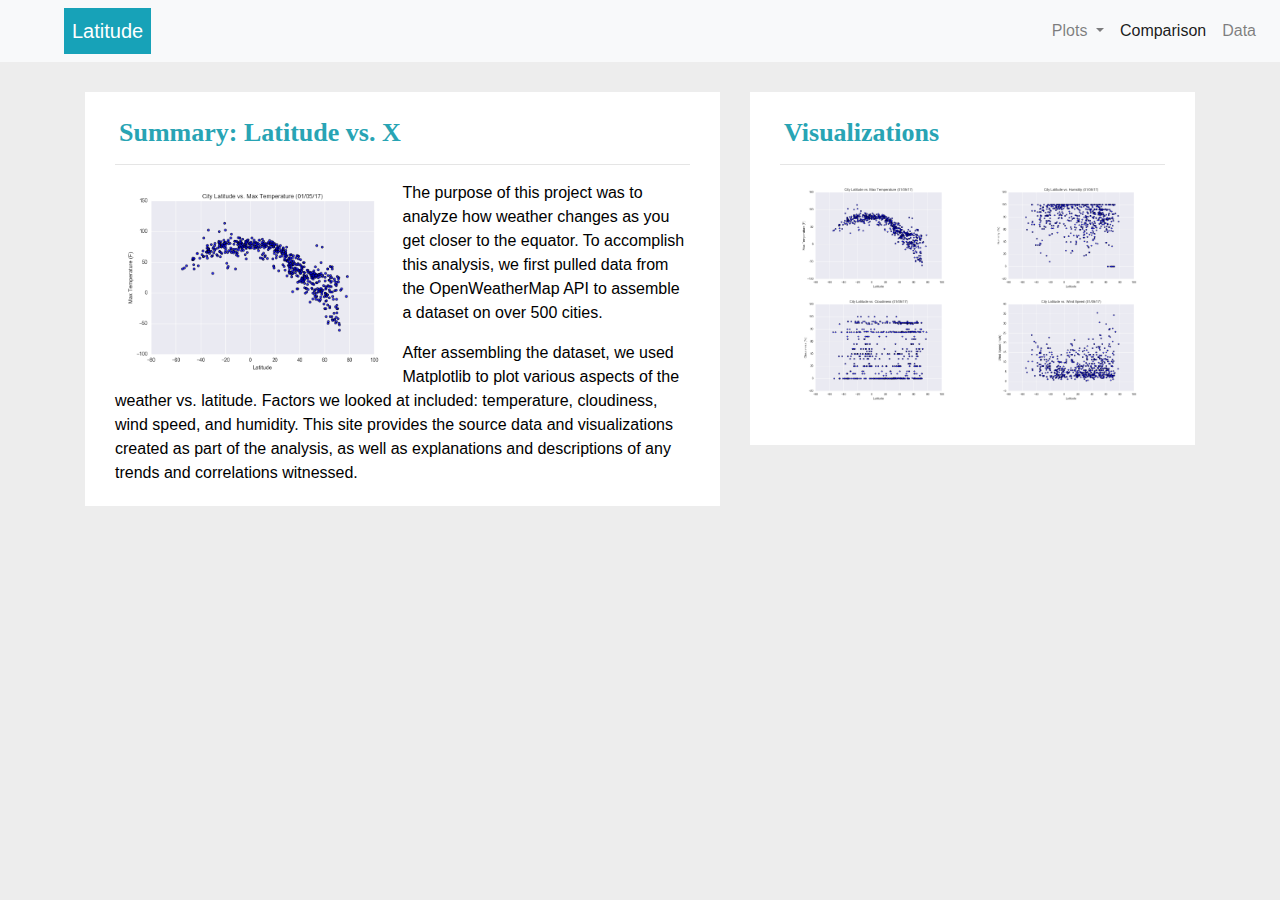
<file: index.html>
<!DOCTYPE html>


<html lang="en">
  <head>
    <meta charset="UTF-8" />
    <title>Visualization Dashboard</title>

    <!-- Boostrap Stylesheet -->
    <link rel="stylesheet" href="https://stackpath.bootstrapcdn.com/bootstrap/4.3.1/css/bootstrap.min.css"
    integrity="sha384-ggOyR0iXCbMQv3Xipma34MD+dH/1fQ784/j6cY/iJTQUOhcWr7x9JvoRxT2MZw1T" crossorigin="anonymous">
    <link rel="stylesheet" href="style.css">

    <script src="https://code.jquery.com/jquery-3.3.1.slim.min.js" integrity="sha384-q8i/X+965DzO0rT7abK41JStQIAqVgRVzpbzo5smXKp4YfRvH+8abtTE1Pi6jizo" crossorigin="anonymous"></script>
    <script src="https://cdnjs.cloudflare.com/ajax/libs/popper.js/1.14.7/umd/popper.min.js" integrity="sha384-UO2eT0CpHqdSJQ6hJty5KVphtPhzWj9WO1clHTMGa3JDZwrnQq4sF86dIHNDz0W1" crossorigin="anonymous"></script>
    <script src="https://stackpath.bootstrapcdn.com/bootstrap/4.3.1/js/bootstrap.min.js" integrity="sha384-JjSmVgyd0p3pXB1rRibZUAYoIIy6OrQ6VrjIEaFf/nJGzIxFDsf4x0xIM+B07jRM" crossorigin="anonymous"></script>

  </head>

  <body>

   <!-- Define the Navigation Bar --> 

    <nav class="navbar navbar-expand-lg navbar-light bg-light">
      <a class="navbar-brand d-inline p-2 ml-5 bg-info text-white mb-0 pb-0" href="index.html">Latitude</a>
      
      <button class="navbar-toggler" type="button" data-toggle="collapse" data-target="#navbarSupportedContent" aria-controls="navbarSupportedContent" aria-expanded="false" aria-label="Toggle navigation">
        <span class="navbar-toggler-icon"></span>
      </button>

       
      <div class="collapse navbar-collapse" id="navbarSupportedContent">
     
				<ul class="nav navbar-nav ml-auto">  
        	<li class="nav-item dropdown">
            <a class="nav-link dropdown-toggle" href="#" id="navbarDropdown" role="button" data-toggle="dropdown" 
            aria-haspopup="true" aria-expanded="false">
              Plots
            </a>
            <div class="dropdown-menu" aria-labelledby="navbarDropdown">
              <a class="dropdown-item" href="temp.html">Temperature</a>
              <a class="dropdown-item" href="humidity.html">Humidity</a>
              <a class="dropdown-item" href="cloudiness.html">Cloudiness</a>
              <a class="dropdown-item" href="wind.html">Windspeed</a>
            </div>
          </li>
					
					<li class="nav-item active">
            <a class="nav-link" href="comparison.html">Comparison <span class="sr-only">(current)</span></a>
					</li>
					
          <li class="nav-item">
            <a class="nav-link" href="cities.html">Data</a>
          </li>

        </ul>
                    
      </div>
    </nav>


<!-- start of container-->   

  <div class="container">
    <section class="row">
      <div class="col-lg-7 col-md-12">
          <div class="plot-content">
            <h1 class="plot-header">Summary: Latitude vs. X</h1>
            <hr>
            <img src="assets/images/Fig1.png" alt="Latitude vs. Temperature" id="landing-image">

            <p>The purpose of this project was to analyze how weather changes as you get closer to the equator. To accomplish this analysis, we first pulled data from the OpenWeatherMap API to assemble a dataset on over 500 cities.</p>
            <p>After assembling the dataset, we used Matplotlib to plot various aspects of the weather vs. latitude. Factors we looked at included: temperature, cloudiness, wind speed, and humidity. This site provides the source data and visualizations created as part of the analysis, as well as explanations and descriptions of any trends and correlations witnessed.</p>
          </div>
        </div>
      

      <div class="col-lg-5 col-md-12">
        <div class="visplot-content">
          <h2 class="plot-header">Visualizations</h2>
          <hr>
          <div class="container">

            <div class="row">

              <div class="col-lg-6 col-md-3">
                <a href="temp.html">
                <img src="assets/images/Fig1.png"  alt="Latitude vs. Temperature" id="viz-image">
                </a>
              </div>
          
              <div class="col-lg-6 col-md-3">
                <a href="humidity.html">
                <img src="assets/images/Fig2.png" alt="Latitude vs. Humidity" id="viz-image">
                </a>
              </div>
          
              <div class="col-lg-6 col-md-3">
                <a href="cloudiness.html">
                <img src="assets/images/Fig3.png" alt="Latitude vs. Cloudiness" id="viz-image">
                </a>
              </div>

              <div class="col-lg-6 col-md-3">
                <a href="wind.html">
                <img src="assets/images/Fig4.png" alt="Latitude vs. Wind Speed" id="viz-image">
                </a>
              </div>
            </div>  
        </div>
        
        </div>
      </div>
  </div>  

  </body>
    

</html>
</file>
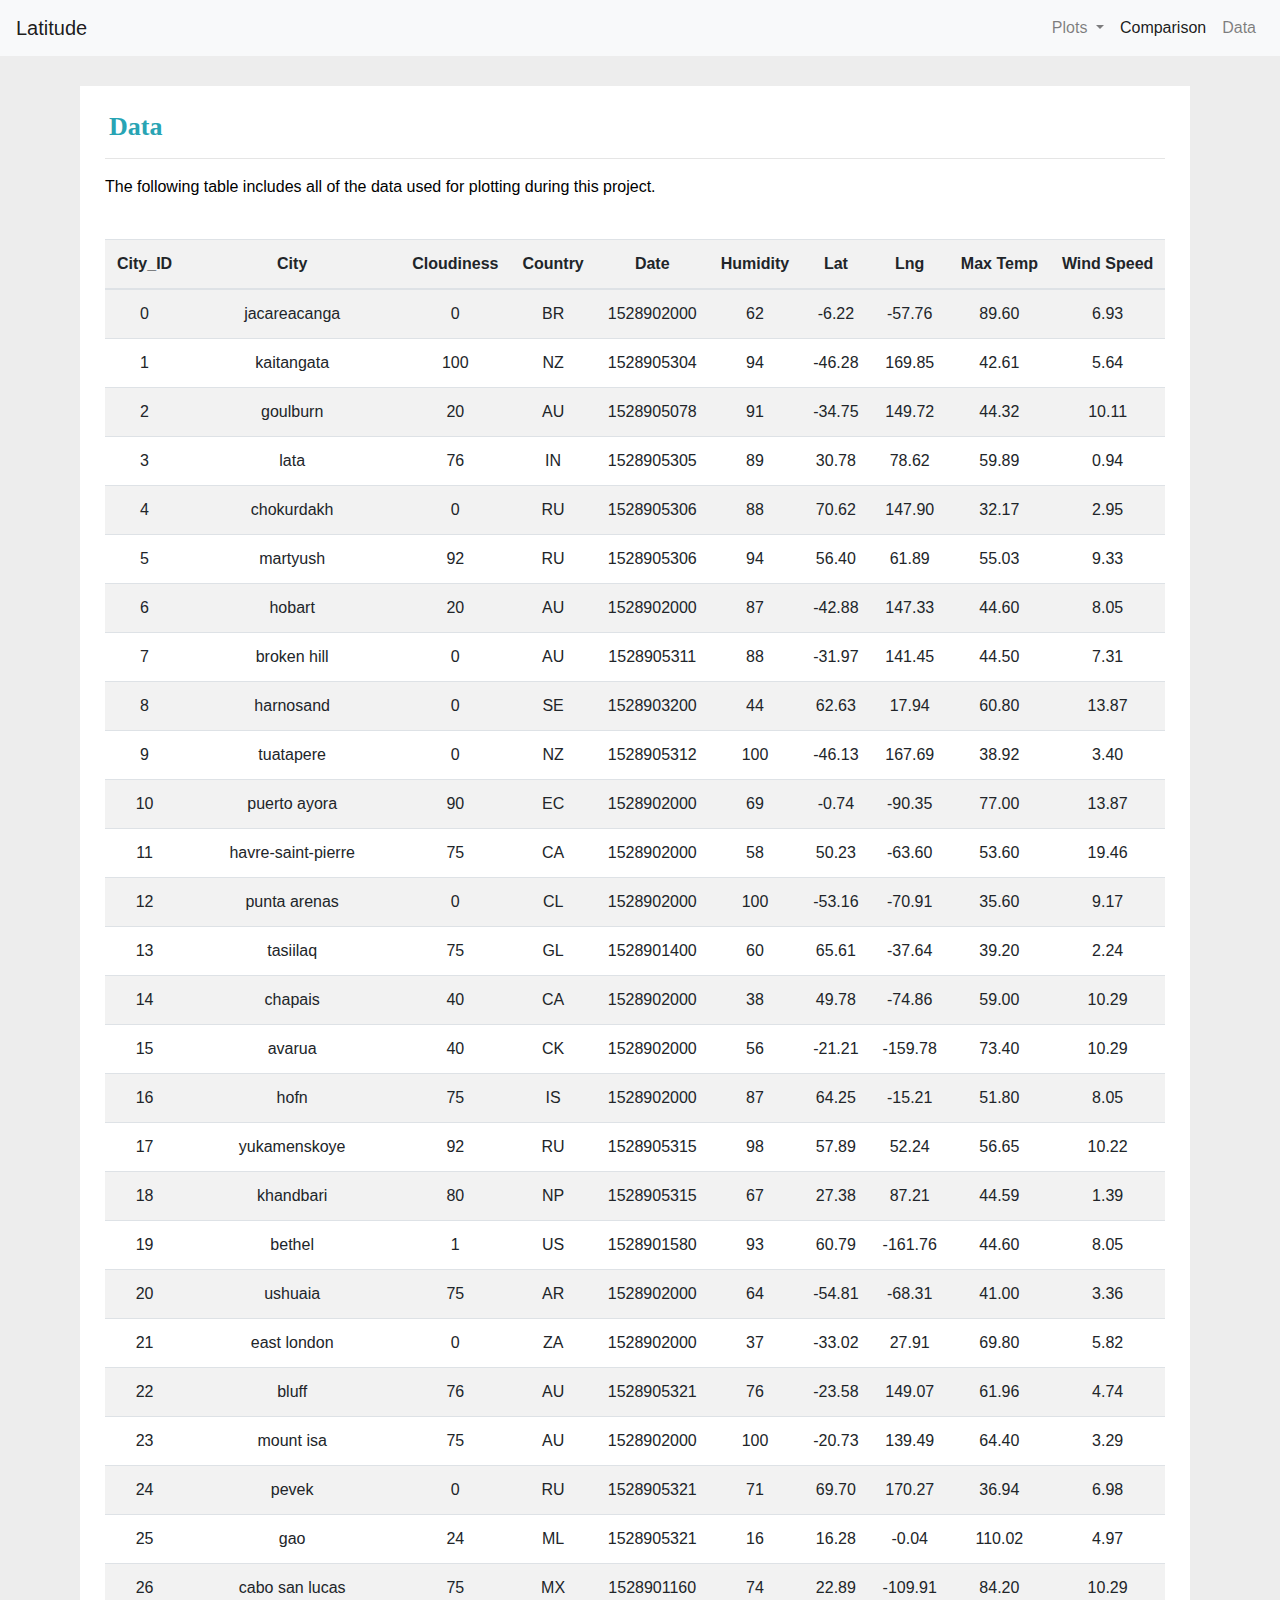
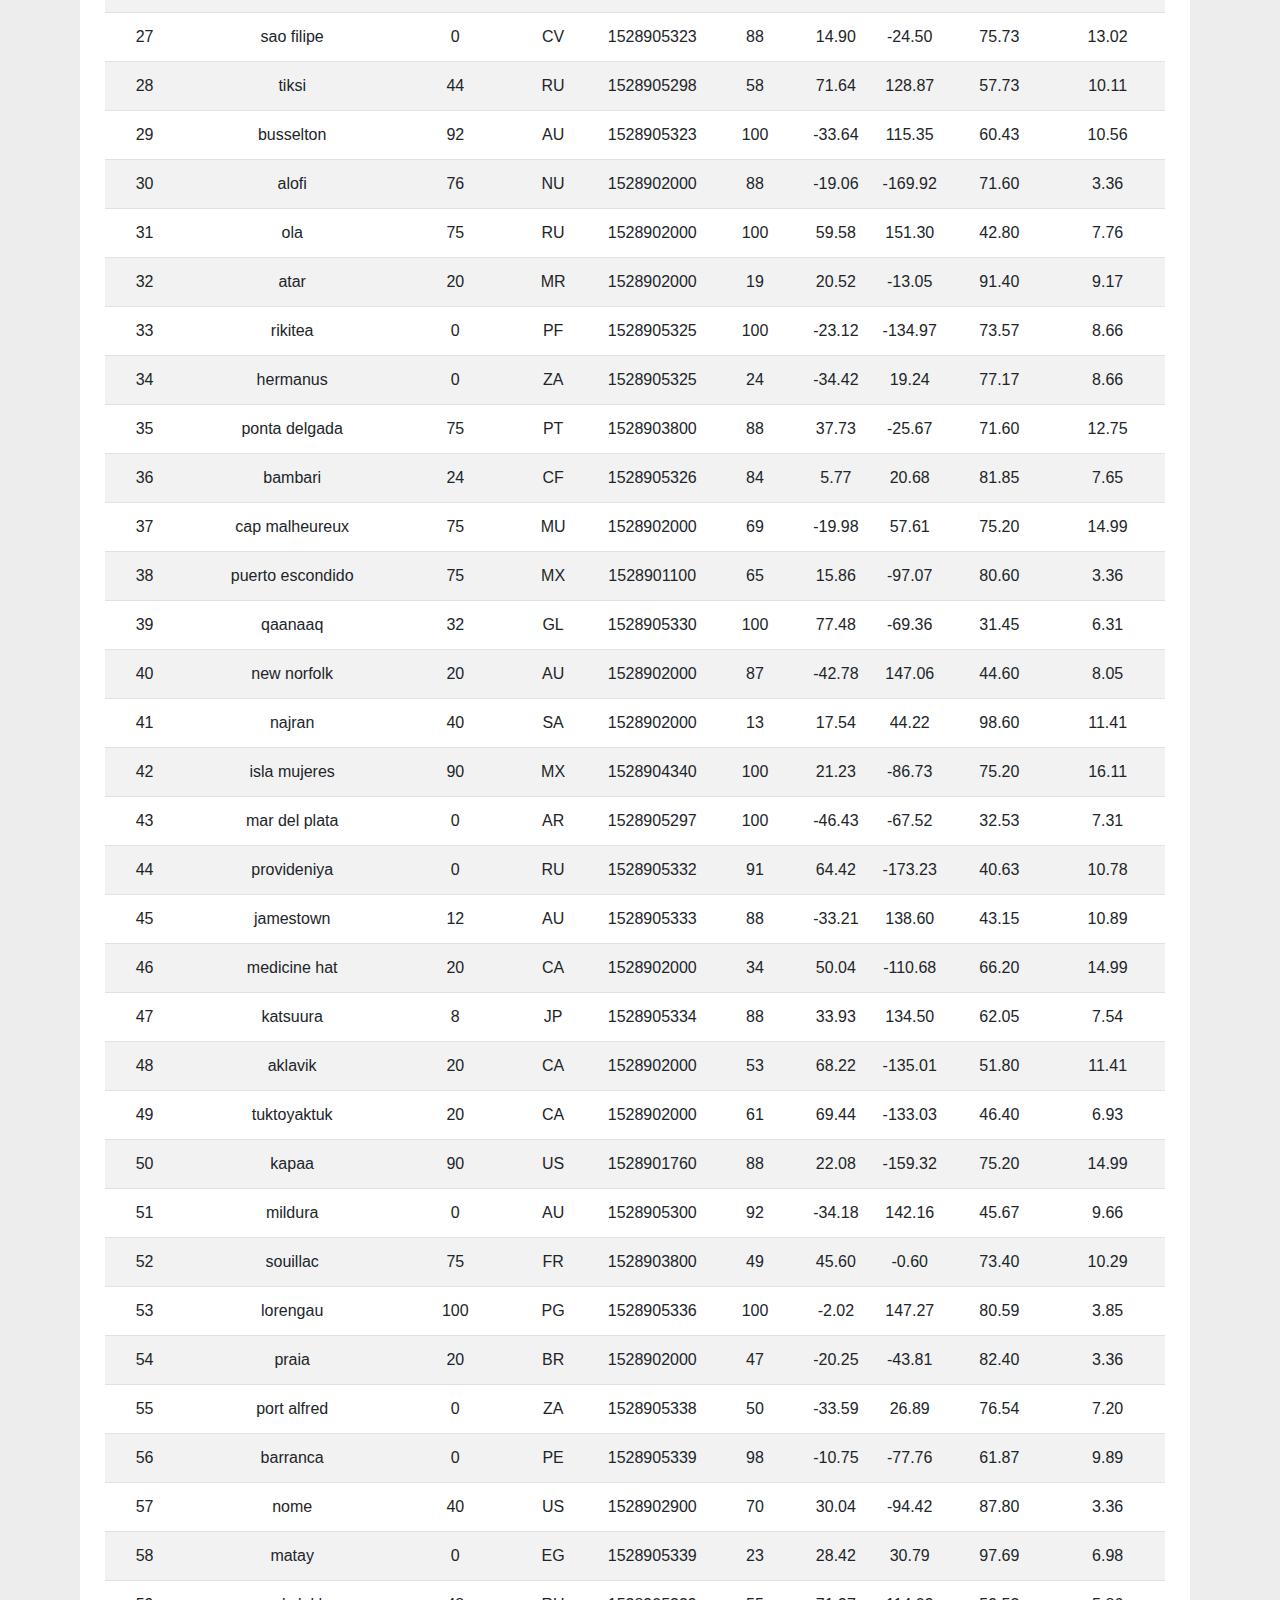
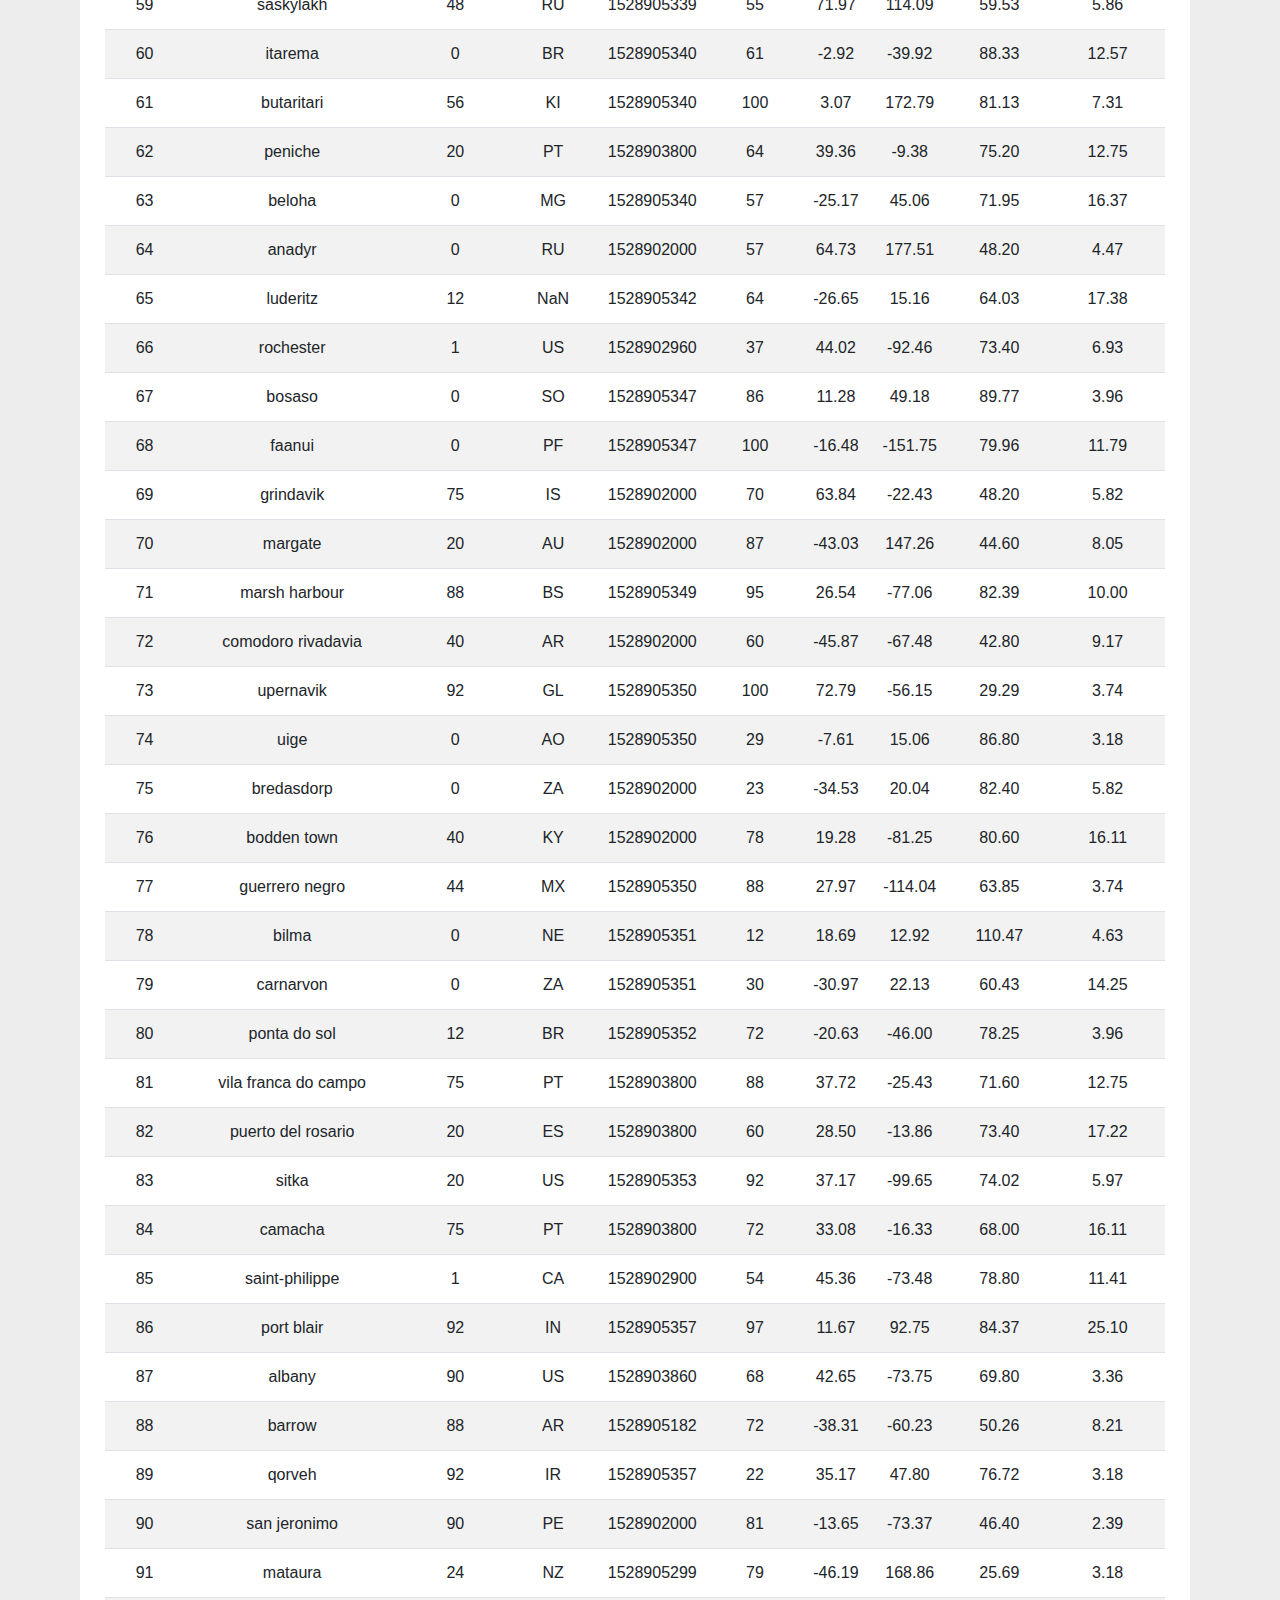
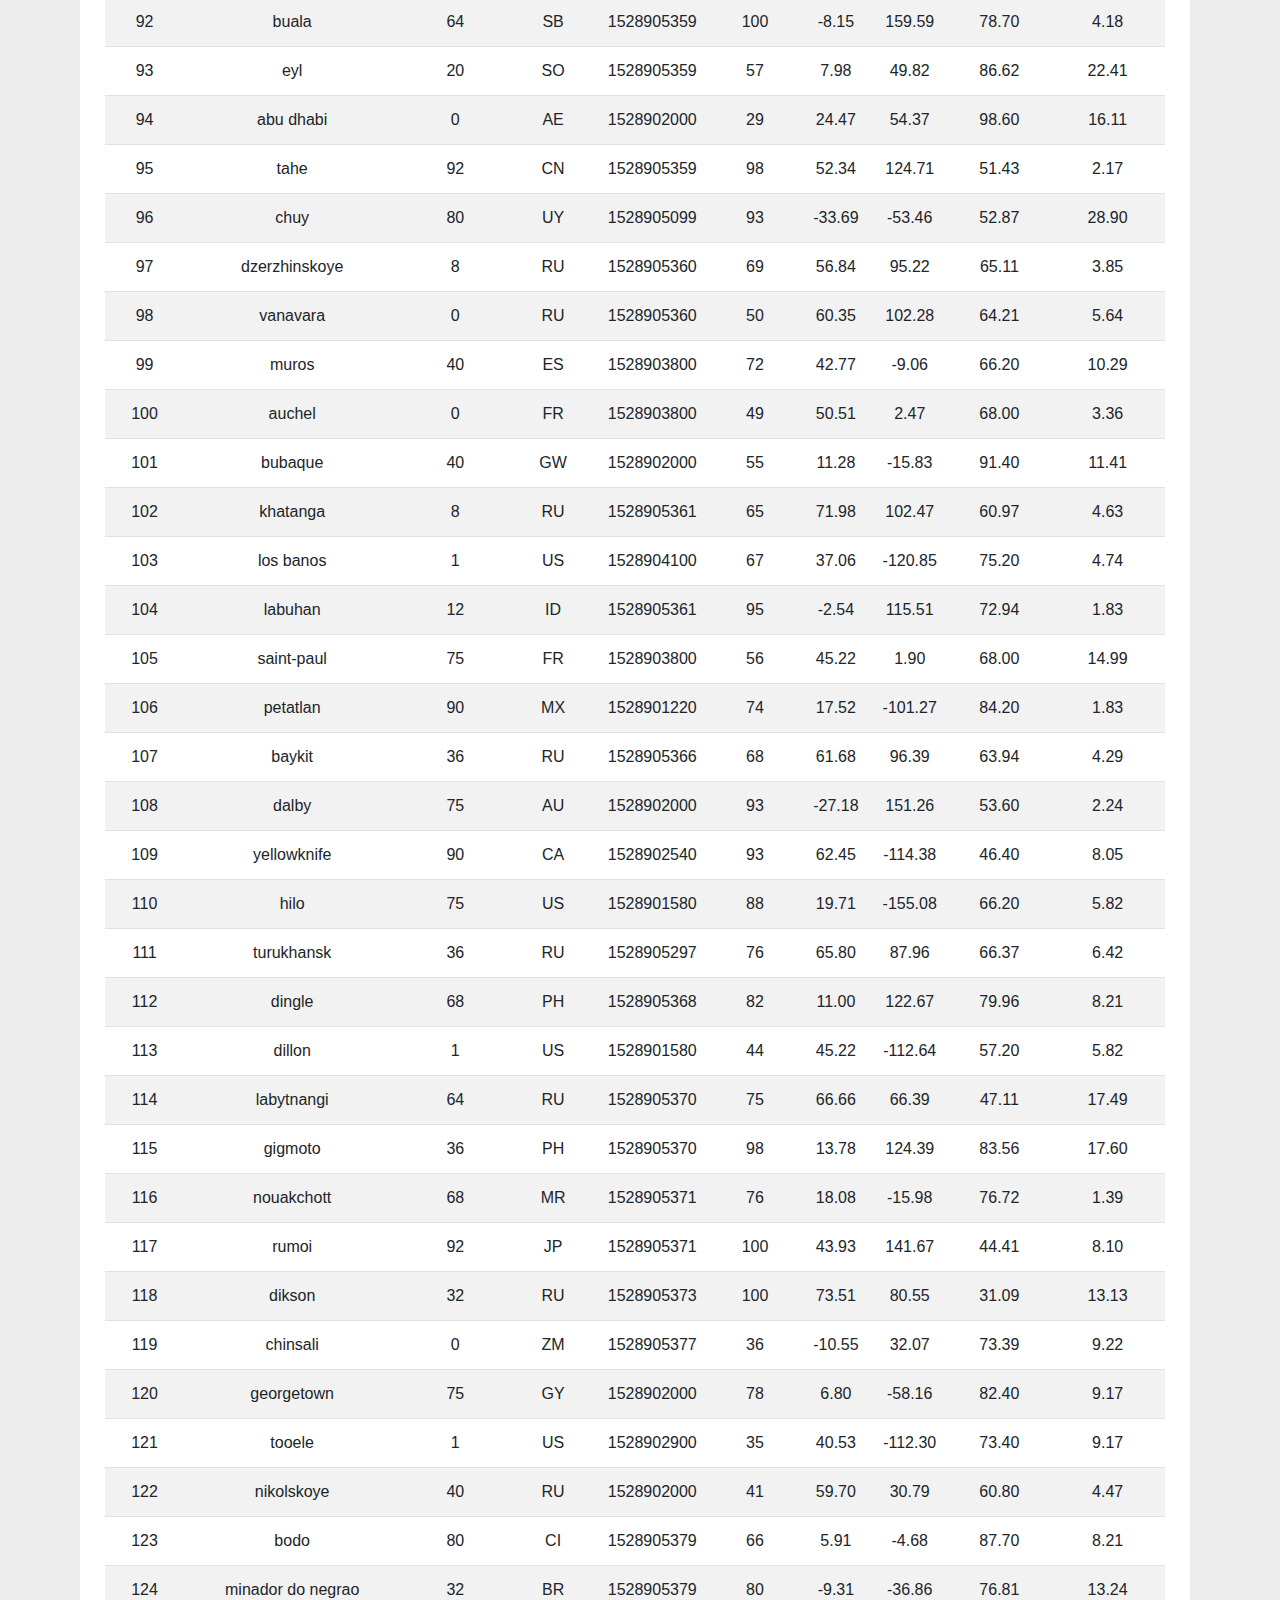
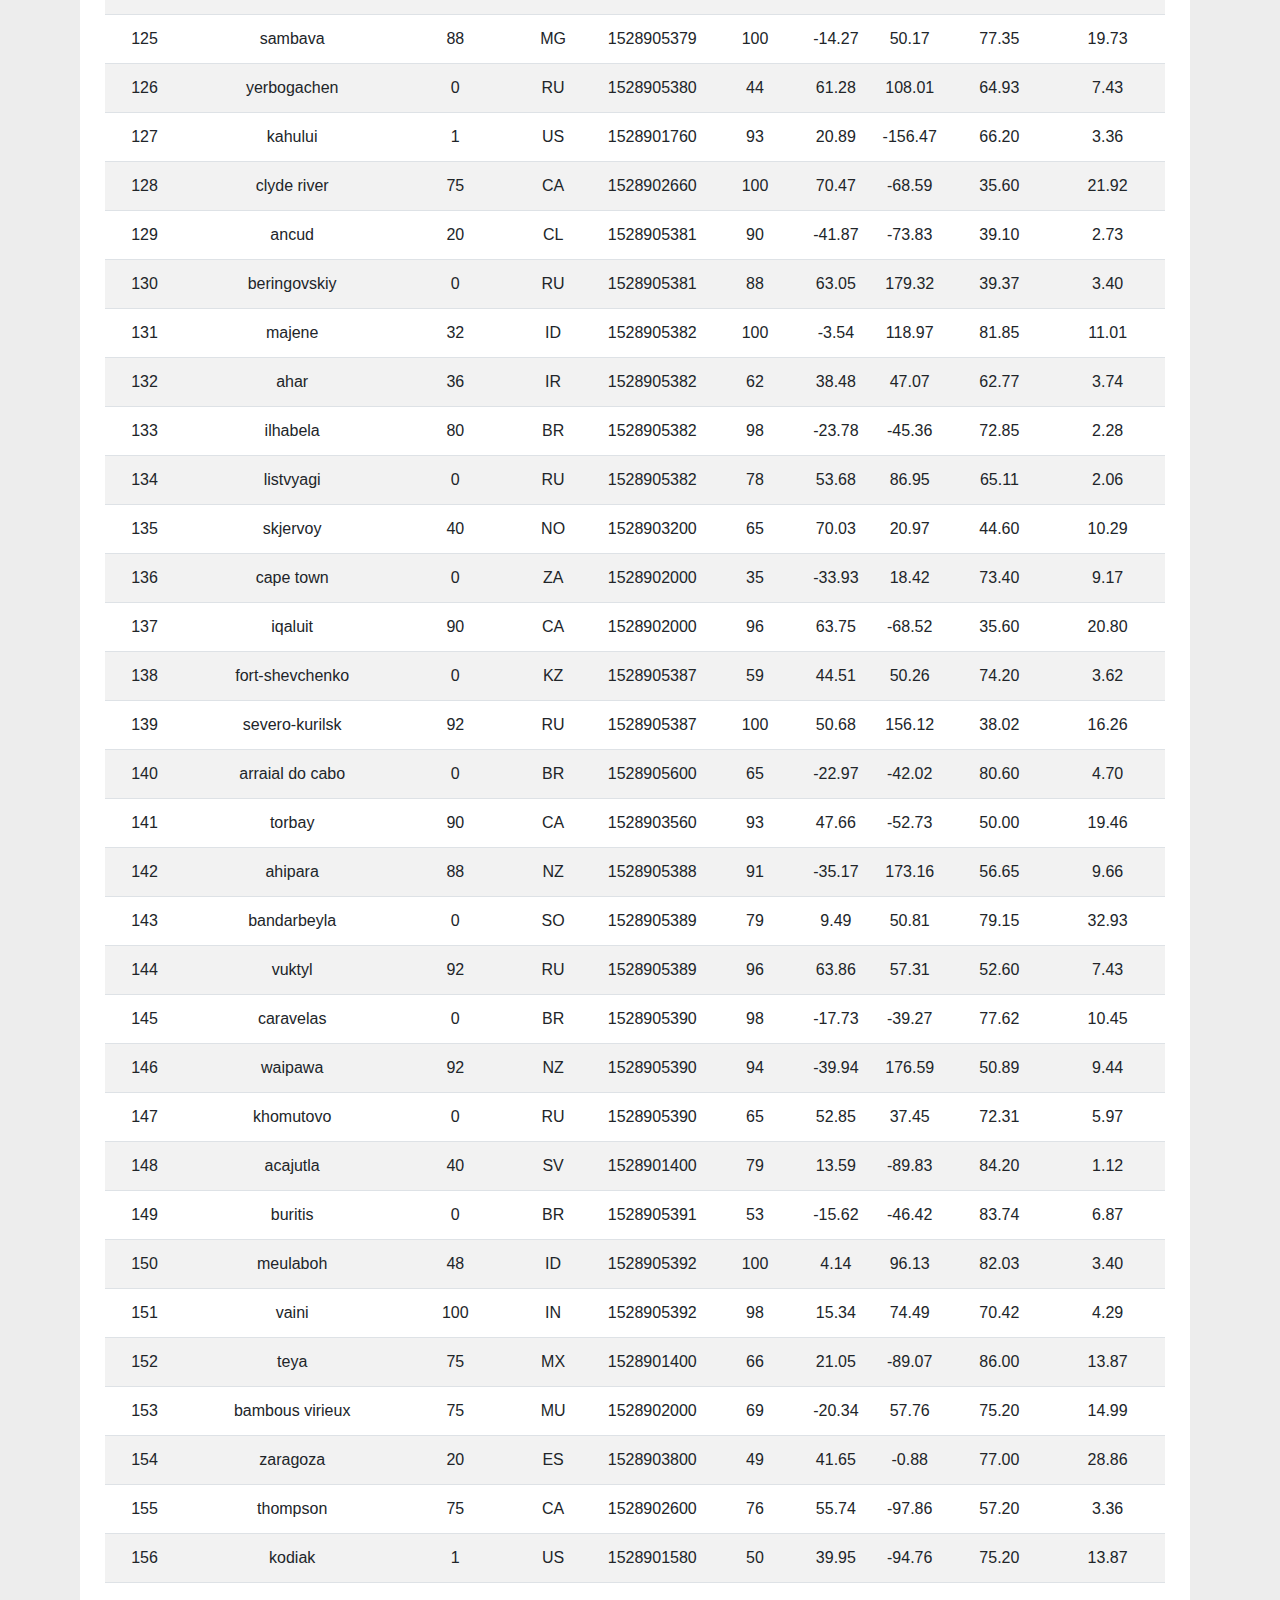
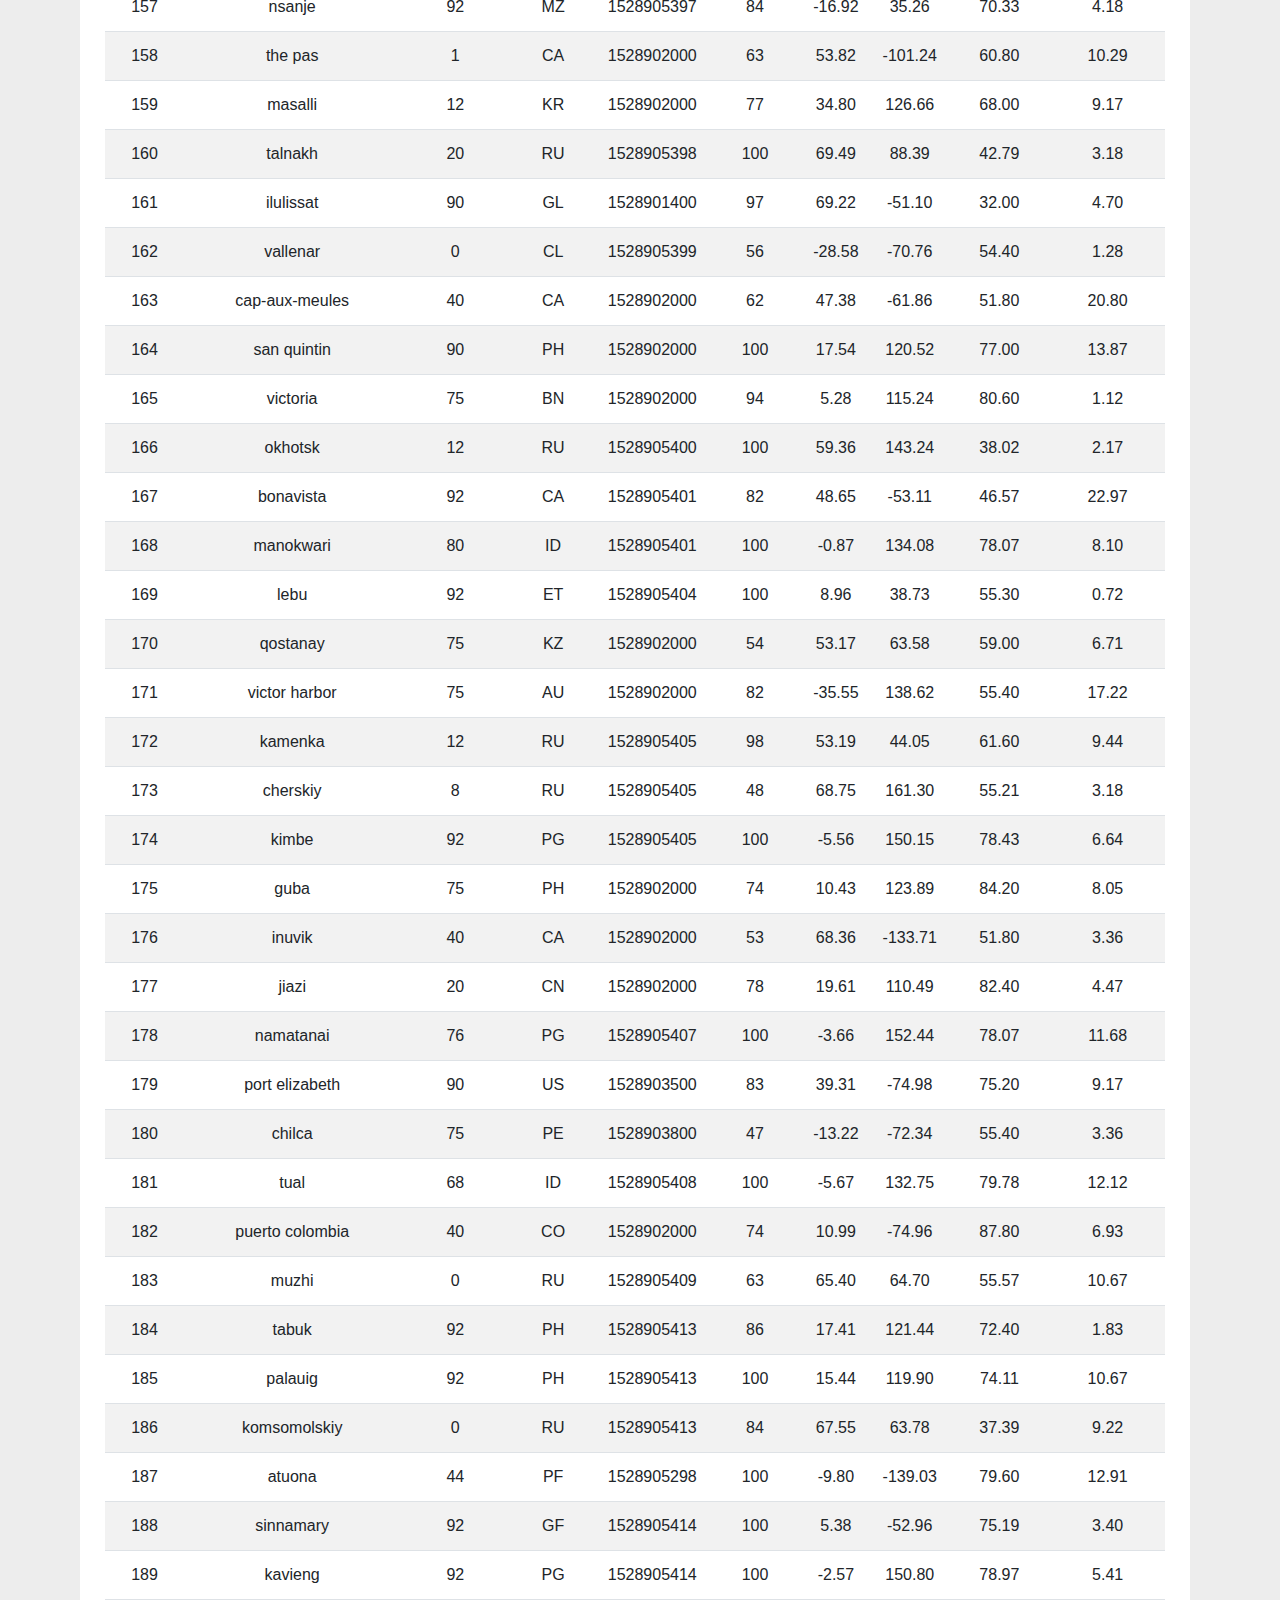
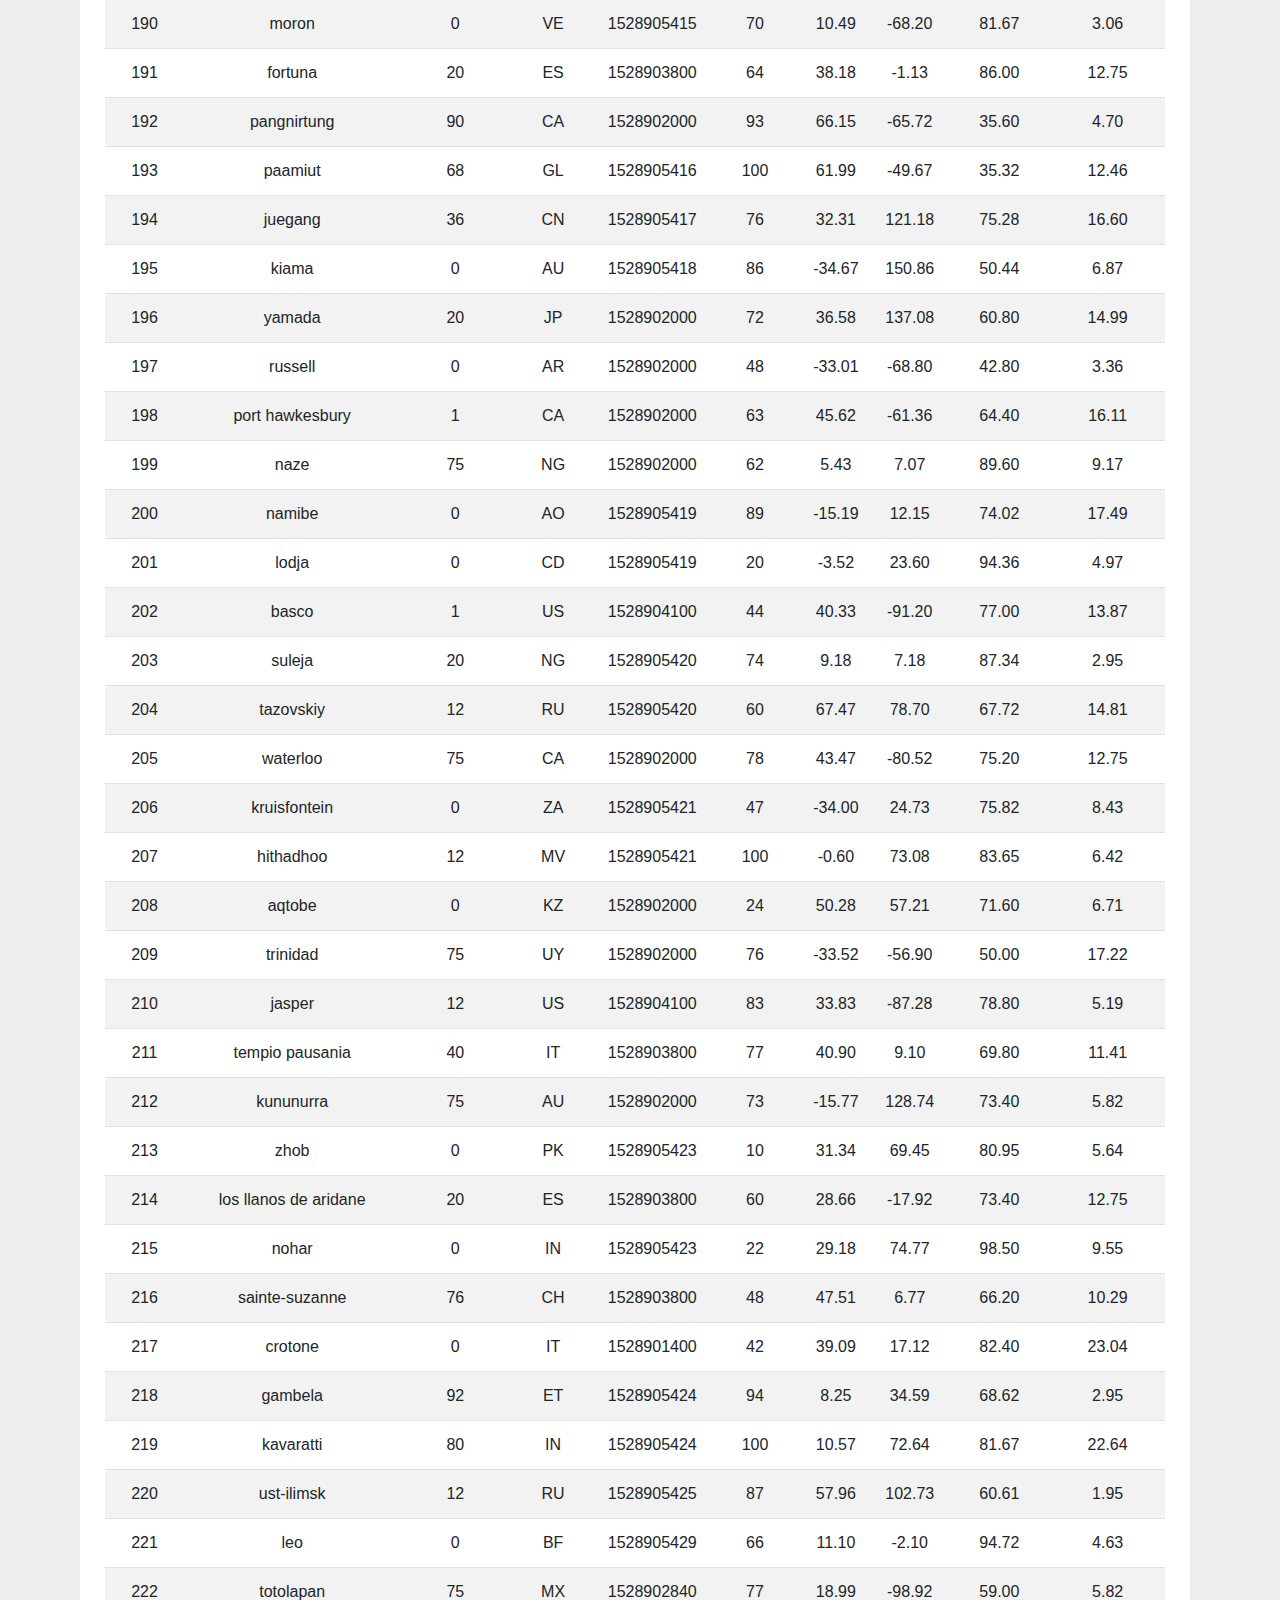
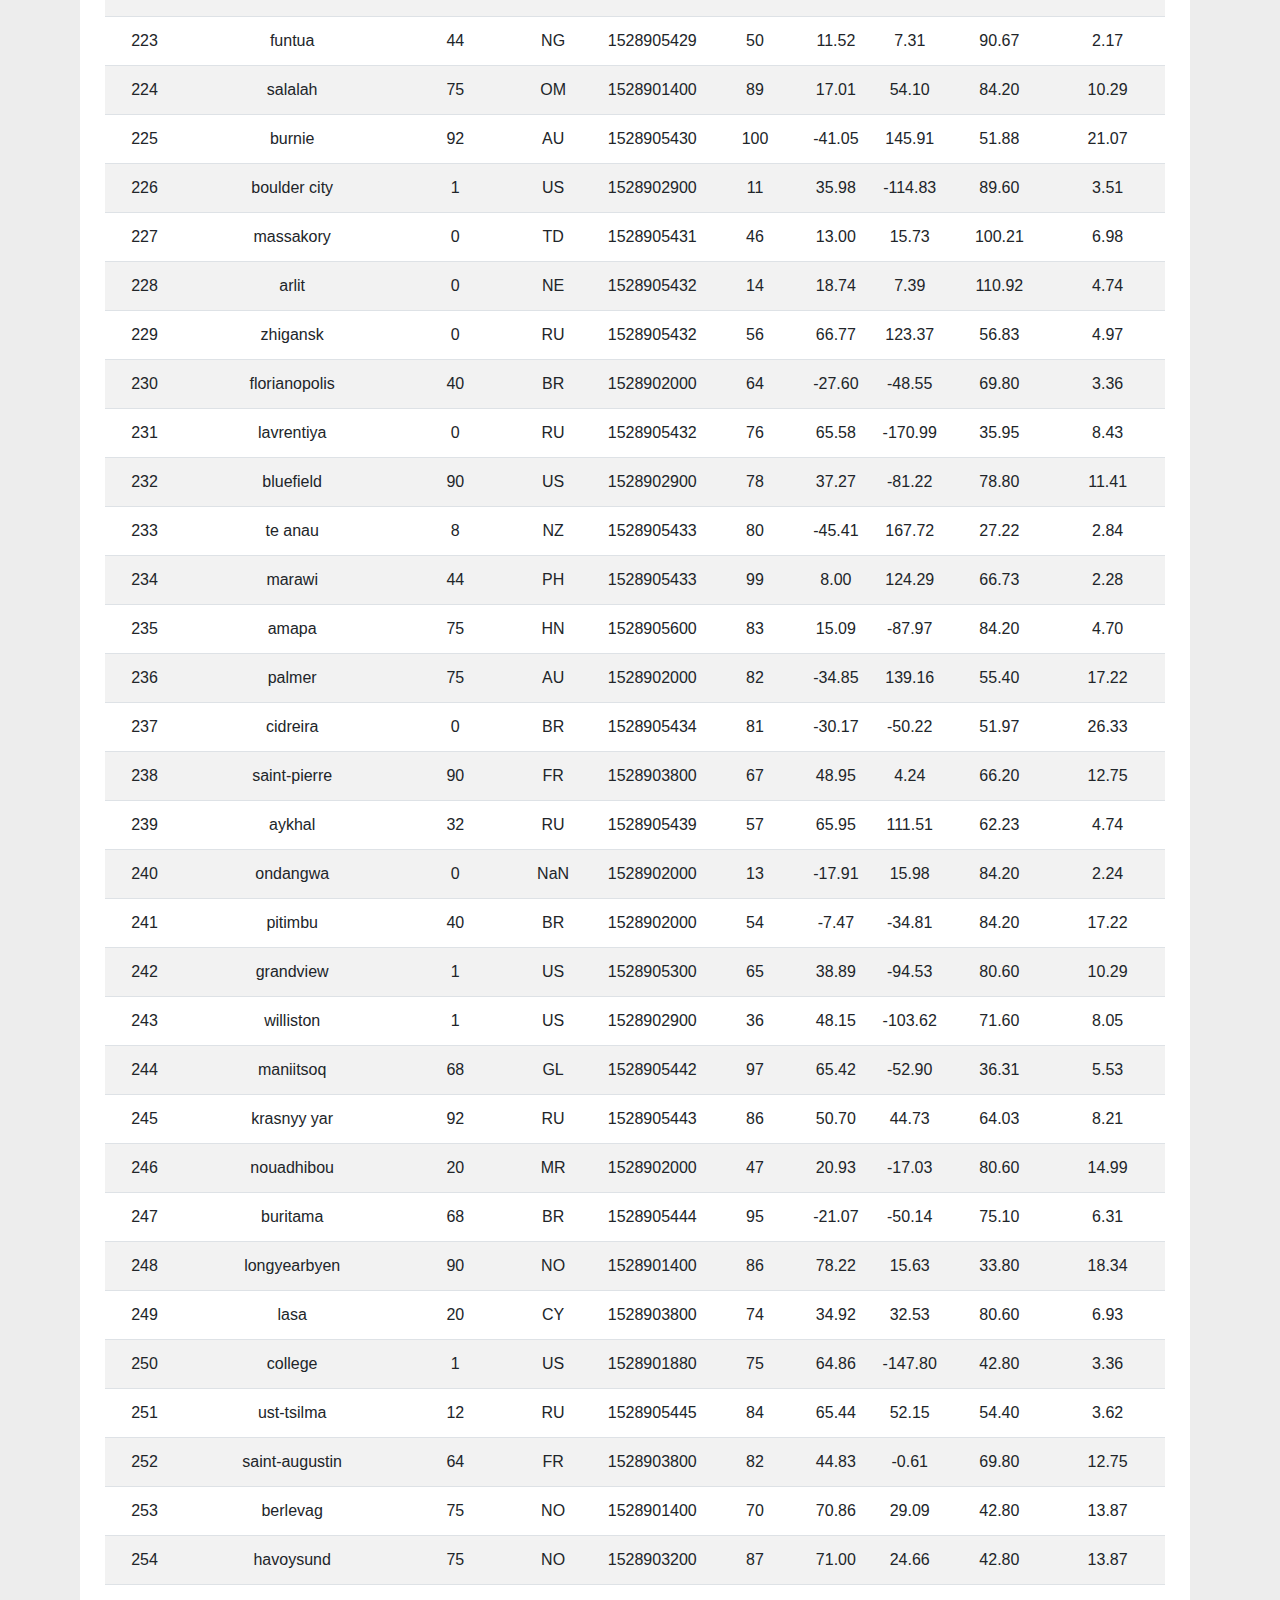
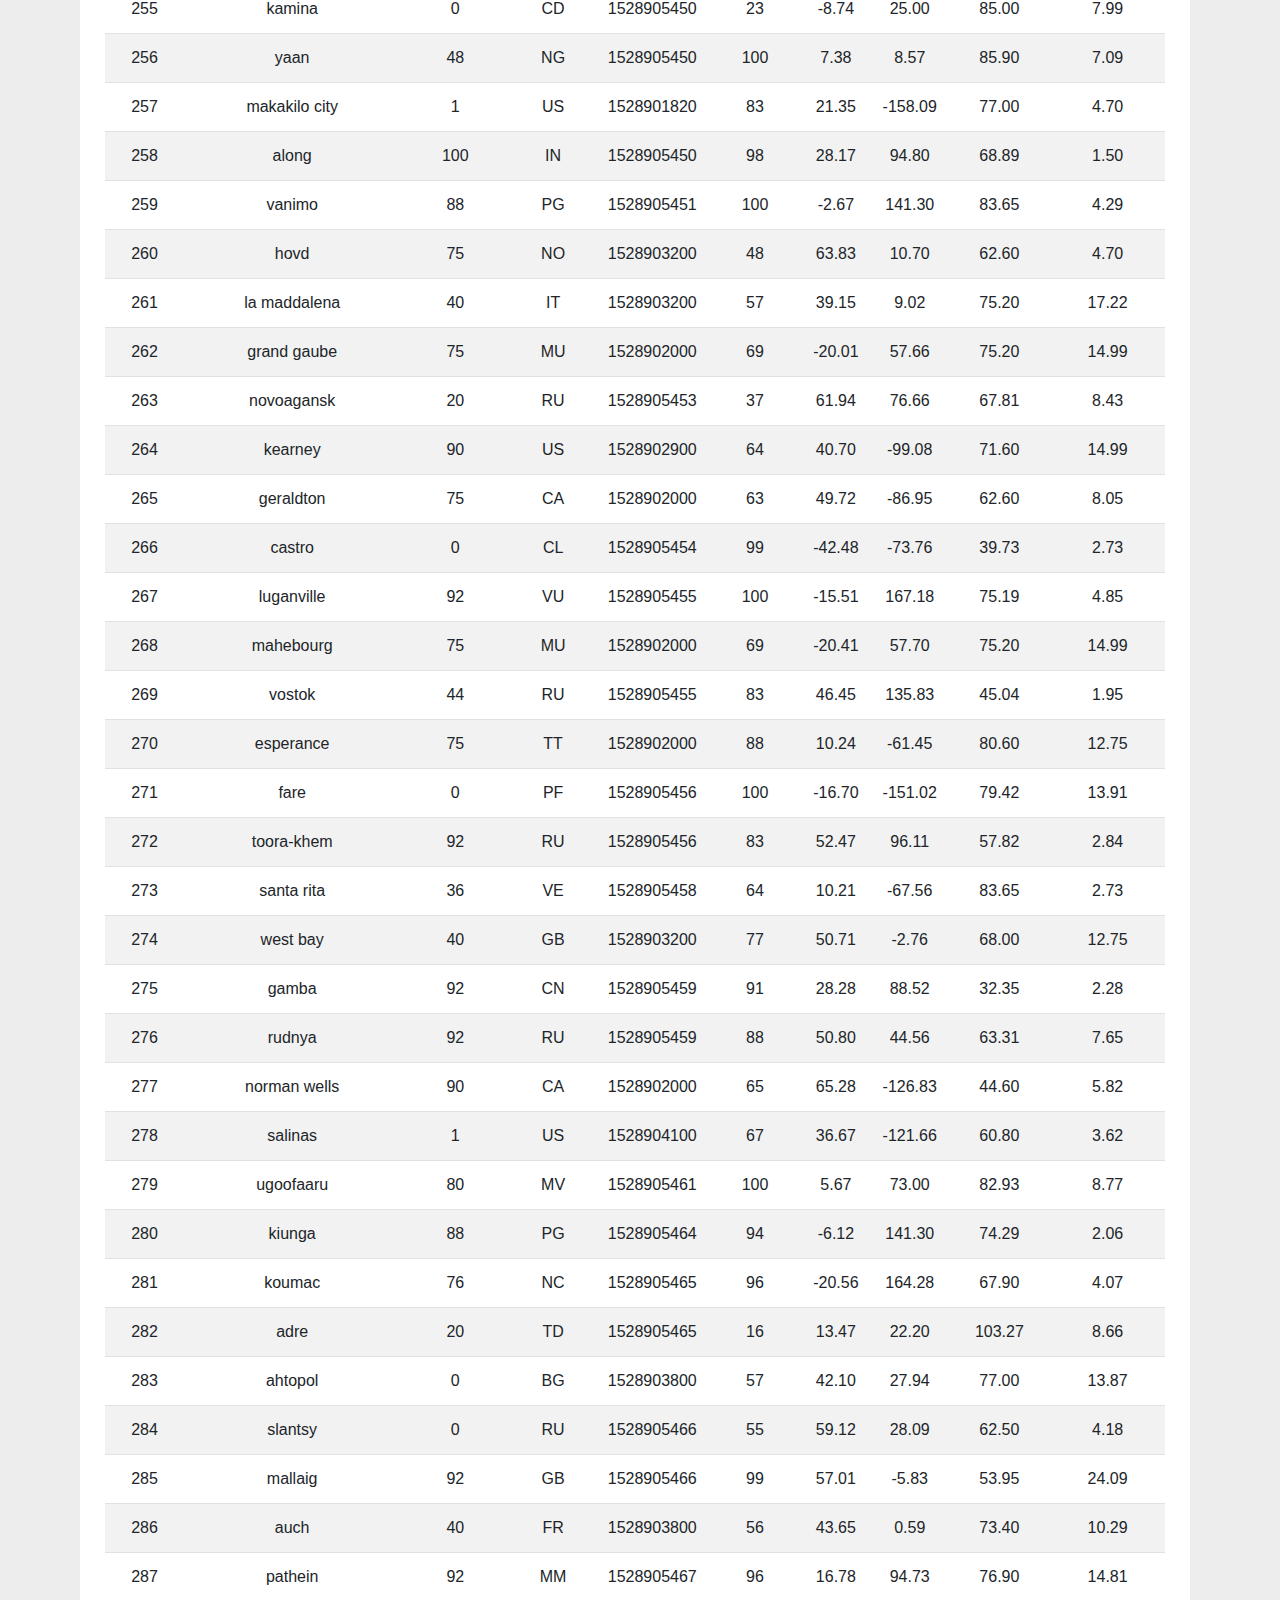
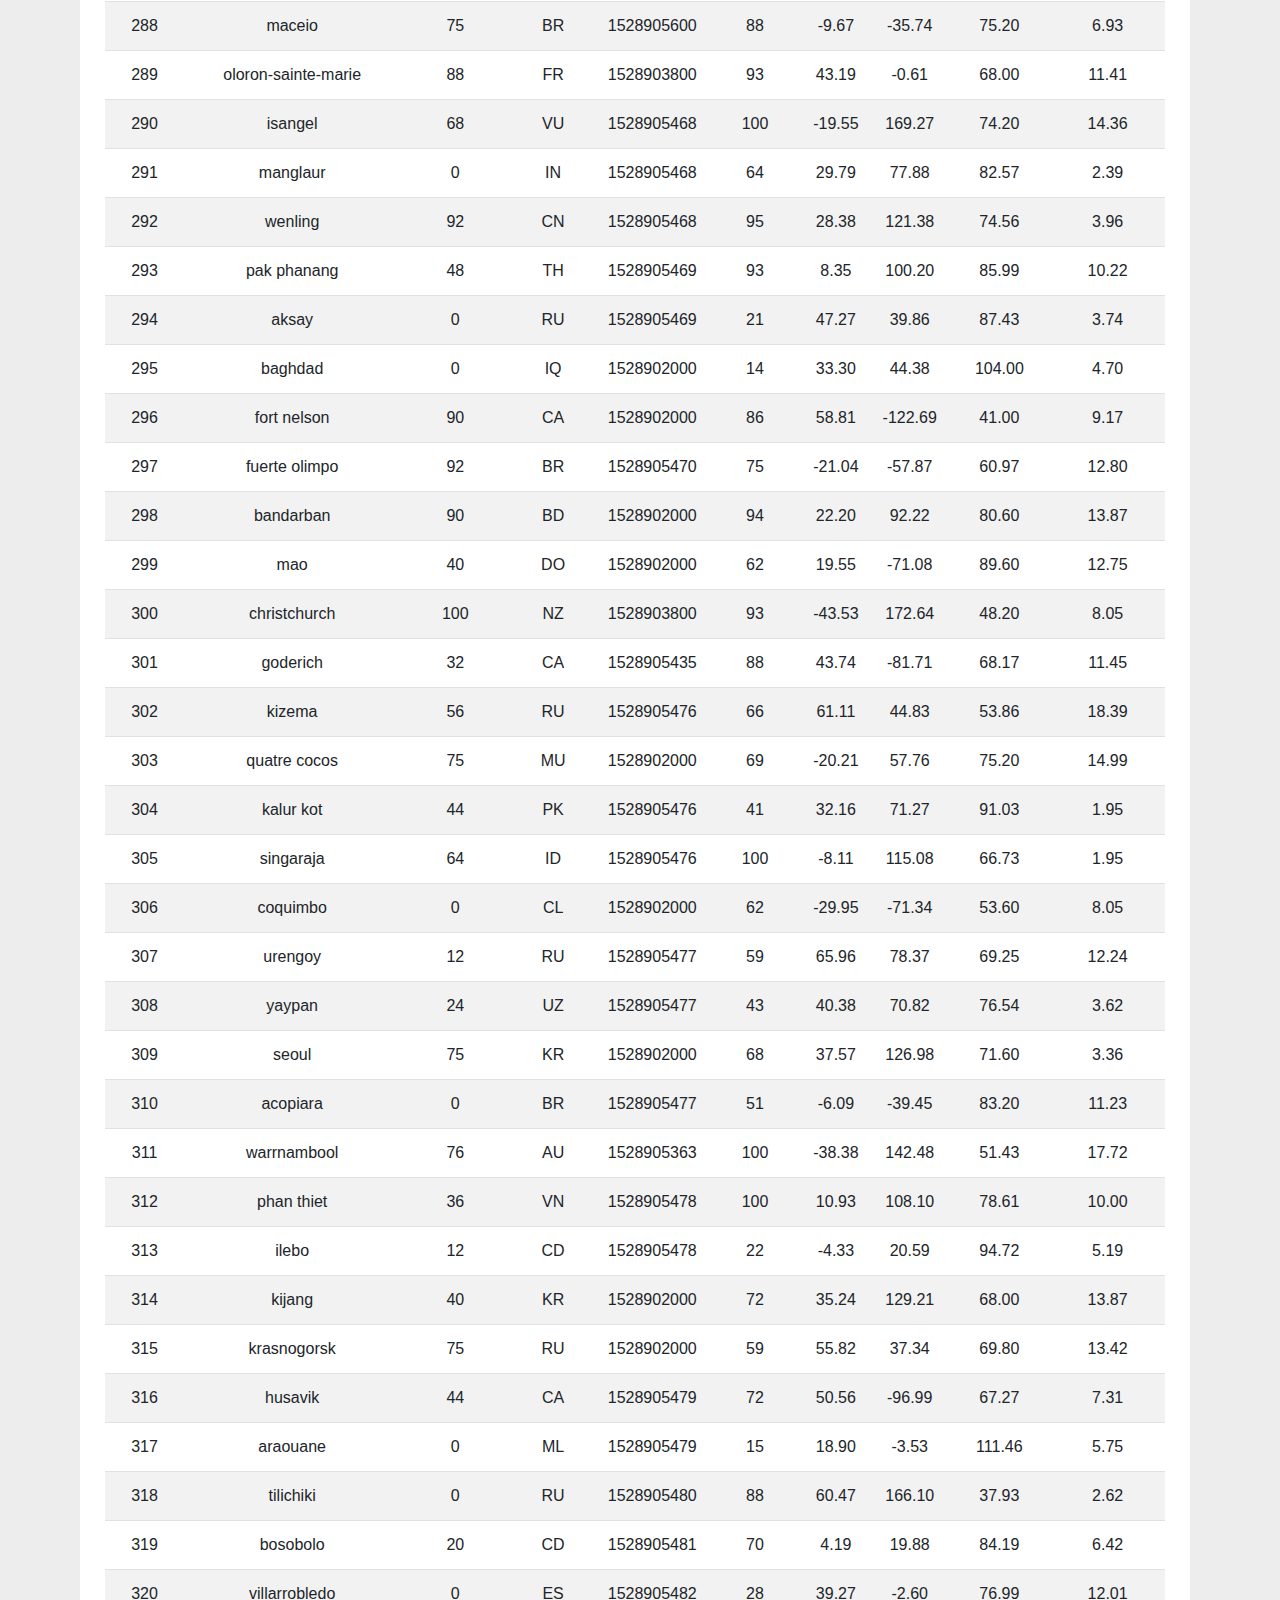
<file: cities.html>
<!DOCTYPE html>
<html lang="en">
<head>
    <meta charset="UTF-8">
    <meta name="viewport" content="width=device-width, initial-scale=1.0">
    <title>Visualization Dashboard</title>

<!-- Boostrap Stylesheet -->
<link rel="stylesheet" href="https://stackpath.bootstrapcdn.com/bootstrap/4.5.2/css/bootstrap.min.css" integrity="sha384-JcKb8q3iqJ61gNV9KGb8thSsNjpSL0n8PARn9HuZOnIxN0hoP+VmmDGMN5t9UJ0Z" crossorigin="anonymous">
<link rel="stylesheet" href="style.css">

    <script src="https://code.jquery.com/jquery-3.3.1.slim.min.js" integrity="sha384-q8i/X+965DzO0rT7abK41JStQIAqVgRVzpbzo5smXKp4YfRvH+8abtTE1Pi6jizo" crossorigin="anonymous"></script>
    <script src="https://cdnjs.cloudflare.com/ajax/libs/popper.js/1.14.7/umd/popper.min.js" integrity="sha384-UO2eT0CpHqdSJQ6hJty5KVphtPhzWj9WO1clHTMGa3JDZwrnQq4sF86dIHNDz0W1" crossorigin="anonymous"></script>
    <script src="https://stackpath.bootstrapcdn.com/bootstrap/4.3.1/js/bootstrap.min.js" integrity="sha384-JjSmVgyd0p3pXB1rRibZUAYoIIy6OrQ6VrjIEaFf/nJGzIxFDsf4x0xIM+B07jRM" crossorigin="anonymous"></script>

<style>
tr:hover {background-color:#f5f5f5;}
</style>

</head>
<body>

  <!-- Define the Navigation Bar -->  
    
    <nav class="navbar navbar-expand-lg navbar-light bg-light">
        <a class="navbar-brand" href="#">Latitude</a>
        <button class="navbar-toggler" type="button" data-toggle="collapse" data-target="#navbarSupportedContent" aria-controls="navbarSupportedContent" aria-expanded="false" aria-label="Toggle navigation">
          <span class="navbar-toggler-icon"></span>
        </button>
      
        <div class="collapse navbar-collapse" id="navbarSupportedContent">
          <ul class="navbar-nav ml-auto">
            
            <li class="nav-item dropdown">
              <a class="nav-link dropdown-toggle" href="#" id="navbarDropdown" role="button" data-toggle="dropdown" aria-haspopup="true" aria-expanded="false">
                Plots
              </a>
              <div class="dropdown-menu" aria-labelledby="navbarDropdown">
                <a class="dropdown-item" href="Temp.html">Temprature</a>
                <a class="dropdown-item" href="humidity.html">Humidity</a>
                <a class="dropdown-item" href="cloudiness.html">Cloudiness</a>
                <a class="dropdown-item" href="wind.html">Windspeed</a>
              </div>
            </li>

              <li class="nav-item active">
                <a class="nav-link" href="comparison.html">Comparison <span class="sr-only">(current)</span></a>
              </li>

              <li class="nav-item">
                <a class="nav-link" href="cities.html">Data</a>
              </li>
            
          </ul>
          
        </div>
      </nav>

       <!-- Define the table -->
       <div class="container">
        <div class="row">
          <div class="table-content">
            <div class = "col-12"> 
        
              <h1 class="plot-header">Data</h1>
              <hr>
              <p>The following table includes all of the data used for plotting during this project.</p>
              <br>
              <table class="table">
                <thead class="tablehead">      
          <tr>
            <th>City_ID</th>
            <th>City</th>
            <th>Cloudiness</th>
            <th>Country</th>
            <th>Date</th>
            <th>Humidity</th>
            <th>Lat</th>
            <th>Lng</th>
            <th>Max Temp</th>
            <th>Wind Speed</th>
          </tr>
        </thead>
        <tbody>
          <tr>
            <td>0</td>
            <td>jacareacanga</td>
            <td>0</td>
            <td>BR</td>
            <td>1528902000</td>
            <td>62</td>
            <td>-6.22</td>
            <td>-57.76</td>
            <td>89.60</td>
            <td>6.93</td>
          </tr>
          <tr>
            <td>1</td>
            <td>kaitangata</td>
            <td>100</td>
            <td>NZ</td>
            <td>1528905304</td>
            <td>94</td>
            <td>-46.28</td>
            <td>169.85</td>
            <td>42.61</td>
            <td>5.64</td>
          </tr>
          <tr>
            <td>2</td>
            <td>goulburn</td>
            <td>20</td>
            <td>AU</td>
            <td>1528905078</td>
            <td>91</td>
            <td>-34.75</td>
            <td>149.72</td>
            <td>44.32</td>
            <td>10.11</td>
          </tr>
          <tr>
            <td>3</td>
            <td>lata</td>
            <td>76</td>
            <td>IN</td>
            <td>1528905305</td>
            <td>89</td>
            <td>30.78</td>
            <td>78.62</td>
            <td>59.89</td>
            <td>0.94</td>
          </tr>
          <tr>
            <td>4</td>
            <td>chokurdakh</td>
            <td>0</td>
            <td>RU</td>
            <td>1528905306</td>
            <td>88</td>
            <td>70.62</td>
            <td>147.90</td>
            <td>32.17</td>
            <td>2.95</td>
          </tr>
          <tr>
            <td>5</td>
            <td>martyush</td>
            <td>92</td>
            <td>RU</td>
            <td>1528905306</td>
            <td>94</td>
            <td>56.40</td>
            <td>61.89</td>
            <td>55.03</td>
            <td>9.33</td>
          </tr>
          <tr>
            <td>6</td>
            <td>hobart</td>
            <td>20</td>
            <td>AU</td>
            <td>1528902000</td>
            <td>87</td>
            <td>-42.88</td>
            <td>147.33</td>
            <td>44.60</td>
            <td>8.05</td>
          </tr>
          <tr>
            <td>7</td>
            <td>broken hill</td>
            <td>0</td>
            <td>AU</td>
            <td>1528905311</td>
            <td>88</td>
            <td>-31.97</td>
            <td>141.45</td>
            <td>44.50</td>
            <td>7.31</td>
          </tr>
          <tr>
            <td>8</td>
            <td>harnosand</td>
            <td>0</td>
            <td>SE</td>
            <td>1528903200</td>
            <td>44</td>
            <td>62.63</td>
            <td>17.94</td>
            <td>60.80</td>
            <td>13.87</td>
          </tr>
          <tr>
            <td>9</td>
            <td>tuatapere</td>
            <td>0</td>
            <td>NZ</td>
            <td>1528905312</td>
            <td>100</td>
            <td>-46.13</td>
            <td>167.69</td>
            <td>38.92</td>
            <td>3.40</td>
          </tr>
          <tr>
            <td>10</td>
            <td>puerto ayora</td>
            <td>90</td>
            <td>EC</td>
            <td>1528902000</td>
            <td>69</td>
            <td>-0.74</td>
            <td>-90.35</td>
            <td>77.00</td>
            <td>13.87</td>
          </tr>
          <tr>
            <td>11</td>
            <td>havre-saint-pierre</td>
            <td>75</td>
            <td>CA</td>
            <td>1528902000</td>
            <td>58</td>
            <td>50.23</td>
            <td>-63.60</td>
            <td>53.60</td>
            <td>19.46</td>
          </tr>
          <tr>
            <td>12</td>
            <td>punta arenas</td>
            <td>0</td>
            <td>CL</td>
            <td>1528902000</td>
            <td>100</td>
            <td>-53.16</td>
            <td>-70.91</td>
            <td>35.60</td>
            <td>9.17</td>
          </tr>
          <tr>
            <td>13</td>
            <td>tasiilaq</td>
            <td>75</td>
            <td>GL</td>
            <td>1528901400</td>
            <td>60</td>
            <td>65.61</td>
            <td>-37.64</td>
            <td>39.20</td>
            <td>2.24</td>
          </tr>
          <tr>
            <td>14</td>
            <td>chapais</td>
            <td>40</td>
            <td>CA</td>
            <td>1528902000</td>
            <td>38</td>
            <td>49.78</td>
            <td>-74.86</td>
            <td>59.00</td>
            <td>10.29</td>
          </tr>
          <tr>
            <td>15</td>
            <td>avarua</td>
            <td>40</td>
            <td>CK</td>
            <td>1528902000</td>
            <td>56</td>
            <td>-21.21</td>
            <td>-159.78</td>
            <td>73.40</td>
            <td>10.29</td>
          </tr>
          <tr>
            <td>16</td>
            <td>hofn</td>
            <td>75</td>
            <td>IS</td>
            <td>1528902000</td>
            <td>87</td>
            <td>64.25</td>
            <td>-15.21</td>
            <td>51.80</td>
            <td>8.05</td>
          </tr>
          <tr>
            <td>17</td>
            <td>yukamenskoye</td>
            <td>92</td>
            <td>RU</td>
            <td>1528905315</td>
            <td>98</td>
            <td>57.89</td>
            <td>52.24</td>
            <td>56.65</td>
            <td>10.22</td>
          </tr>
          <tr>
            <td>18</td>
            <td>khandbari</td>
            <td>80</td>
            <td>NP</td>
            <td>1528905315</td>
            <td>67</td>
            <td>27.38</td>
            <td>87.21</td>
            <td>44.59</td>
            <td>1.39</td>
          </tr>
          <tr>
            <td>19</td>
            <td>bethel</td>
            <td>1</td>
            <td>US</td>
            <td>1528901580</td>
            <td>93</td>
            <td>60.79</td>
            <td>-161.76</td>
            <td>44.60</td>
            <td>8.05</td>
          </tr>
          <tr>
            <td>20</td>
            <td>ushuaia</td>
            <td>75</td>
            <td>AR</td>
            <td>1528902000</td>
            <td>64</td>
            <td>-54.81</td>
            <td>-68.31</td>
            <td>41.00</td>
            <td>3.36</td>
          </tr>
          <tr>
            <td>21</td>
            <td>east london</td>
            <td>0</td>
            <td>ZA</td>
            <td>1528902000</td>
            <td>37</td>
            <td>-33.02</td>
            <td>27.91</td>
            <td>69.80</td>
            <td>5.82</td>
          </tr>
          <tr>
            <td>22</td>
            <td>bluff</td>
            <td>76</td>
            <td>AU</td>
            <td>1528905321</td>
            <td>76</td>
            <td>-23.58</td>
            <td>149.07</td>
            <td>61.96</td>
            <td>4.74</td>
          </tr>
          <tr>
            <td>23</td>
            <td>mount isa</td>
            <td>75</td>
            <td>AU</td>
            <td>1528902000</td>
            <td>100</td>
            <td>-20.73</td>
            <td>139.49</td>
            <td>64.40</td>
            <td>3.29</td>
          </tr>
          <tr>
            <td>24</td>
            <td>pevek</td>
            <td>0</td>
            <td>RU</td>
            <td>1528905321</td>
            <td>71</td>
            <td>69.70</td>
            <td>170.27</td>
            <td>36.94</td>
            <td>6.98</td>
          </tr>
          <tr>
            <td>25</td>
            <td>gao</td>
            <td>24</td>
            <td>ML</td>
            <td>1528905321</td>
            <td>16</td>
            <td>16.28</td>
            <td>-0.04</td>
            <td>110.02</td>
            <td>4.97</td>
          </tr>
          <tr>
            <td>26</td>
            <td>cabo san lucas</td>
            <td>75</td>
            <td>MX</td>
            <td>1528901160</td>
            <td>74</td>
            <td>22.89</td>
            <td>-109.91</td>
            <td>84.20</td>
            <td>10.29</td>
          </tr>
          <tr>
            <td>27</td>
            <td>sao filipe</td>
            <td>0</td>
            <td>CV</td>
            <td>1528905323</td>
            <td>88</td>
            <td>14.90</td>
            <td>-24.50</td>
            <td>75.73</td>
            <td>13.02</td>
          </tr>
          <tr>
            <td>28</td>
            <td>tiksi</td>
            <td>44</td>
            <td>RU</td>
            <td>1528905298</td>
            <td>58</td>
            <td>71.64</td>
            <td>128.87</td>
            <td>57.73</td>
            <td>10.11</td>
          </tr>
          <tr>
            <td>29</td>
            <td>busselton</td>
            <td>92</td>
            <td>AU</td>
            <td>1528905323</td>
            <td>100</td>
            <td>-33.64</td>
            <td>115.35</td>
            <td>60.43</td>
            <td>10.56</td>
          </tr>
          <tr>
            <td>30</td>
            <td>alofi</td>
            <td>76</td>
            <td>NU</td>
            <td>1528902000</td>
            <td>88</td>
            <td>-19.06</td>
            <td>-169.92</td>
            <td>71.60</td>
            <td>3.36</td>
          </tr>
          <tr>
            <td>31</td>
            <td>ola</td>
            <td>75</td>
            <td>RU</td>
            <td>1528902000</td>
            <td>100</td>
            <td>59.58</td>
            <td>151.30</td>
            <td>42.80</td>
            <td>7.76</td>
          </tr>
          <tr>
            <td>32</td>
            <td>atar</td>
            <td>20</td>
            <td>MR</td>
            <td>1528902000</td>
            <td>19</td>
            <td>20.52</td>
            <td>-13.05</td>
            <td>91.40</td>
            <td>9.17</td>
          </tr>
          <tr>
            <td>33</td>
            <td>rikitea</td>
            <td>0</td>
            <td>PF</td>
            <td>1528905325</td>
            <td>100</td>
            <td>-23.12</td>
            <td>-134.97</td>
            <td>73.57</td>
            <td>8.66</td>
          </tr>
          <tr>
            <td>34</td>
            <td>hermanus</td>
            <td>0</td>
            <td>ZA</td>
            <td>1528905325</td>
            <td>24</td>
            <td>-34.42</td>
            <td>19.24</td>
            <td>77.17</td>
            <td>8.66</td>
          </tr>
          <tr>
            <td>35</td>
            <td>ponta delgada</td>
            <td>75</td>
            <td>PT</td>
            <td>1528903800</td>
            <td>88</td>
            <td>37.73</td>
            <td>-25.67</td>
            <td>71.60</td>
            <td>12.75</td>
          </tr>
          <tr>
            <td>36</td>
            <td>bambari</td>
            <td>24</td>
            <td>CF</td>
            <td>1528905326</td>
            <td>84</td>
            <td>5.77</td>
            <td>20.68</td>
            <td>81.85</td>
            <td>7.65</td>
          </tr>
          <tr>
            <td>37</td>
            <td>cap malheureux</td>
            <td>75</td>
            <td>MU</td>
            <td>1528902000</td>
            <td>69</td>
            <td>-19.98</td>
            <td>57.61</td>
            <td>75.20</td>
            <td>14.99</td>
          </tr>
          <tr>
            <td>38</td>
            <td>puerto escondido</td>
            <td>75</td>
            <td>MX</td>
            <td>1528901100</td>
            <td>65</td>
            <td>15.86</td>
            <td>-97.07</td>
            <td>80.60</td>
            <td>3.36</td>
          </tr>
          <tr>
            <td>39</td>
            <td>qaanaaq</td>
            <td>32</td>
            <td>GL</td>
            <td>1528905330</td>
            <td>100</td>
            <td>77.48</td>
            <td>-69.36</td>
            <td>31.45</td>
            <td>6.31</td>
          </tr>
          <tr>
            <td>40</td>
            <td>new norfolk</td>
            <td>20</td>
            <td>AU</td>
            <td>1528902000</td>
            <td>87</td>
            <td>-42.78</td>
            <td>147.06</td>
            <td>44.60</td>
            <td>8.05</td>
          </tr>
          <tr>
            <td>41</td>
            <td>najran</td>
            <td>40</td>
            <td>SA</td>
            <td>1528902000</td>
            <td>13</td>
            <td>17.54</td>
            <td>44.22</td>
            <td>98.60</td>
            <td>11.41</td>
          </tr>
          <tr>
            <td>42</td>
            <td>isla mujeres</td>
            <td>90</td>
            <td>MX</td>
            <td>1528904340</td>
            <td>100</td>
            <td>21.23</td>
            <td>-86.73</td>
            <td>75.20</td>
            <td>16.11</td>
          </tr>
          <tr>
            <td>43</td>
            <td>mar del plata</td>
            <td>0</td>
            <td>AR</td>
            <td>1528905297</td>
            <td>100</td>
            <td>-46.43</td>
            <td>-67.52</td>
            <td>32.53</td>
            <td>7.31</td>
          </tr>
          <tr>
            <td>44</td>
            <td>provideniya</td>
            <td>0</td>
            <td>RU</td>
            <td>1528905332</td>
            <td>91</td>
            <td>64.42</td>
            <td>-173.23</td>
            <td>40.63</td>
            <td>10.78</td>
          </tr>
          <tr>
            <td>45</td>
            <td>jamestown</td>
            <td>12</td>
            <td>AU</td>
            <td>1528905333</td>
            <td>88</td>
            <td>-33.21</td>
            <td>138.60</td>
            <td>43.15</td>
            <td>10.89</td>
          </tr>
          <tr>
            <td>46</td>
            <td>medicine hat</td>
            <td>20</td>
            <td>CA</td>
            <td>1528902000</td>
            <td>34</td>
            <td>50.04</td>
            <td>-110.68</td>
            <td>66.20</td>
            <td>14.99</td>
          </tr>
          <tr>
            <td>47</td>
            <td>katsuura</td>
            <td>8</td>
            <td>JP</td>
            <td>1528905334</td>
            <td>88</td>
            <td>33.93</td>
            <td>134.50</td>
            <td>62.05</td>
            <td>7.54</td>
          </tr>
          <tr>
            <td>48</td>
            <td>aklavik</td>
            <td>20</td>
            <td>CA</td>
            <td>1528902000</td>
            <td>53</td>
            <td>68.22</td>
            <td>-135.01</td>
            <td>51.80</td>
            <td>11.41</td>
          </tr>
          <tr>
            <td>49</td>
            <td>tuktoyaktuk</td>
            <td>20</td>
            <td>CA</td>
            <td>1528902000</td>
            <td>61</td>
            <td>69.44</td>
            <td>-133.03</td>
            <td>46.40</td>
            <td>6.93</td>
          </tr>
          <tr>
            <td>50</td>
            <td>kapaa</td>
            <td>90</td>
            <td>US</td>
            <td>1528901760</td>
            <td>88</td>
            <td>22.08</td>
            <td>-159.32</td>
            <td>75.20</td>
            <td>14.99</td>
          </tr>
          <tr>
            <td>51</td>
            <td>mildura</td>
            <td>0</td>
            <td>AU</td>
            <td>1528905300</td>
            <td>92</td>
            <td>-34.18</td>
            <td>142.16</td>
            <td>45.67</td>
            <td>9.66</td>
          </tr>
          <tr>
            <td>52</td>
            <td>souillac</td>
            <td>75</td>
            <td>FR</td>
            <td>1528903800</td>
            <td>49</td>
            <td>45.60</td>
            <td>-0.60</td>
            <td>73.40</td>
            <td>10.29</td>
          </tr>
          <tr>
            <td>53</td>
            <td>lorengau</td>
            <td>100</td>
            <td>PG</td>
            <td>1528905336</td>
            <td>100</td>
            <td>-2.02</td>
            <td>147.27</td>
            <td>80.59</td>
            <td>3.85</td>
          </tr>
          <tr>
            <td>54</td>
            <td>praia</td>
            <td>20</td>
            <td>BR</td>
            <td>1528902000</td>
            <td>47</td>
            <td>-20.25</td>
            <td>-43.81</td>
            <td>82.40</td>
            <td>3.36</td>
          </tr>
          <tr>
            <td>55</td>
            <td>port alfred</td>
            <td>0</td>
            <td>ZA</td>
            <td>1528905338</td>
            <td>50</td>
            <td>-33.59</td>
            <td>26.89</td>
            <td>76.54</td>
            <td>7.20</td>
          </tr>
          <tr>
            <td>56</td>
            <td>barranca</td>
            <td>0</td>
            <td>PE</td>
            <td>1528905339</td>
            <td>98</td>
            <td>-10.75</td>
            <td>-77.76</td>
            <td>61.87</td>
            <td>9.89</td>
          </tr>
          <tr>
            <td>57</td>
            <td>nome</td>
            <td>40</td>
            <td>US</td>
            <td>1528902900</td>
            <td>70</td>
            <td>30.04</td>
            <td>-94.42</td>
            <td>87.80</td>
            <td>3.36</td>
          </tr>
          <tr>
            <td>58</td>
            <td>matay</td>
            <td>0</td>
            <td>EG</td>
            <td>1528905339</td>
            <td>23</td>
            <td>28.42</td>
            <td>30.79</td>
            <td>97.69</td>
            <td>6.98</td>
          </tr>
          <tr>
            <td>59</td>
            <td>saskylakh</td>
            <td>48</td>
            <td>RU</td>
            <td>1528905339</td>
            <td>55</td>
            <td>71.97</td>
            <td>114.09</td>
            <td>59.53</td>
            <td>5.86</td>
          </tr>
          <tr>
            <td>60</td>
            <td>itarema</td>
            <td>0</td>
            <td>BR</td>
            <td>1528905340</td>
            <td>61</td>
            <td>-2.92</td>
            <td>-39.92</td>
            <td>88.33</td>
            <td>12.57</td>
          </tr>
          <tr>
            <td>61</td>
            <td>butaritari</td>
            <td>56</td>
            <td>KI</td>
            <td>1528905340</td>
            <td>100</td>
            <td>3.07</td>
            <td>172.79</td>
            <td>81.13</td>
            <td>7.31</td>
          </tr>
          <tr>
            <td>62</td>
            <td>peniche</td>
            <td>20</td>
            <td>PT</td>
            <td>1528903800</td>
            <td>64</td>
            <td>39.36</td>
            <td>-9.38</td>
            <td>75.20</td>
            <td>12.75</td>
          </tr>
          <tr>
            <td>63</td>
            <td>beloha</td>
            <td>0</td>
            <td>MG</td>
            <td>1528905340</td>
            <td>57</td>
            <td>-25.17</td>
            <td>45.06</td>
            <td>71.95</td>
            <td>16.37</td>
          </tr>
          <tr>
            <td>64</td>
            <td>anadyr</td>
            <td>0</td>
            <td>RU</td>
            <td>1528902000</td>
            <td>57</td>
            <td>64.73</td>
            <td>177.51</td>
            <td>48.20</td>
            <td>4.47</td>
          </tr>
          <tr>
            <td>65</td>
            <td>luderitz</td>
            <td>12</td>
            <td>NaN</td>
            <td>1528905342</td>
            <td>64</td>
            <td>-26.65</td>
            <td>15.16</td>
            <td>64.03</td>
            <td>17.38</td>
          </tr>
          <tr>
            <td>66</td>
            <td>rochester</td>
            <td>1</td>
            <td>US</td>
            <td>1528902960</td>
            <td>37</td>
            <td>44.02</td>
            <td>-92.46</td>
            <td>73.40</td>
            <td>6.93</td>
          </tr>
          <tr>
            <td>67</td>
            <td>bosaso</td>
            <td>0</td>
            <td>SO</td>
            <td>1528905347</td>
            <td>86</td>
            <td>11.28</td>
            <td>49.18</td>
            <td>89.77</td>
            <td>3.96</td>
          </tr>
          <tr>
            <td>68</td>
            <td>faanui</td>
            <td>0</td>
            <td>PF</td>
            <td>1528905347</td>
            <td>100</td>
            <td>-16.48</td>
            <td>-151.75</td>
            <td>79.96</td>
            <td>11.79</td>
          </tr>
          <tr>
            <td>69</td>
            <td>grindavik</td>
            <td>75</td>
            <td>IS</td>
            <td>1528902000</td>
            <td>70</td>
            <td>63.84</td>
            <td>-22.43</td>
            <td>48.20</td>
            <td>5.82</td>
          </tr>
          <tr>
            <td>70</td>
            <td>margate</td>
            <td>20</td>
            <td>AU</td>
            <td>1528902000</td>
            <td>87</td>
            <td>-43.03</td>
            <td>147.26</td>
            <td>44.60</td>
            <td>8.05</td>
          </tr>
          <tr>
            <td>71</td>
            <td>marsh harbour</td>
            <td>88</td>
            <td>BS</td>
            <td>1528905349</td>
            <td>95</td>
            <td>26.54</td>
            <td>-77.06</td>
            <td>82.39</td>
            <td>10.00</td>
          </tr>
          <tr>
            <td>72</td>
            <td>comodoro rivadavia</td>
            <td>40</td>
            <td>AR</td>
            <td>1528902000</td>
            <td>60</td>
            <td>-45.87</td>
            <td>-67.48</td>
            <td>42.80</td>
            <td>9.17</td>
          </tr>
          <tr>
            <td>73</td>
            <td>upernavik</td>
            <td>92</td>
            <td>GL</td>
            <td>1528905350</td>
            <td>100</td>
            <td>72.79</td>
            <td>-56.15</td>
            <td>29.29</td>
            <td>3.74</td>
          </tr>
          <tr>
            <td>74</td>
            <td>uige</td>
            <td>0</td>
            <td>AO</td>
            <td>1528905350</td>
            <td>29</td>
            <td>-7.61</td>
            <td>15.06</td>
            <td>86.80</td>
            <td>3.18</td>
          </tr>
          <tr>
            <td>75</td>
            <td>bredasdorp</td>
            <td>0</td>
            <td>ZA</td>
            <td>1528902000</td>
            <td>23</td>
            <td>-34.53</td>
            <td>20.04</td>
            <td>82.40</td>
            <td>5.82</td>
          </tr>
          <tr>
            <td>76</td>
            <td>bodden town</td>
            <td>40</td>
            <td>KY</td>
            <td>1528902000</td>
            <td>78</td>
            <td>19.28</td>
            <td>-81.25</td>
            <td>80.60</td>
            <td>16.11</td>
          </tr>
          <tr>
            <td>77</td>
            <td>guerrero negro</td>
            <td>44</td>
            <td>MX</td>
            <td>1528905350</td>
            <td>88</td>
            <td>27.97</td>
            <td>-114.04</td>
            <td>63.85</td>
            <td>3.74</td>
          </tr>
          <tr>
            <td>78</td>
            <td>bilma</td>
            <td>0</td>
            <td>NE</td>
            <td>1528905351</td>
            <td>12</td>
            <td>18.69</td>
            <td>12.92</td>
            <td>110.47</td>
            <td>4.63</td>
          </tr>
          <tr>
            <td>79</td>
            <td>carnarvon</td>
            <td>0</td>
            <td>ZA</td>
            <td>1528905351</td>
            <td>30</td>
            <td>-30.97</td>
            <td>22.13</td>
            <td>60.43</td>
            <td>14.25</td>
          </tr>
          <tr>
            <td>80</td>
            <td>ponta do sol</td>
            <td>12</td>
            <td>BR</td>
            <td>1528905352</td>
            <td>72</td>
            <td>-20.63</td>
            <td>-46.00</td>
            <td>78.25</td>
            <td>3.96</td>
          </tr>
          <tr>
            <td>81</td>
            <td>vila franca do campo</td>
            <td>75</td>
            <td>PT</td>
            <td>1528903800</td>
            <td>88</td>
            <td>37.72</td>
            <td>-25.43</td>
            <td>71.60</td>
            <td>12.75</td>
          </tr>
          <tr>
            <td>82</td>
            <td>puerto del rosario</td>
            <td>20</td>
            <td>ES</td>
            <td>1528903800</td>
            <td>60</td>
            <td>28.50</td>
            <td>-13.86</td>
            <td>73.40</td>
            <td>17.22</td>
          </tr>
          <tr>
            <td>83</td>
            <td>sitka</td>
            <td>20</td>
            <td>US</td>
            <td>1528905353</td>
            <td>92</td>
            <td>37.17</td>
            <td>-99.65</td>
            <td>74.02</td>
            <td>5.97</td>
          </tr>
          <tr>
            <td>84</td>
            <td>camacha</td>
            <td>75</td>
            <td>PT</td>
            <td>1528903800</td>
            <td>72</td>
            <td>33.08</td>
            <td>-16.33</td>
            <td>68.00</td>
            <td>16.11</td>
          </tr>
          <tr>
            <td>85</td>
            <td>saint-philippe</td>
            <td>1</td>
            <td>CA</td>
            <td>1528902900</td>
            <td>54</td>
            <td>45.36</td>
            <td>-73.48</td>
            <td>78.80</td>
            <td>11.41</td>
          </tr>
          <tr>
            <td>86</td>
            <td>port blair</td>
            <td>92</td>
            <td>IN</td>
            <td>1528905357</td>
            <td>97</td>
            <td>11.67</td>
            <td>92.75</td>
            <td>84.37</td>
            <td>25.10</td>
          </tr>
          <tr>
            <td>87</td>
            <td>albany</td>
            <td>90</td>
            <td>US</td>
            <td>1528903860</td>
            <td>68</td>
            <td>42.65</td>
            <td>-73.75</td>
            <td>69.80</td>
            <td>3.36</td>
          </tr>
          <tr>
            <td>88</td>
            <td>barrow</td>
            <td>88</td>
            <td>AR</td>
            <td>1528905182</td>
            <td>72</td>
            <td>-38.31</td>
            <td>-60.23</td>
            <td>50.26</td>
            <td>8.21</td>
          </tr>
          <tr>
            <td>89</td>
            <td>qorveh</td>
            <td>92</td>
            <td>IR</td>
            <td>1528905357</td>
            <td>22</td>
            <td>35.17</td>
            <td>47.80</td>
            <td>76.72</td>
            <td>3.18</td>
          </tr>
          <tr>
            <td>90</td>
            <td>san jeronimo</td>
            <td>90</td>
            <td>PE</td>
            <td>1528902000</td>
            <td>81</td>
            <td>-13.65</td>
            <td>-73.37</td>
            <td>46.40</td>
            <td>2.39</td>
          </tr>
          <tr>
            <td>91</td>
            <td>mataura</td>
            <td>24</td>
            <td>NZ</td>
            <td>1528905299</td>
            <td>79</td>
            <td>-46.19</td>
            <td>168.86</td>
            <td>25.69</td>
            <td>3.18</td>
          </tr>
          <tr>
            <td>92</td>
            <td>buala</td>
            <td>64</td>
            <td>SB</td>
            <td>1528905359</td>
            <td>100</td>
            <td>-8.15</td>
            <td>159.59</td>
            <td>78.70</td>
            <td>4.18</td>
          </tr>
          <tr>
            <td>93</td>
            <td>eyl</td>
            <td>20</td>
            <td>SO</td>
            <td>1528905359</td>
            <td>57</td>
            <td>7.98</td>
            <td>49.82</td>
            <td>86.62</td>
            <td>22.41</td>
          </tr>
          <tr>
            <td>94</td>
            <td>abu dhabi</td>
            <td>0</td>
            <td>AE</td>
            <td>1528902000</td>
            <td>29</td>
            <td>24.47</td>
            <td>54.37</td>
            <td>98.60</td>
            <td>16.11</td>
          </tr>
          <tr>
            <td>95</td>
            <td>tahe</td>
            <td>92</td>
            <td>CN</td>
            <td>1528905359</td>
            <td>98</td>
            <td>52.34</td>
            <td>124.71</td>
            <td>51.43</td>
            <td>2.17</td>
          </tr>
          <tr>
            <td>96</td>
            <td>chuy</td>
            <td>80</td>
            <td>UY</td>
            <td>1528905099</td>
            <td>93</td>
            <td>-33.69</td>
            <td>-53.46</td>
            <td>52.87</td>
            <td>28.90</td>
          </tr>
          <tr>
            <td>97</td>
            <td>dzerzhinskoye</td>
            <td>8</td>
            <td>RU</td>
            <td>1528905360</td>
            <td>69</td>
            <td>56.84</td>
            <td>95.22</td>
            <td>65.11</td>
            <td>3.85</td>
          </tr>
          <tr>
            <td>98</td>
            <td>vanavara</td>
            <td>0</td>
            <td>RU</td>
            <td>1528905360</td>
            <td>50</td>
            <td>60.35</td>
            <td>102.28</td>
            <td>64.21</td>
            <td>5.64</td>
          </tr>
          <tr>
            <td>99</td>
            <td>muros</td>
            <td>40</td>
            <td>ES</td>
            <td>1528903800</td>
            <td>72</td>
            <td>42.77</td>
            <td>-9.06</td>
            <td>66.20</td>
            <td>10.29</td>
          </tr>
          <tr>
            <td>100</td>
            <td>auchel</td>
            <td>0</td>
            <td>FR</td>
            <td>1528903800</td>
            <td>49</td>
            <td>50.51</td>
            <td>2.47</td>
            <td>68.00</td>
            <td>3.36</td>
          </tr>
          <tr>
            <td>101</td>
            <td>bubaque</td>
            <td>40</td>
            <td>GW</td>
            <td>1528902000</td>
            <td>55</td>
            <td>11.28</td>
            <td>-15.83</td>
            <td>91.40</td>
            <td>11.41</td>
          </tr>
          <tr>
            <td>102</td>
            <td>khatanga</td>
            <td>8</td>
            <td>RU</td>
            <td>1528905361</td>
            <td>65</td>
            <td>71.98</td>
            <td>102.47</td>
            <td>60.97</td>
            <td>4.63</td>
          </tr>
          <tr>
            <td>103</td>
            <td>los banos</td>
            <td>1</td>
            <td>US</td>
            <td>1528904100</td>
            <td>67</td>
            <td>37.06</td>
            <td>-120.85</td>
            <td>75.20</td>
            <td>4.74</td>
          </tr>
          <tr>
            <td>104</td>
            <td>labuhan</td>
            <td>12</td>
            <td>ID</td>
            <td>1528905361</td>
            <td>95</td>
            <td>-2.54</td>
            <td>115.51</td>
            <td>72.94</td>
            <td>1.83</td>
          </tr>
          <tr>
            <td>105</td>
            <td>saint-paul</td>
            <td>75</td>
            <td>FR</td>
            <td>1528903800</td>
            <td>56</td>
            <td>45.22</td>
            <td>1.90</td>
            <td>68.00</td>
            <td>14.99</td>
          </tr>
          <tr>
            <td>106</td>
            <td>petatlan</td>
            <td>90</td>
            <td>MX</td>
            <td>1528901220</td>
            <td>74</td>
            <td>17.52</td>
            <td>-101.27</td>
            <td>84.20</td>
            <td>1.83</td>
          </tr>
          <tr>
            <td>107</td>
            <td>baykit</td>
            <td>36</td>
            <td>RU</td>
            <td>1528905366</td>
            <td>68</td>
            <td>61.68</td>
            <td>96.39</td>
            <td>63.94</td>
            <td>4.29</td>
          </tr>
          <tr>
            <td>108</td>
            <td>dalby</td>
            <td>75</td>
            <td>AU</td>
            <td>1528902000</td>
            <td>93</td>
            <td>-27.18</td>
            <td>151.26</td>
            <td>53.60</td>
            <td>2.24</td>
          </tr>
          <tr>
            <td>109</td>
            <td>yellowknife</td>
            <td>90</td>
            <td>CA</td>
            <td>1528902540</td>
            <td>93</td>
            <td>62.45</td>
            <td>-114.38</td>
            <td>46.40</td>
            <td>8.05</td>
          </tr>
          <tr>
            <td>110</td>
            <td>hilo</td>
            <td>75</td>
            <td>US</td>
            <td>1528901580</td>
            <td>88</td>
            <td>19.71</td>
            <td>-155.08</td>
            <td>66.20</td>
            <td>5.82</td>
          </tr>
          <tr>
            <td>111</td>
            <td>turukhansk</td>
            <td>36</td>
            <td>RU</td>
            <td>1528905297</td>
            <td>76</td>
            <td>65.80</td>
            <td>87.96</td>
            <td>66.37</td>
            <td>6.42</td>
          </tr>
          <tr>
            <td>112</td>
            <td>dingle</td>
            <td>68</td>
            <td>PH</td>
            <td>1528905368</td>
            <td>82</td>
            <td>11.00</td>
            <td>122.67</td>
            <td>79.96</td>
            <td>8.21</td>
          </tr>
          <tr>
            <td>113</td>
            <td>dillon</td>
            <td>1</td>
            <td>US</td>
            <td>1528901580</td>
            <td>44</td>
            <td>45.22</td>
            <td>-112.64</td>
            <td>57.20</td>
            <td>5.82</td>
          </tr>
          <tr>
            <td>114</td>
            <td>labytnangi</td>
            <td>64</td>
            <td>RU</td>
            <td>1528905370</td>
            <td>75</td>
            <td>66.66</td>
            <td>66.39</td>
            <td>47.11</td>
            <td>17.49</td>
          </tr>
          <tr>
            <td>115</td>
            <td>gigmoto</td>
            <td>36</td>
            <td>PH</td>
            <td>1528905370</td>
            <td>98</td>
            <td>13.78</td>
            <td>124.39</td>
            <td>83.56</td>
            <td>17.60</td>
          </tr>
          <tr>
            <td>116</td>
            <td>nouakchott</td>
            <td>68</td>
            <td>MR</td>
            <td>1528905371</td>
            <td>76</td>
            <td>18.08</td>
            <td>-15.98</td>
            <td>76.72</td>
            <td>1.39</td>
          </tr>
          <tr>
            <td>117</td>
            <td>rumoi</td>
            <td>92</td>
            <td>JP</td>
            <td>1528905371</td>
            <td>100</td>
            <td>43.93</td>
            <td>141.67</td>
            <td>44.41</td>
            <td>8.10</td>
          </tr>
          <tr>
            <td>118</td>
            <td>dikson</td>
            <td>32</td>
            <td>RU</td>
            <td>1528905373</td>
            <td>100</td>
            <td>73.51</td>
            <td>80.55</td>
            <td>31.09</td>
            <td>13.13</td>
          </tr>
          <tr>
            <td>119</td>
            <td>chinsali</td>
            <td>0</td>
            <td>ZM</td>
            <td>1528905377</td>
            <td>36</td>
            <td>-10.55</td>
            <td>32.07</td>
            <td>73.39</td>
            <td>9.22</td>
          </tr>
          <tr>
            <td>120</td>
            <td>georgetown</td>
            <td>75</td>
            <td>GY</td>
            <td>1528902000</td>
            <td>78</td>
            <td>6.80</td>
            <td>-58.16</td>
            <td>82.40</td>
            <td>9.17</td>
          </tr>
          <tr>
            <td>121</td>
            <td>tooele</td>
            <td>1</td>
            <td>US</td>
            <td>1528902900</td>
            <td>35</td>
            <td>40.53</td>
            <td>-112.30</td>
            <td>73.40</td>
            <td>9.17</td>
          </tr>
          <tr>
            <td>122</td>
            <td>nikolskoye</td>
            <td>40</td>
            <td>RU</td>
            <td>1528902000</td>
            <td>41</td>
            <td>59.70</td>
            <td>30.79</td>
            <td>60.80</td>
            <td>4.47</td>
          </tr>
          <tr>
            <td>123</td>
            <td>bodo</td>
            <td>80</td>
            <td>CI</td>
            <td>1528905379</td>
            <td>66</td>
            <td>5.91</td>
            <td>-4.68</td>
            <td>87.70</td>
            <td>8.21</td>
          </tr>
          <tr>
            <td>124</td>
            <td>minador do negrao</td>
            <td>32</td>
            <td>BR</td>
            <td>1528905379</td>
            <td>80</td>
            <td>-9.31</td>
            <td>-36.86</td>
            <td>76.81</td>
            <td>13.24</td>
          </tr>
          <tr>
            <td>125</td>
            <td>sambava</td>
            <td>88</td>
            <td>MG</td>
            <td>1528905379</td>
            <td>100</td>
            <td>-14.27</td>
            <td>50.17</td>
            <td>77.35</td>
            <td>19.73</td>
          </tr>
          <tr>
            <td>126</td>
            <td>yerbogachen</td>
            <td>0</td>
            <td>RU</td>
            <td>1528905380</td>
            <td>44</td>
            <td>61.28</td>
            <td>108.01</td>
            <td>64.93</td>
            <td>7.43</td>
          </tr>
          <tr>
            <td>127</td>
            <td>kahului</td>
            <td>1</td>
            <td>US</td>
            <td>1528901760</td>
            <td>93</td>
            <td>20.89</td>
            <td>-156.47</td>
            <td>66.20</td>
            <td>3.36</td>
          </tr>
          <tr>
            <td>128</td>
            <td>clyde river</td>
            <td>75</td>
            <td>CA</td>
            <td>1528902660</td>
            <td>100</td>
            <td>70.47</td>
            <td>-68.59</td>
            <td>35.60</td>
            <td>21.92</td>
          </tr>
          <tr>
            <td>129</td>
            <td>ancud</td>
            <td>20</td>
            <td>CL</td>
            <td>1528905381</td>
            <td>90</td>
            <td>-41.87</td>
            <td>-73.83</td>
            <td>39.10</td>
            <td>2.73</td>
          </tr>
          <tr>
            <td>130</td>
            <td>beringovskiy</td>
            <td>0</td>
            <td>RU</td>
            <td>1528905381</td>
            <td>88</td>
            <td>63.05</td>
            <td>179.32</td>
            <td>39.37</td>
            <td>3.40</td>
          </tr>
          <tr>
            <td>131</td>
            <td>majene</td>
            <td>32</td>
            <td>ID</td>
            <td>1528905382</td>
            <td>100</td>
            <td>-3.54</td>
            <td>118.97</td>
            <td>81.85</td>
            <td>11.01</td>
          </tr>
          <tr>
            <td>132</td>
            <td>ahar</td>
            <td>36</td>
            <td>IR</td>
            <td>1528905382</td>
            <td>62</td>
            <td>38.48</td>
            <td>47.07</td>
            <td>62.77</td>
            <td>3.74</td>
          </tr>
          <tr>
            <td>133</td>
            <td>ilhabela</td>
            <td>80</td>
            <td>BR</td>
            <td>1528905382</td>
            <td>98</td>
            <td>-23.78</td>
            <td>-45.36</td>
            <td>72.85</td>
            <td>2.28</td>
          </tr>
          <tr>
            <td>134</td>
            <td>listvyagi</td>
            <td>0</td>
            <td>RU</td>
            <td>1528905382</td>
            <td>78</td>
            <td>53.68</td>
            <td>86.95</td>
            <td>65.11</td>
            <td>2.06</td>
          </tr>
          <tr>
            <td>135</td>
            <td>skjervoy</td>
            <td>40</td>
            <td>NO</td>
            <td>1528903200</td>
            <td>65</td>
            <td>70.03</td>
            <td>20.97</td>
            <td>44.60</td>
            <td>10.29</td>
          </tr>
          <tr>
            <td>136</td>
            <td>cape town</td>
            <td>0</td>
            <td>ZA</td>
            <td>1528902000</td>
            <td>35</td>
            <td>-33.93</td>
            <td>18.42</td>
            <td>73.40</td>
            <td>9.17</td>
          </tr>
          <tr>
            <td>137</td>
            <td>iqaluit</td>
            <td>90</td>
            <td>CA</td>
            <td>1528902000</td>
            <td>96</td>
            <td>63.75</td>
            <td>-68.52</td>
            <td>35.60</td>
            <td>20.80</td>
          </tr>
          <tr>
            <td>138</td>
            <td>fort-shevchenko</td>
            <td>0</td>
            <td>KZ</td>
            <td>1528905387</td>
            <td>59</td>
            <td>44.51</td>
            <td>50.26</td>
            <td>74.20</td>
            <td>3.62</td>
          </tr>
          <tr>
            <td>139</td>
            <td>severo-kurilsk</td>
            <td>92</td>
            <td>RU</td>
            <td>1528905387</td>
            <td>100</td>
            <td>50.68</td>
            <td>156.12</td>
            <td>38.02</td>
            <td>16.26</td>
          </tr>
          <tr>
            <td>140</td>
            <td>arraial do cabo</td>
            <td>0</td>
            <td>BR</td>
            <td>1528905600</td>
            <td>65</td>
            <td>-22.97</td>
            <td>-42.02</td>
            <td>80.60</td>
            <td>4.70</td>
          </tr>
          <tr>
            <td>141</td>
            <td>torbay</td>
            <td>90</td>
            <td>CA</td>
            <td>1528903560</td>
            <td>93</td>
            <td>47.66</td>
            <td>-52.73</td>
            <td>50.00</td>
            <td>19.46</td>
          </tr>
          <tr>
            <td>142</td>
            <td>ahipara</td>
            <td>88</td>
            <td>NZ</td>
            <td>1528905388</td>
            <td>91</td>
            <td>-35.17</td>
            <td>173.16</td>
            <td>56.65</td>
            <td>9.66</td>
          </tr>
          <tr>
            <td>143</td>
            <td>bandarbeyla</td>
            <td>0</td>
            <td>SO</td>
            <td>1528905389</td>
            <td>79</td>
            <td>9.49</td>
            <td>50.81</td>
            <td>79.15</td>
            <td>32.93</td>
          </tr>
          <tr>
            <td>144</td>
            <td>vuktyl</td>
            <td>92</td>
            <td>RU</td>
            <td>1528905389</td>
            <td>96</td>
            <td>63.86</td>
            <td>57.31</td>
            <td>52.60</td>
            <td>7.43</td>
          </tr>
          <tr>
            <td>145</td>
            <td>caravelas</td>
            <td>0</td>
            <td>BR</td>
            <td>1528905390</td>
            <td>98</td>
            <td>-17.73</td>
            <td>-39.27</td>
            <td>77.62</td>
            <td>10.45</td>
          </tr>
          <tr>
            <td>146</td>
            <td>waipawa</td>
            <td>92</td>
            <td>NZ</td>
            <td>1528905390</td>
            <td>94</td>
            <td>-39.94</td>
            <td>176.59</td>
            <td>50.89</td>
            <td>9.44</td>
          </tr>
          <tr>
            <td>147</td>
            <td>khomutovo</td>
            <td>0</td>
            <td>RU</td>
            <td>1528905390</td>
            <td>65</td>
            <td>52.85</td>
            <td>37.45</td>
            <td>72.31</td>
            <td>5.97</td>
          </tr>
          <tr>
            <td>148</td>
            <td>acajutla</td>
            <td>40</td>
            <td>SV</td>
            <td>1528901400</td>
            <td>79</td>
            <td>13.59</td>
            <td>-89.83</td>
            <td>84.20</td>
            <td>1.12</td>
          </tr>
          <tr>
            <td>149</td>
            <td>buritis</td>
            <td>0</td>
            <td>BR</td>
            <td>1528905391</td>
            <td>53</td>
            <td>-15.62</td>
            <td>-46.42</td>
            <td>83.74</td>
            <td>6.87</td>
          </tr>
          <tr>
            <td>150</td>
            <td>meulaboh</td>
            <td>48</td>
            <td>ID</td>
            <td>1528905392</td>
            <td>100</td>
            <td>4.14</td>
            <td>96.13</td>
            <td>82.03</td>
            <td>3.40</td>
          </tr>
          <tr>
            <td>151</td>
            <td>vaini</td>
            <td>100</td>
            <td>IN</td>
            <td>1528905392</td>
            <td>98</td>
            <td>15.34</td>
            <td>74.49</td>
            <td>70.42</td>
            <td>4.29</td>
          </tr>
          <tr>
            <td>152</td>
            <td>teya</td>
            <td>75</td>
            <td>MX</td>
            <td>1528901400</td>
            <td>66</td>
            <td>21.05</td>
            <td>-89.07</td>
            <td>86.00</td>
            <td>13.87</td>
          </tr>
          <tr>
            <td>153</td>
            <td>bambous virieux</td>
            <td>75</td>
            <td>MU</td>
            <td>1528902000</td>
            <td>69</td>
            <td>-20.34</td>
            <td>57.76</td>
            <td>75.20</td>
            <td>14.99</td>
          </tr>
          <tr>
            <td>154</td>
            <td>zaragoza</td>
            <td>20</td>
            <td>ES</td>
            <td>1528903800</td>
            <td>49</td>
            <td>41.65</td>
            <td>-0.88</td>
            <td>77.00</td>
            <td>28.86</td>
          </tr>
          <tr>
            <td>155</td>
            <td>thompson</td>
            <td>75</td>
            <td>CA</td>
            <td>1528902600</td>
            <td>76</td>
            <td>55.74</td>
            <td>-97.86</td>
            <td>57.20</td>
            <td>3.36</td>
          </tr>
          <tr>
            <td>156</td>
            <td>kodiak</td>
            <td>1</td>
            <td>US</td>
            <td>1528901580</td>
            <td>50</td>
            <td>39.95</td>
            <td>-94.76</td>
            <td>75.20</td>
            <td>13.87</td>
          </tr>
          <tr>
            <td>157</td>
            <td>nsanje</td>
            <td>92</td>
            <td>MZ</td>
            <td>1528905397</td>
            <td>84</td>
            <td>-16.92</td>
            <td>35.26</td>
            <td>70.33</td>
            <td>4.18</td>
          </tr>
          <tr>
            <td>158</td>
            <td>the pas</td>
            <td>1</td>
            <td>CA</td>
            <td>1528902000</td>
            <td>63</td>
            <td>53.82</td>
            <td>-101.24</td>
            <td>60.80</td>
            <td>10.29</td>
          </tr>
          <tr>
            <td>159</td>
            <td>masalli</td>
            <td>12</td>
            <td>KR</td>
            <td>1528902000</td>
            <td>77</td>
            <td>34.80</td>
            <td>126.66</td>
            <td>68.00</td>
            <td>9.17</td>
          </tr>
          <tr>
            <td>160</td>
            <td>talnakh</td>
            <td>20</td>
            <td>RU</td>
            <td>1528905398</td>
            <td>100</td>
            <td>69.49</td>
            <td>88.39</td>
            <td>42.79</td>
            <td>3.18</td>
          </tr>
          <tr>
            <td>161</td>
            <td>ilulissat</td>
            <td>90</td>
            <td>GL</td>
            <td>1528901400</td>
            <td>97</td>
            <td>69.22</td>
            <td>-51.10</td>
            <td>32.00</td>
            <td>4.70</td>
          </tr>
          <tr>
            <td>162</td>
            <td>vallenar</td>
            <td>0</td>
            <td>CL</td>
            <td>1528905399</td>
            <td>56</td>
            <td>-28.58</td>
            <td>-70.76</td>
            <td>54.40</td>
            <td>1.28</td>
          </tr>
          <tr>
            <td>163</td>
            <td>cap-aux-meules</td>
            <td>40</td>
            <td>CA</td>
            <td>1528902000</td>
            <td>62</td>
            <td>47.38</td>
            <td>-61.86</td>
            <td>51.80</td>
            <td>20.80</td>
          </tr>
          <tr>
            <td>164</td>
            <td>san quintin</td>
            <td>90</td>
            <td>PH</td>
            <td>1528902000</td>
            <td>100</td>
            <td>17.54</td>
            <td>120.52</td>
            <td>77.00</td>
            <td>13.87</td>
          </tr>
          <tr>
            <td>165</td>
            <td>victoria</td>
            <td>75</td>
            <td>BN</td>
            <td>1528902000</td>
            <td>94</td>
            <td>5.28</td>
            <td>115.24</td>
            <td>80.60</td>
            <td>1.12</td>
          </tr>
          <tr>
            <td>166</td>
            <td>okhotsk</td>
            <td>12</td>
            <td>RU</td>
            <td>1528905400</td>
            <td>100</td>
            <td>59.36</td>
            <td>143.24</td>
            <td>38.02</td>
            <td>2.17</td>
          </tr>
          <tr>
            <td>167</td>
            <td>bonavista</td>
            <td>92</td>
            <td>CA</td>
            <td>1528905401</td>
            <td>82</td>
            <td>48.65</td>
            <td>-53.11</td>
            <td>46.57</td>
            <td>22.97</td>
          </tr>
          <tr>
            <td>168</td>
            <td>manokwari</td>
            <td>80</td>
            <td>ID</td>
            <td>1528905401</td>
            <td>100</td>
            <td>-0.87</td>
            <td>134.08</td>
            <td>78.07</td>
            <td>8.10</td>
          </tr>
          <tr>
            <td>169</td>
            <td>lebu</td>
            <td>92</td>
            <td>ET</td>
            <td>1528905404</td>
            <td>100</td>
            <td>8.96</td>
            <td>38.73</td>
            <td>55.30</td>
            <td>0.72</td>
          </tr>
          <tr>
            <td>170</td>
            <td>qostanay</td>
            <td>75</td>
            <td>KZ</td>
            <td>1528902000</td>
            <td>54</td>
            <td>53.17</td>
            <td>63.58</td>
            <td>59.00</td>
            <td>6.71</td>
          </tr>
          <tr>
            <td>171</td>
            <td>victor harbor</td>
            <td>75</td>
            <td>AU</td>
            <td>1528902000</td>
            <td>82</td>
            <td>-35.55</td>
            <td>138.62</td>
            <td>55.40</td>
            <td>17.22</td>
          </tr>
          <tr>
            <td>172</td>
            <td>kamenka</td>
            <td>12</td>
            <td>RU</td>
            <td>1528905405</td>
            <td>98</td>
            <td>53.19</td>
            <td>44.05</td>
            <td>61.60</td>
            <td>9.44</td>
          </tr>
          <tr>
            <td>173</td>
            <td>cherskiy</td>
            <td>8</td>
            <td>RU</td>
            <td>1528905405</td>
            <td>48</td>
            <td>68.75</td>
            <td>161.30</td>
            <td>55.21</td>
            <td>3.18</td>
          </tr>
          <tr>
            <td>174</td>
            <td>kimbe</td>
            <td>92</td>
            <td>PG</td>
            <td>1528905405</td>
            <td>100</td>
            <td>-5.56</td>
            <td>150.15</td>
            <td>78.43</td>
            <td>6.64</td>
          </tr>
          <tr>
            <td>175</td>
            <td>guba</td>
            <td>75</td>
            <td>PH</td>
            <td>1528902000</td>
            <td>74</td>
            <td>10.43</td>
            <td>123.89</td>
            <td>84.20</td>
            <td>8.05</td>
          </tr>
          <tr>
            <td>176</td>
            <td>inuvik</td>
            <td>40</td>
            <td>CA</td>
            <td>1528902000</td>
            <td>53</td>
            <td>68.36</td>
            <td>-133.71</td>
            <td>51.80</td>
            <td>3.36</td>
          </tr>
          <tr>
            <td>177</td>
            <td>jiazi</td>
            <td>20</td>
            <td>CN</td>
            <td>1528902000</td>
            <td>78</td>
            <td>19.61</td>
            <td>110.49</td>
            <td>82.40</td>
            <td>4.47</td>
          </tr>
          <tr>
            <td>178</td>
            <td>namatanai</td>
            <td>76</td>
            <td>PG</td>
            <td>1528905407</td>
            <td>100</td>
            <td>-3.66</td>
            <td>152.44</td>
            <td>78.07</td>
            <td>11.68</td>
          </tr>
          <tr>
            <td>179</td>
            <td>port elizabeth</td>
            <td>90</td>
            <td>US</td>
            <td>1528903500</td>
            <td>83</td>
            <td>39.31</td>
            <td>-74.98</td>
            <td>75.20</td>
            <td>9.17</td>
          </tr>
          <tr>
            <td>180</td>
            <td>chilca</td>
            <td>75</td>
            <td>PE</td>
            <td>1528903800</td>
            <td>47</td>
            <td>-13.22</td>
            <td>-72.34</td>
            <td>55.40</td>
            <td>3.36</td>
          </tr>
          <tr>
            <td>181</td>
            <td>tual</td>
            <td>68</td>
            <td>ID</td>
            <td>1528905408</td>
            <td>100</td>
            <td>-5.67</td>
            <td>132.75</td>
            <td>79.78</td>
            <td>12.12</td>
          </tr>
          <tr>
            <td>182</td>
            <td>puerto colombia</td>
            <td>40</td>
            <td>CO</td>
            <td>1528902000</td>
            <td>74</td>
            <td>10.99</td>
            <td>-74.96</td>
            <td>87.80</td>
            <td>6.93</td>
          </tr>
          <tr>
            <td>183</td>
            <td>muzhi</td>
            <td>0</td>
            <td>RU</td>
            <td>1528905409</td>
            <td>63</td>
            <td>65.40</td>
            <td>64.70</td>
            <td>55.57</td>
            <td>10.67</td>
          </tr>
          <tr>
            <td>184</td>
            <td>tabuk</td>
            <td>92</td>
            <td>PH</td>
            <td>1528905413</td>
            <td>86</td>
            <td>17.41</td>
            <td>121.44</td>
            <td>72.40</td>
            <td>1.83</td>
          </tr>
          <tr>
            <td>185</td>
            <td>palauig</td>
            <td>92</td>
            <td>PH</td>
            <td>1528905413</td>
            <td>100</td>
            <td>15.44</td>
            <td>119.90</td>
            <td>74.11</td>
            <td>10.67</td>
          </tr>
          <tr>
            <td>186</td>
            <td>komsomolskiy</td>
            <td>0</td>
            <td>RU</td>
            <td>1528905413</td>
            <td>84</td>
            <td>67.55</td>
            <td>63.78</td>
            <td>37.39</td>
            <td>9.22</td>
          </tr>
          <tr>
            <td>187</td>
            <td>atuona</td>
            <td>44</td>
            <td>PF</td>
            <td>1528905298</td>
            <td>100</td>
            <td>-9.80</td>
            <td>-139.03</td>
            <td>79.60</td>
            <td>12.91</td>
          </tr>
          <tr>
            <td>188</td>
            <td>sinnamary</td>
            <td>92</td>
            <td>GF</td>
            <td>1528905414</td>
            <td>100</td>
            <td>5.38</td>
            <td>-52.96</td>
            <td>75.19</td>
            <td>3.40</td>
          </tr>
          <tr>
            <td>189</td>
            <td>kavieng</td>
            <td>92</td>
            <td>PG</td>
            <td>1528905414</td>
            <td>100</td>
            <td>-2.57</td>
            <td>150.80</td>
            <td>78.97</td>
            <td>5.41</td>
          </tr>
          <tr>
            <td>190</td>
            <td>moron</td>
            <td>0</td>
            <td>VE</td>
            <td>1528905415</td>
            <td>70</td>
            <td>10.49</td>
            <td>-68.20</td>
            <td>81.67</td>
            <td>3.06</td>
          </tr>
          <tr>
            <td>191</td>
            <td>fortuna</td>
            <td>20</td>
            <td>ES</td>
            <td>1528903800</td>
            <td>64</td>
            <td>38.18</td>
            <td>-1.13</td>
            <td>86.00</td>
            <td>12.75</td>
          </tr>
          <tr>
            <td>192</td>
            <td>pangnirtung</td>
            <td>90</td>
            <td>CA</td>
            <td>1528902000</td>
            <td>93</td>
            <td>66.15</td>
            <td>-65.72</td>
            <td>35.60</td>
            <td>4.70</td>
          </tr>
          <tr>
            <td>193</td>
            <td>paamiut</td>
            <td>68</td>
            <td>GL</td>
            <td>1528905416</td>
            <td>100</td>
            <td>61.99</td>
            <td>-49.67</td>
            <td>35.32</td>
            <td>12.46</td>
          </tr>
          <tr>
            <td>194</td>
            <td>juegang</td>
            <td>36</td>
            <td>CN</td>
            <td>1528905417</td>
            <td>76</td>
            <td>32.31</td>
            <td>121.18</td>
            <td>75.28</td>
            <td>16.60</td>
          </tr>
          <tr>
            <td>195</td>
            <td>kiama</td>
            <td>0</td>
            <td>AU</td>
            <td>1528905418</td>
            <td>86</td>
            <td>-34.67</td>
            <td>150.86</td>
            <td>50.44</td>
            <td>6.87</td>
          </tr>
          <tr>
            <td>196</td>
            <td>yamada</td>
            <td>20</td>
            <td>JP</td>
            <td>1528902000</td>
            <td>72</td>
            <td>36.58</td>
            <td>137.08</td>
            <td>60.80</td>
            <td>14.99</td>
          </tr>
          <tr>
            <td>197</td>
            <td>russell</td>
            <td>0</td>
            <td>AR</td>
            <td>1528902000</td>
            <td>48</td>
            <td>-33.01</td>
            <td>-68.80</td>
            <td>42.80</td>
            <td>3.36</td>
          </tr>
          <tr>
            <td>198</td>
            <td>port hawkesbury</td>
            <td>1</td>
            <td>CA</td>
            <td>1528902000</td>
            <td>63</td>
            <td>45.62</td>
            <td>-61.36</td>
            <td>64.40</td>
            <td>16.11</td>
          </tr>
          <tr>
            <td>199</td>
            <td>naze</td>
            <td>75</td>
            <td>NG</td>
            <td>1528902000</td>
            <td>62</td>
            <td>5.43</td>
            <td>7.07</td>
            <td>89.60</td>
            <td>9.17</td>
          </tr>
          <tr>
            <td>200</td>
            <td>namibe</td>
            <td>0</td>
            <td>AO</td>
            <td>1528905419</td>
            <td>89</td>
            <td>-15.19</td>
            <td>12.15</td>
            <td>74.02</td>
            <td>17.49</td>
          </tr>
          <tr>
            <td>201</td>
            <td>lodja</td>
            <td>0</td>
            <td>CD</td>
            <td>1528905419</td>
            <td>20</td>
            <td>-3.52</td>
            <td>23.60</td>
            <td>94.36</td>
            <td>4.97</td>
          </tr>
          <tr>
            <td>202</td>
            <td>basco</td>
            <td>1</td>
            <td>US</td>
            <td>1528904100</td>
            <td>44</td>
            <td>40.33</td>
            <td>-91.20</td>
            <td>77.00</td>
            <td>13.87</td>
          </tr>
          <tr>
            <td>203</td>
            <td>suleja</td>
            <td>20</td>
            <td>NG</td>
            <td>1528905420</td>
            <td>74</td>
            <td>9.18</td>
            <td>7.18</td>
            <td>87.34</td>
            <td>2.95</td>
          </tr>
          <tr>
            <td>204</td>
            <td>tazovskiy</td>
            <td>12</td>
            <td>RU</td>
            <td>1528905420</td>
            <td>60</td>
            <td>67.47</td>
            <td>78.70</td>
            <td>67.72</td>
            <td>14.81</td>
          </tr>
          <tr>
            <td>205</td>
            <td>waterloo</td>
            <td>75</td>
            <td>CA</td>
            <td>1528902000</td>
            <td>78</td>
            <td>43.47</td>
            <td>-80.52</td>
            <td>75.20</td>
            <td>12.75</td>
          </tr>
          <tr>
            <td>206</td>
            <td>kruisfontein</td>
            <td>0</td>
            <td>ZA</td>
            <td>1528905421</td>
            <td>47</td>
            <td>-34.00</td>
            <td>24.73</td>
            <td>75.82</td>
            <td>8.43</td>
          </tr>
          <tr>
            <td>207</td>
            <td>hithadhoo</td>
            <td>12</td>
            <td>MV</td>
            <td>1528905421</td>
            <td>100</td>
            <td>-0.60</td>
            <td>73.08</td>
            <td>83.65</td>
            <td>6.42</td>
          </tr>
          <tr>
            <td>208</td>
            <td>aqtobe</td>
            <td>0</td>
            <td>KZ</td>
            <td>1528902000</td>
            <td>24</td>
            <td>50.28</td>
            <td>57.21</td>
            <td>71.60</td>
            <td>6.71</td>
          </tr>
          <tr>
            <td>209</td>
            <td>trinidad</td>
            <td>75</td>
            <td>UY</td>
            <td>1528902000</td>
            <td>76</td>
            <td>-33.52</td>
            <td>-56.90</td>
            <td>50.00</td>
            <td>17.22</td>
          </tr>
          <tr>
            <td>210</td>
            <td>jasper</td>
            <td>12</td>
            <td>US</td>
            <td>1528904100</td>
            <td>83</td>
            <td>33.83</td>
            <td>-87.28</td>
            <td>78.80</td>
            <td>5.19</td>
          </tr>
          <tr>
            <td>211</td>
            <td>tempio pausania</td>
            <td>40</td>
            <td>IT</td>
            <td>1528903800</td>
            <td>77</td>
            <td>40.90</td>
            <td>9.10</td>
            <td>69.80</td>
            <td>11.41</td>
          </tr>
          <tr>
            <td>212</td>
            <td>kununurra</td>
            <td>75</td>
            <td>AU</td>
            <td>1528902000</td>
            <td>73</td>
            <td>-15.77</td>
            <td>128.74</td>
            <td>73.40</td>
            <td>5.82</td>
          </tr>
          <tr>
            <td>213</td>
            <td>zhob</td>
            <td>0</td>
            <td>PK</td>
            <td>1528905423</td>
            <td>10</td>
            <td>31.34</td>
            <td>69.45</td>
            <td>80.95</td>
            <td>5.64</td>
          </tr>
          <tr>
            <td>214</td>
            <td>los llanos de aridane</td>
            <td>20</td>
            <td>ES</td>
            <td>1528903800</td>
            <td>60</td>
            <td>28.66</td>
            <td>-17.92</td>
            <td>73.40</td>
            <td>12.75</td>
          </tr>
          <tr>
            <td>215</td>
            <td>nohar</td>
            <td>0</td>
            <td>IN</td>
            <td>1528905423</td>
            <td>22</td>
            <td>29.18</td>
            <td>74.77</td>
            <td>98.50</td>
            <td>9.55</td>
          </tr>
          <tr>
            <td>216</td>
            <td>sainte-suzanne</td>
            <td>76</td>
            <td>CH</td>
            <td>1528903800</td>
            <td>48</td>
            <td>47.51</td>
            <td>6.77</td>
            <td>66.20</td>
            <td>10.29</td>
          </tr>
          <tr>
            <td>217</td>
            <td>crotone</td>
            <td>0</td>
            <td>IT</td>
            <td>1528901400</td>
            <td>42</td>
            <td>39.09</td>
            <td>17.12</td>
            <td>82.40</td>
            <td>23.04</td>
          </tr>
          <tr>
            <td>218</td>
            <td>gambela</td>
            <td>92</td>
            <td>ET</td>
            <td>1528905424</td>
            <td>94</td>
            <td>8.25</td>
            <td>34.59</td>
            <td>68.62</td>
            <td>2.95</td>
          </tr>
          <tr>
            <td>219</td>
            <td>kavaratti</td>
            <td>80</td>
            <td>IN</td>
            <td>1528905424</td>
            <td>100</td>
            <td>10.57</td>
            <td>72.64</td>
            <td>81.67</td>
            <td>22.64</td>
          </tr>
          <tr>
            <td>220</td>
            <td>ust-ilimsk</td>
            <td>12</td>
            <td>RU</td>
            <td>1528905425</td>
            <td>87</td>
            <td>57.96</td>
            <td>102.73</td>
            <td>60.61</td>
            <td>1.95</td>
          </tr>
          <tr>
            <td>221</td>
            <td>leo</td>
            <td>0</td>
            <td>BF</td>
            <td>1528905429</td>
            <td>66</td>
            <td>11.10</td>
            <td>-2.10</td>
            <td>94.72</td>
            <td>4.63</td>
          </tr>
          <tr>
            <td>222</td>
            <td>totolapan</td>
            <td>75</td>
            <td>MX</td>
            <td>1528902840</td>
            <td>77</td>
            <td>18.99</td>
            <td>-98.92</td>
            <td>59.00</td>
            <td>5.82</td>
          </tr>
          <tr>
            <td>223</td>
            <td>funtua</td>
            <td>44</td>
            <td>NG</td>
            <td>1528905429</td>
            <td>50</td>
            <td>11.52</td>
            <td>7.31</td>
            <td>90.67</td>
            <td>2.17</td>
          </tr>
          <tr>
            <td>224</td>
            <td>salalah</td>
            <td>75</td>
            <td>OM</td>
            <td>1528901400</td>
            <td>89</td>
            <td>17.01</td>
            <td>54.10</td>
            <td>84.20</td>
            <td>10.29</td>
          </tr>
          <tr>
            <td>225</td>
            <td>burnie</td>
            <td>92</td>
            <td>AU</td>
            <td>1528905430</td>
            <td>100</td>
            <td>-41.05</td>
            <td>145.91</td>
            <td>51.88</td>
            <td>21.07</td>
          </tr>
          <tr>
            <td>226</td>
            <td>boulder city</td>
            <td>1</td>
            <td>US</td>
            <td>1528902900</td>
            <td>11</td>
            <td>35.98</td>
            <td>-114.83</td>
            <td>89.60</td>
            <td>3.51</td>
          </tr>
          <tr>
            <td>227</td>
            <td>massakory</td>
            <td>0</td>
            <td>TD</td>
            <td>1528905431</td>
            <td>46</td>
            <td>13.00</td>
            <td>15.73</td>
            <td>100.21</td>
            <td>6.98</td>
          </tr>
          <tr>
            <td>228</td>
            <td>arlit</td>
            <td>0</td>
            <td>NE</td>
            <td>1528905432</td>
            <td>14</td>
            <td>18.74</td>
            <td>7.39</td>
            <td>110.92</td>
            <td>4.74</td>
          </tr>
          <tr>
            <td>229</td>
            <td>zhigansk</td>
            <td>0</td>
            <td>RU</td>
            <td>1528905432</td>
            <td>56</td>
            <td>66.77</td>
            <td>123.37</td>
            <td>56.83</td>
            <td>4.97</td>
          </tr>
          <tr>
            <td>230</td>
            <td>florianopolis</td>
            <td>40</td>
            <td>BR</td>
            <td>1528902000</td>
            <td>64</td>
            <td>-27.60</td>
            <td>-48.55</td>
            <td>69.80</td>
            <td>3.36</td>
          </tr>
          <tr>
            <td>231</td>
            <td>lavrentiya</td>
            <td>0</td>
            <td>RU</td>
            <td>1528905432</td>
            <td>76</td>
            <td>65.58</td>
            <td>-170.99</td>
            <td>35.95</td>
            <td>8.43</td>
          </tr>
          <tr>
            <td>232</td>
            <td>bluefield</td>
            <td>90</td>
            <td>US</td>
            <td>1528902900</td>
            <td>78</td>
            <td>37.27</td>
            <td>-81.22</td>
            <td>78.80</td>
            <td>11.41</td>
          </tr>
          <tr>
            <td>233</td>
            <td>te anau</td>
            <td>8</td>
            <td>NZ</td>
            <td>1528905433</td>
            <td>80</td>
            <td>-45.41</td>
            <td>167.72</td>
            <td>27.22</td>
            <td>2.84</td>
          </tr>
          <tr>
            <td>234</td>
            <td>marawi</td>
            <td>44</td>
            <td>PH</td>
            <td>1528905433</td>
            <td>99</td>
            <td>8.00</td>
            <td>124.29</td>
            <td>66.73</td>
            <td>2.28</td>
          </tr>
          <tr>
            <td>235</td>
            <td>amapa</td>
            <td>75</td>
            <td>HN</td>
            <td>1528905600</td>
            <td>83</td>
            <td>15.09</td>
            <td>-87.97</td>
            <td>84.20</td>
            <td>4.70</td>
          </tr>
          <tr>
            <td>236</td>
            <td>palmer</td>
            <td>75</td>
            <td>AU</td>
            <td>1528902000</td>
            <td>82</td>
            <td>-34.85</td>
            <td>139.16</td>
            <td>55.40</td>
            <td>17.22</td>
          </tr>
          <tr>
            <td>237</td>
            <td>cidreira</td>
            <td>0</td>
            <td>BR</td>
            <td>1528905434</td>
            <td>81</td>
            <td>-30.17</td>
            <td>-50.22</td>
            <td>51.97</td>
            <td>26.33</td>
          </tr>
          <tr>
            <td>238</td>
            <td>saint-pierre</td>
            <td>90</td>
            <td>FR</td>
            <td>1528903800</td>
            <td>67</td>
            <td>48.95</td>
            <td>4.24</td>
            <td>66.20</td>
            <td>12.75</td>
          </tr>
          <tr>
            <td>239</td>
            <td>aykhal</td>
            <td>32</td>
            <td>RU</td>
            <td>1528905439</td>
            <td>57</td>
            <td>65.95</td>
            <td>111.51</td>
            <td>62.23</td>
            <td>4.74</td>
          </tr>
          <tr>
            <td>240</td>
            <td>ondangwa</td>
            <td>0</td>
            <td>NaN</td>
            <td>1528902000</td>
            <td>13</td>
            <td>-17.91</td>
            <td>15.98</td>
            <td>84.20</td>
            <td>2.24</td>
          </tr>
          <tr>
            <td>241</td>
            <td>pitimbu</td>
            <td>40</td>
            <td>BR</td>
            <td>1528902000</td>
            <td>54</td>
            <td>-7.47</td>
            <td>-34.81</td>
            <td>84.20</td>
            <td>17.22</td>
          </tr>
          <tr>
            <td>242</td>
            <td>grandview</td>
            <td>1</td>
            <td>US</td>
            <td>1528905300</td>
            <td>65</td>
            <td>38.89</td>
            <td>-94.53</td>
            <td>80.60</td>
            <td>10.29</td>
          </tr>
          <tr>
            <td>243</td>
            <td>williston</td>
            <td>1</td>
            <td>US</td>
            <td>1528902900</td>
            <td>36</td>
            <td>48.15</td>
            <td>-103.62</td>
            <td>71.60</td>
            <td>8.05</td>
          </tr>
          <tr>
            <td>244</td>
            <td>maniitsoq</td>
            <td>68</td>
            <td>GL</td>
            <td>1528905442</td>
            <td>97</td>
            <td>65.42</td>
            <td>-52.90</td>
            <td>36.31</td>
            <td>5.53</td>
          </tr>
          <tr>
            <td>245</td>
            <td>krasnyy yar</td>
            <td>92</td>
            <td>RU</td>
            <td>1528905443</td>
            <td>86</td>
            <td>50.70</td>
            <td>44.73</td>
            <td>64.03</td>
            <td>8.21</td>
          </tr>
          <tr>
            <td>246</td>
            <td>nouadhibou</td>
            <td>20</td>
            <td>MR</td>
            <td>1528902000</td>
            <td>47</td>
            <td>20.93</td>
            <td>-17.03</td>
            <td>80.60</td>
            <td>14.99</td>
          </tr>
          <tr>
            <td>247</td>
            <td>buritama</td>
            <td>68</td>
            <td>BR</td>
            <td>1528905444</td>
            <td>95</td>
            <td>-21.07</td>
            <td>-50.14</td>
            <td>75.10</td>
            <td>6.31</td>
          </tr>
          <tr>
            <td>248</td>
            <td>longyearbyen</td>
            <td>90</td>
            <td>NO</td>
            <td>1528901400</td>
            <td>86</td>
            <td>78.22</td>
            <td>15.63</td>
            <td>33.80</td>
            <td>18.34</td>
          </tr>
          <tr>
            <td>249</td>
            <td>lasa</td>
            <td>20</td>
            <td>CY</td>
            <td>1528903800</td>
            <td>74</td>
            <td>34.92</td>
            <td>32.53</td>
            <td>80.60</td>
            <td>6.93</td>
          </tr>
          <tr>
            <td>250</td>
            <td>college</td>
            <td>1</td>
            <td>US</td>
            <td>1528901880</td>
            <td>75</td>
            <td>64.86</td>
            <td>-147.80</td>
            <td>42.80</td>
            <td>3.36</td>
          </tr>
          <tr>
            <td>251</td>
            <td>ust-tsilma</td>
            <td>12</td>
            <td>RU</td>
            <td>1528905445</td>
            <td>84</td>
            <td>65.44</td>
            <td>52.15</td>
            <td>54.40</td>
            <td>3.62</td>
          </tr>
          <tr>
            <td>252</td>
            <td>saint-augustin</td>
            <td>64</td>
            <td>FR</td>
            <td>1528903800</td>
            <td>82</td>
            <td>44.83</td>
            <td>-0.61</td>
            <td>69.80</td>
            <td>12.75</td>
          </tr>
          <tr>
            <td>253</td>
            <td>berlevag</td>
            <td>75</td>
            <td>NO</td>
            <td>1528901400</td>
            <td>70</td>
            <td>70.86</td>
            <td>29.09</td>
            <td>42.80</td>
            <td>13.87</td>
          </tr>
          <tr>
            <td>254</td>
            <td>havoysund</td>
            <td>75</td>
            <td>NO</td>
            <td>1528903200</td>
            <td>87</td>
            <td>71.00</td>
            <td>24.66</td>
            <td>42.80</td>
            <td>13.87</td>
          </tr>
          <tr>
            <td>255</td>
            <td>kamina</td>
            <td>0</td>
            <td>CD</td>
            <td>1528905450</td>
            <td>23</td>
            <td>-8.74</td>
            <td>25.00</td>
            <td>85.00</td>
            <td>7.99</td>
          </tr>
          <tr>
            <td>256</td>
            <td>yaan</td>
            <td>48</td>
            <td>NG</td>
            <td>1528905450</td>
            <td>100</td>
            <td>7.38</td>
            <td>8.57</td>
            <td>85.90</td>
            <td>7.09</td>
          </tr>
          <tr>
            <td>257</td>
            <td>makakilo city</td>
            <td>1</td>
            <td>US</td>
            <td>1528901820</td>
            <td>83</td>
            <td>21.35</td>
            <td>-158.09</td>
            <td>77.00</td>
            <td>4.70</td>
          </tr>
          <tr>
            <td>258</td>
            <td>along</td>
            <td>100</td>
            <td>IN</td>
            <td>1528905450</td>
            <td>98</td>
            <td>28.17</td>
            <td>94.80</td>
            <td>68.89</td>
            <td>1.50</td>
          </tr>
          <tr>
            <td>259</td>
            <td>vanimo</td>
            <td>88</td>
            <td>PG</td>
            <td>1528905451</td>
            <td>100</td>
            <td>-2.67</td>
            <td>141.30</td>
            <td>83.65</td>
            <td>4.29</td>
          </tr>
          <tr>
            <td>260</td>
            <td>hovd</td>
            <td>75</td>
            <td>NO</td>
            <td>1528903200</td>
            <td>48</td>
            <td>63.83</td>
            <td>10.70</td>
            <td>62.60</td>
            <td>4.70</td>
          </tr>
          <tr>
            <td>261</td>
            <td>la maddalena</td>
            <td>40</td>
            <td>IT</td>
            <td>1528903200</td>
            <td>57</td>
            <td>39.15</td>
            <td>9.02</td>
            <td>75.20</td>
            <td>17.22</td>
          </tr>
          <tr>
            <td>262</td>
            <td>grand gaube</td>
            <td>75</td>
            <td>MU</td>
            <td>1528902000</td>
            <td>69</td>
            <td>-20.01</td>
            <td>57.66</td>
            <td>75.20</td>
            <td>14.99</td>
          </tr>
          <tr>
            <td>263</td>
            <td>novoagansk</td>
            <td>20</td>
            <td>RU</td>
            <td>1528905453</td>
            <td>37</td>
            <td>61.94</td>
            <td>76.66</td>
            <td>67.81</td>
            <td>8.43</td>
          </tr>
          <tr>
            <td>264</td>
            <td>kearney</td>
            <td>90</td>
            <td>US</td>
            <td>1528902900</td>
            <td>64</td>
            <td>40.70</td>
            <td>-99.08</td>
            <td>71.60</td>
            <td>14.99</td>
          </tr>
          <tr>
            <td>265</td>
            <td>geraldton</td>
            <td>75</td>
            <td>CA</td>
            <td>1528902000</td>
            <td>63</td>
            <td>49.72</td>
            <td>-86.95</td>
            <td>62.60</td>
            <td>8.05</td>
          </tr>
          <tr>
            <td>266</td>
            <td>castro</td>
            <td>0</td>
            <td>CL</td>
            <td>1528905454</td>
            <td>99</td>
            <td>-42.48</td>
            <td>-73.76</td>
            <td>39.73</td>
            <td>2.73</td>
          </tr>
          <tr>
            <td>267</td>
            <td>luganville</td>
            <td>92</td>
            <td>VU</td>
            <td>1528905455</td>
            <td>100</td>
            <td>-15.51</td>
            <td>167.18</td>
            <td>75.19</td>
            <td>4.85</td>
          </tr>
          <tr>
            <td>268</td>
            <td>mahebourg</td>
            <td>75</td>
            <td>MU</td>
            <td>1528902000</td>
            <td>69</td>
            <td>-20.41</td>
            <td>57.70</td>
            <td>75.20</td>
            <td>14.99</td>
          </tr>
          <tr>
            <td>269</td>
            <td>vostok</td>
            <td>44</td>
            <td>RU</td>
            <td>1528905455</td>
            <td>83</td>
            <td>46.45</td>
            <td>135.83</td>
            <td>45.04</td>
            <td>1.95</td>
          </tr>
          <tr>
            <td>270</td>
            <td>esperance</td>
            <td>75</td>
            <td>TT</td>
            <td>1528902000</td>
            <td>88</td>
            <td>10.24</td>
            <td>-61.45</td>
            <td>80.60</td>
            <td>12.75</td>
          </tr>
          <tr>
            <td>271</td>
            <td>fare</td>
            <td>0</td>
            <td>PF</td>
            <td>1528905456</td>
            <td>100</td>
            <td>-16.70</td>
            <td>-151.02</td>
            <td>79.42</td>
            <td>13.91</td>
          </tr>
          <tr>
            <td>272</td>
            <td>toora-khem</td>
            <td>92</td>
            <td>RU</td>
            <td>1528905456</td>
            <td>83</td>
            <td>52.47</td>
            <td>96.11</td>
            <td>57.82</td>
            <td>2.84</td>
          </tr>
          <tr>
            <td>273</td>
            <td>santa rita</td>
            <td>36</td>
            <td>VE</td>
            <td>1528905458</td>
            <td>64</td>
            <td>10.21</td>
            <td>-67.56</td>
            <td>83.65</td>
            <td>2.73</td>
          </tr>
          <tr>
            <td>274</td>
            <td>west bay</td>
            <td>40</td>
            <td>GB</td>
            <td>1528903200</td>
            <td>77</td>
            <td>50.71</td>
            <td>-2.76</td>
            <td>68.00</td>
            <td>12.75</td>
          </tr>
          <tr>
            <td>275</td>
            <td>gamba</td>
            <td>92</td>
            <td>CN</td>
            <td>1528905459</td>
            <td>91</td>
            <td>28.28</td>
            <td>88.52</td>
            <td>32.35</td>
            <td>2.28</td>
          </tr>
          <tr>
            <td>276</td>
            <td>rudnya</td>
            <td>92</td>
            <td>RU</td>
            <td>1528905459</td>
            <td>88</td>
            <td>50.80</td>
            <td>44.56</td>
            <td>63.31</td>
            <td>7.65</td>
          </tr>
          <tr>
            <td>277</td>
            <td>norman wells</td>
            <td>90</td>
            <td>CA</td>
            <td>1528902000</td>
            <td>65</td>
            <td>65.28</td>
            <td>-126.83</td>
            <td>44.60</td>
            <td>5.82</td>
          </tr>
          <tr>
            <td>278</td>
            <td>salinas</td>
            <td>1</td>
            <td>US</td>
            <td>1528904100</td>
            <td>67</td>
            <td>36.67</td>
            <td>-121.66</td>
            <td>60.80</td>
            <td>3.62</td>
          </tr>
          <tr>
            <td>279</td>
            <td>ugoofaaru</td>
            <td>80</td>
            <td>MV</td>
            <td>1528905461</td>
            <td>100</td>
            <td>5.67</td>
            <td>73.00</td>
            <td>82.93</td>
            <td>8.77</td>
          </tr>
          <tr>
            <td>280</td>
            <td>kiunga</td>
            <td>88</td>
            <td>PG</td>
            <td>1528905464</td>
            <td>94</td>
            <td>-6.12</td>
            <td>141.30</td>
            <td>74.29</td>
            <td>2.06</td>
          </tr>
          <tr>
            <td>281</td>
            <td>koumac</td>
            <td>76</td>
            <td>NC</td>
            <td>1528905465</td>
            <td>96</td>
            <td>-20.56</td>
            <td>164.28</td>
            <td>67.90</td>
            <td>4.07</td>
          </tr>
          <tr>
            <td>282</td>
            <td>adre</td>
            <td>20</td>
            <td>TD</td>
            <td>1528905465</td>
            <td>16</td>
            <td>13.47</td>
            <td>22.20</td>
            <td>103.27</td>
            <td>8.66</td>
          </tr>
          <tr>
            <td>283</td>
            <td>ahtopol</td>
            <td>0</td>
            <td>BG</td>
            <td>1528903800</td>
            <td>57</td>
            <td>42.10</td>
            <td>27.94</td>
            <td>77.00</td>
            <td>13.87</td>
          </tr>
          <tr>
            <td>284</td>
            <td>slantsy</td>
            <td>0</td>
            <td>RU</td>
            <td>1528905466</td>
            <td>55</td>
            <td>59.12</td>
            <td>28.09</td>
            <td>62.50</td>
            <td>4.18</td>
          </tr>
          <tr>
            <td>285</td>
            <td>mallaig</td>
            <td>92</td>
            <td>GB</td>
            <td>1528905466</td>
            <td>99</td>
            <td>57.01</td>
            <td>-5.83</td>
            <td>53.95</td>
            <td>24.09</td>
          </tr>
          <tr>
            <td>286</td>
            <td>auch</td>
            <td>40</td>
            <td>FR</td>
            <td>1528903800</td>
            <td>56</td>
            <td>43.65</td>
            <td>0.59</td>
            <td>73.40</td>
            <td>10.29</td>
          </tr>
          <tr>
            <td>287</td>
            <td>pathein</td>
            <td>92</td>
            <td>MM</td>
            <td>1528905467</td>
            <td>96</td>
            <td>16.78</td>
            <td>94.73</td>
            <td>76.90</td>
            <td>14.81</td>
          </tr>
          <tr>
            <td>288</td>
            <td>maceio</td>
            <td>75</td>
            <td>BR</td>
            <td>1528905600</td>
            <td>88</td>
            <td>-9.67</td>
            <td>-35.74</td>
            <td>75.20</td>
            <td>6.93</td>
          </tr>
          <tr>
            <td>289</td>
            <td>oloron-sainte-marie</td>
            <td>88</td>
            <td>FR</td>
            <td>1528903800</td>
            <td>93</td>
            <td>43.19</td>
            <td>-0.61</td>
            <td>68.00</td>
            <td>11.41</td>
          </tr>
          <tr>
            <td>290</td>
            <td>isangel</td>
            <td>68</td>
            <td>VU</td>
            <td>1528905468</td>
            <td>100</td>
            <td>-19.55</td>
            <td>169.27</td>
            <td>74.20</td>
            <td>14.36</td>
          </tr>
          <tr>
            <td>291</td>
            <td>manglaur</td>
            <td>0</td>
            <td>IN</td>
            <td>1528905468</td>
            <td>64</td>
            <td>29.79</td>
            <td>77.88</td>
            <td>82.57</td>
            <td>2.39</td>
          </tr>
          <tr>
            <td>292</td>
            <td>wenling</td>
            <td>92</td>
            <td>CN</td>
            <td>1528905468</td>
            <td>95</td>
            <td>28.38</td>
            <td>121.38</td>
            <td>74.56</td>
            <td>3.96</td>
          </tr>
          <tr>
            <td>293</td>
            <td>pak phanang</td>
            <td>48</td>
            <td>TH</td>
            <td>1528905469</td>
            <td>93</td>
            <td>8.35</td>
            <td>100.20</td>
            <td>85.99</td>
            <td>10.22</td>
          </tr>
          <tr>
            <td>294</td>
            <td>aksay</td>
            <td>0</td>
            <td>RU</td>
            <td>1528905469</td>
            <td>21</td>
            <td>47.27</td>
            <td>39.86</td>
            <td>87.43</td>
            <td>3.74</td>
          </tr>
          <tr>
            <td>295</td>
            <td>baghdad</td>
            <td>0</td>
            <td>IQ</td>
            <td>1528902000</td>
            <td>14</td>
            <td>33.30</td>
            <td>44.38</td>
            <td>104.00</td>
            <td>4.70</td>
          </tr>
          <tr>
            <td>296</td>
            <td>fort nelson</td>
            <td>90</td>
            <td>CA</td>
            <td>1528902000</td>
            <td>86</td>
            <td>58.81</td>
            <td>-122.69</td>
            <td>41.00</td>
            <td>9.17</td>
          </tr>
          <tr>
            <td>297</td>
            <td>fuerte olimpo</td>
            <td>92</td>
            <td>BR</td>
            <td>1528905470</td>
            <td>75</td>
            <td>-21.04</td>
            <td>-57.87</td>
            <td>60.97</td>
            <td>12.80</td>
          </tr>
          <tr>
            <td>298</td>
            <td>bandarban</td>
            <td>90</td>
            <td>BD</td>
            <td>1528902000</td>
            <td>94</td>
            <td>22.20</td>
            <td>92.22</td>
            <td>80.60</td>
            <td>13.87</td>
          </tr>
          <tr>
            <td>299</td>
            <td>mao</td>
            <td>40</td>
            <td>DO</td>
            <td>1528902000</td>
            <td>62</td>
            <td>19.55</td>
            <td>-71.08</td>
            <td>89.60</td>
            <td>12.75</td>
          </tr>
          <tr>
            <td>300</td>
            <td>christchurch</td>
            <td>100</td>
            <td>NZ</td>
            <td>1528903800</td>
            <td>93</td>
            <td>-43.53</td>
            <td>172.64</td>
            <td>48.20</td>
            <td>8.05</td>
          </tr>
          <tr>
            <td>301</td>
            <td>goderich</td>
            <td>32</td>
            <td>CA</td>
            <td>1528905435</td>
            <td>88</td>
            <td>43.74</td>
            <td>-81.71</td>
            <td>68.17</td>
            <td>11.45</td>
          </tr>
          <tr>
            <td>302</td>
            <td>kizema</td>
            <td>56</td>
            <td>RU</td>
            <td>1528905476</td>
            <td>66</td>
            <td>61.11</td>
            <td>44.83</td>
            <td>53.86</td>
            <td>18.39</td>
          </tr>
          <tr>
            <td>303</td>
            <td>quatre cocos</td>
            <td>75</td>
            <td>MU</td>
            <td>1528902000</td>
            <td>69</td>
            <td>-20.21</td>
            <td>57.76</td>
            <td>75.20</td>
            <td>14.99</td>
          </tr>
          <tr>
            <td>304</td>
            <td>kalur kot</td>
            <td>44</td>
            <td>PK</td>
            <td>1528905476</td>
            <td>41</td>
            <td>32.16</td>
            <td>71.27</td>
            <td>91.03</td>
            <td>1.95</td>
          </tr>
          <tr>
            <td>305</td>
            <td>singaraja</td>
            <td>64</td>
            <td>ID</td>
            <td>1528905476</td>
            <td>100</td>
            <td>-8.11</td>
            <td>115.08</td>
            <td>66.73</td>
            <td>1.95</td>
          </tr>
          <tr>
            <td>306</td>
            <td>coquimbo</td>
            <td>0</td>
            <td>CL</td>
            <td>1528902000</td>
            <td>62</td>
            <td>-29.95</td>
            <td>-71.34</td>
            <td>53.60</td>
            <td>8.05</td>
          </tr>
          <tr>
            <td>307</td>
            <td>urengoy</td>
            <td>12</td>
            <td>RU</td>
            <td>1528905477</td>
            <td>59</td>
            <td>65.96</td>
            <td>78.37</td>
            <td>69.25</td>
            <td>12.24</td>
          </tr>
          <tr>
            <td>308</td>
            <td>yaypan</td>
            <td>24</td>
            <td>UZ</td>
            <td>1528905477</td>
            <td>43</td>
            <td>40.38</td>
            <td>70.82</td>
            <td>76.54</td>
            <td>3.62</td>
          </tr>
          <tr>
            <td>309</td>
            <td>seoul</td>
            <td>75</td>
            <td>KR</td>
            <td>1528902000</td>
            <td>68</td>
            <td>37.57</td>
            <td>126.98</td>
            <td>71.60</td>
            <td>3.36</td>
          </tr>
          <tr>
            <td>310</td>
            <td>acopiara</td>
            <td>0</td>
            <td>BR</td>
            <td>1528905477</td>
            <td>51</td>
            <td>-6.09</td>
            <td>-39.45</td>
            <td>83.20</td>
            <td>11.23</td>
          </tr>
          <tr>
            <td>311</td>
            <td>warrnambool</td>
            <td>76</td>
            <td>AU</td>
            <td>1528905363</td>
            <td>100</td>
            <td>-38.38</td>
            <td>142.48</td>
            <td>51.43</td>
            <td>17.72</td>
          </tr>
          <tr>
            <td>312</td>
            <td>phan thiet</td>
            <td>36</td>
            <td>VN</td>
            <td>1528905478</td>
            <td>100</td>
            <td>10.93</td>
            <td>108.10</td>
            <td>78.61</td>
            <td>10.00</td>
          </tr>
          <tr>
            <td>313</td>
            <td>ilebo</td>
            <td>12</td>
            <td>CD</td>
            <td>1528905478</td>
            <td>22</td>
            <td>-4.33</td>
            <td>20.59</td>
            <td>94.72</td>
            <td>5.19</td>
          </tr>
          <tr>
            <td>314</td>
            <td>kijang</td>
            <td>40</td>
            <td>KR</td>
            <td>1528902000</td>
            <td>72</td>
            <td>35.24</td>
            <td>129.21</td>
            <td>68.00</td>
            <td>13.87</td>
          </tr>
          <tr>
            <td>315</td>
            <td>krasnogorsk</td>
            <td>75</td>
            <td>RU</td>
            <td>1528902000</td>
            <td>59</td>
            <td>55.82</td>
            <td>37.34</td>
            <td>69.80</td>
            <td>13.42</td>
          </tr>
          <tr>
            <td>316</td>
            <td>husavik</td>
            <td>44</td>
            <td>CA</td>
            <td>1528905479</td>
            <td>72</td>
            <td>50.56</td>
            <td>-96.99</td>
            <td>67.27</td>
            <td>7.31</td>
          </tr>
          <tr>
            <td>317</td>
            <td>araouane</td>
            <td>0</td>
            <td>ML</td>
            <td>1528905479</td>
            <td>15</td>
            <td>18.90</td>
            <td>-3.53</td>
            <td>111.46</td>
            <td>5.75</td>
          </tr>
          <tr>
            <td>318</td>
            <td>tilichiki</td>
            <td>0</td>
            <td>RU</td>
            <td>1528905480</td>
            <td>88</td>
            <td>60.47</td>
            <td>166.10</td>
            <td>37.93</td>
            <td>2.62</td>
          </tr>
          <tr>
            <td>319</td>
            <td>bosobolo</td>
            <td>20</td>
            <td>CD</td>
            <td>1528905481</td>
            <td>70</td>
            <td>4.19</td>
            <td>19.88</td>
            <td>84.19</td>
            <td>6.42</td>
          </tr>
          <tr>
            <td>320</td>
            <td>villarrobledo</td>
            <td>0</td>
            <td>ES</td>
            <td>1528905482</td>
            <td>28</td>
            <td>39.27</td>
            <td>-2.60</td>
            <td>76.99</td>
            <td>12.01</td>
          </tr>
          <tr>
            <td>321</td>
            <td>ribeira grande</td>
            <td>40</td>
            <td>PT</td>
            <td>1528903800</td>
            <td>83</td>
            <td>38.52</td>
            <td>-28.70</td>
            <td>75.20</td>
            <td>11.41</td>
          </tr>
          <tr>
            <td>322</td>
            <td>shakawe</td>
            <td>0</td>
            <td>BW</td>
            <td>1528905485</td>
            <td>23</td>
            <td>-18.36</td>
            <td>21.84</td>
            <td>73.93</td>
            <td>5.19</td>
          </tr>
          <tr>
            <td>323</td>
            <td>nemuro</td>
            <td>80</td>
            <td>JP</td>
            <td>1528905486</td>
            <td>100</td>
            <td>43.32</td>
            <td>145.57</td>
            <td>48.64</td>
            <td>17.83</td>
          </tr>
          <tr>
            <td>324</td>
            <td>miramar</td>
            <td>0</td>
            <td>CR</td>
            <td>1528902000</td>
            <td>61</td>
            <td>10.09</td>
            <td>-84.73</td>
            <td>80.60</td>
            <td>3.36</td>
          </tr>
          <tr>
            <td>325</td>
            <td>kerman</td>
            <td>20</td>
            <td>IR</td>
            <td>1528902000</td>
            <td>5</td>
            <td>30.29</td>
            <td>57.06</td>
            <td>91.40</td>
            <td>13.87</td>
          </tr>
          <tr>
            <td>326</td>
            <td>davidson</td>
            <td>40</td>
            <td>US</td>
            <td>1528905600</td>
            <td>65</td>
            <td>35.50</td>
            <td>-80.85</td>
            <td>78.80</td>
            <td>4.70</td>
          </tr>
          <tr>
            <td>327</td>
            <td>oksfjord</td>
            <td>40</td>
            <td>NO</td>
            <td>1528903200</td>
            <td>65</td>
            <td>70.24</td>
            <td>22.35</td>
            <td>46.40</td>
            <td>10.29</td>
          </tr>
          <tr>
            <td>328</td>
            <td>wattegama</td>
            <td>92</td>
            <td>LK</td>
            <td>1528905487</td>
            <td>97</td>
            <td>7.35</td>
            <td>80.68</td>
            <td>71.41</td>
            <td>5.75</td>
          </tr>
          <tr>
            <td>329</td>
            <td>inyonga</td>
            <td>0</td>
            <td>TZ</td>
            <td>1528905487</td>
            <td>32</td>
            <td>-6.72</td>
            <td>32.06</td>
            <td>79.42</td>
            <td>3.18</td>
          </tr>
          <tr>
            <td>330</td>
            <td>saint george</td>
            <td>40</td>
            <td>GR</td>
            <td>1528903200</td>
            <td>54</td>
            <td>39.45</td>
            <td>22.34</td>
            <td>80.60</td>
            <td>8.05</td>
          </tr>
          <tr>
            <td>331</td>
            <td>jabinyanah</td>
            <td>0</td>
            <td>TN</td>
            <td>1528902000</td>
            <td>47</td>
            <td>35.03</td>
            <td>10.91</td>
            <td>80.60</td>
            <td>13.87</td>
          </tr>
          <tr>
            <td>332</td>
            <td>siddipet</td>
            <td>56</td>
            <td>IN</td>
            <td>1528905488</td>
            <td>58</td>
            <td>18.10</td>
            <td>78.85</td>
            <td>84.10</td>
            <td>11.68</td>
          </tr>
          <tr>
            <td>333</td>
            <td>praia da vitoria</td>
            <td>40</td>
            <td>PT</td>
            <td>1528902000</td>
            <td>78</td>
            <td>38.73</td>
            <td>-27.07</td>
            <td>75.20</td>
            <td>10.22</td>
          </tr>
          <tr>
            <td>334</td>
            <td>duluth</td>
            <td>1</td>
            <td>US</td>
            <td>1528904100</td>
            <td>46</td>
            <td>46.77</td>
            <td>-92.13</td>
            <td>73.40</td>
            <td>8.05</td>
          </tr>
          <tr>
            <td>335</td>
            <td>oistins</td>
            <td>20</td>
            <td>BB</td>
            <td>1528902000</td>
            <td>66</td>
            <td>13.07</td>
            <td>-59.53</td>
            <td>86.00</td>
            <td>25.28</td>
          </tr>
          <tr>
            <td>336</td>
            <td>san onofre</td>
            <td>0</td>
            <td>CO</td>
            <td>1528905495</td>
            <td>93</td>
            <td>9.74</td>
            <td>-75.52</td>
            <td>86.44</td>
            <td>5.30</td>
          </tr>
          <tr>
            <td>337</td>
            <td>avera</td>
            <td>90</td>
            <td>US</td>
            <td>1528904100</td>
            <td>83</td>
            <td>33.19</td>
            <td>-82.53</td>
            <td>78.80</td>
            <td>3.74</td>
          </tr>
          <tr>
            <td>338</td>
            <td>alizai</td>
            <td>0</td>
            <td>PK</td>
            <td>1528905496</td>
            <td>30</td>
            <td>33.94</td>
            <td>71.55</td>
            <td>89.77</td>
            <td>3.29</td>
          </tr>
          <tr>
            <td>339</td>
            <td>bela</td>
            <td>36</td>
            <td>PK</td>
            <td>1528905496</td>
            <td>29</td>
            <td>26.23</td>
            <td>66.31</td>
            <td>93.37</td>
            <td>10.33</td>
          </tr>
          <tr>
            <td>340</td>
            <td>kalas</td>
            <td>0</td>
            <td>PK</td>
            <td>1528903800</td>
            <td>25</td>
            <td>33.49</td>
            <td>72.96</td>
            <td>98.60</td>
            <td>4.97</td>
          </tr>
          <tr>
            <td>341</td>
            <td>gisborne</td>
            <td>12</td>
            <td>NZ</td>
            <td>1528905498</td>
            <td>86</td>
            <td>-38.66</td>
            <td>178.02</td>
            <td>52.60</td>
            <td>10.67</td>
          </tr>
          <tr>
            <td>342</td>
            <td>yuryevets</td>
            <td>24</td>
            <td>RU</td>
            <td>1528905498</td>
            <td>69</td>
            <td>57.32</td>
            <td>43.11</td>
            <td>60.70</td>
            <td>15.03</td>
          </tr>
          <tr>
            <td>343</td>
            <td>bundaberg</td>
            <td>88</td>
            <td>AU</td>
            <td>1528905498</td>
            <td>100</td>
            <td>-24.87</td>
            <td>152.35</td>
            <td>64.66</td>
            <td>12.01</td>
          </tr>
          <tr>
            <td>344</td>
            <td>griffith</td>
            <td>80</td>
            <td>AU</td>
            <td>1528905499</td>
            <td>90</td>
            <td>-34.29</td>
            <td>146.06</td>
            <td>50.62</td>
            <td>8.88</td>
          </tr>
          <tr>
            <td>345</td>
            <td>raudeberg</td>
            <td>75</td>
            <td>NO</td>
            <td>1528903200</td>
            <td>71</td>
            <td>61.99</td>
            <td>5.14</td>
            <td>60.80</td>
            <td>11.41</td>
          </tr>
          <tr>
            <td>346</td>
            <td>rio gallegos</td>
            <td>20</td>
            <td>AR</td>
            <td>1528902000</td>
            <td>86</td>
            <td>-51.62</td>
            <td>-69.22</td>
            <td>33.80</td>
            <td>5.82</td>
          </tr>
          <tr>
            <td>347</td>
            <td>antalaha</td>
            <td>88</td>
            <td>MG</td>
            <td>1528905500</td>
            <td>85</td>
            <td>-14.90</td>
            <td>50.28</td>
            <td>75.01</td>
            <td>14.14</td>
          </tr>
          <tr>
            <td>348</td>
            <td>houma</td>
            <td>0</td>
            <td>CN</td>
            <td>1528905500</td>
            <td>58</td>
            <td>35.63</td>
            <td>111.36</td>
            <td>62.32</td>
            <td>2.51</td>
          </tr>
          <tr>
            <td>349</td>
            <td>verkhoyansk</td>
            <td>0</td>
            <td>RU</td>
            <td>1528905500</td>
            <td>63</td>
            <td>67.55</td>
            <td>133.39</td>
            <td>56.29</td>
            <td>2.62</td>
          </tr>
          <tr>
            <td>350</td>
            <td>donskoye</td>
            <td>0</td>
            <td>RU</td>
            <td>1528902000</td>
            <td>30</td>
            <td>45.45</td>
            <td>41.98</td>
            <td>80.60</td>
            <td>6.71</td>
          </tr>
          <tr>
            <td>351</td>
            <td>mogadishu</td>
            <td>64</td>
            <td>SO</td>
            <td>1528905402</td>
            <td>100</td>
            <td>2.04</td>
            <td>45.34</td>
            <td>78.25</td>
            <td>22.08</td>
          </tr>
          <tr>
            <td>352</td>
            <td>lewistown</td>
            <td>1</td>
            <td>US</td>
            <td>1528904100</td>
            <td>53</td>
            <td>40.39</td>
            <td>-90.15</td>
            <td>78.80</td>
            <td>12.75</td>
          </tr>
          <tr>
            <td>353</td>
            <td>leningradskiy</td>
            <td>0</td>
            <td>RU</td>
            <td>1528905501</td>
            <td>88</td>
            <td>69.38</td>
            <td>178.42</td>
            <td>33.79</td>
            <td>21.74</td>
          </tr>
          <tr>
            <td>354</td>
            <td>airai</td>
            <td>76</td>
            <td>TL</td>
            <td>1528905503</td>
            <td>93</td>
            <td>-8.93</td>
            <td>125.41</td>
            <td>68.98</td>
            <td>1.72</td>
          </tr>
          <tr>
            <td>355</td>
            <td>nantucket</td>
            <td>90</td>
            <td>US</td>
            <td>1528904100</td>
            <td>77</td>
            <td>41.28</td>
            <td>-70.10</td>
            <td>69.80</td>
            <td>17.22</td>
          </tr>
          <tr>
            <td>356</td>
            <td>mount gambier</td>
            <td>92</td>
            <td>AU</td>
            <td>1528905506</td>
            <td>81</td>
            <td>-37.83</td>
            <td>140.78</td>
            <td>49.72</td>
            <td>6.87</td>
          </tr>
          <tr>
            <td>357</td>
            <td>katobu</td>
            <td>24</td>
            <td>ID</td>
            <td>1528905506</td>
            <td>100</td>
            <td>-4.94</td>
            <td>122.53</td>
            <td>77.98</td>
            <td>2.62</td>
          </tr>
          <tr>
            <td>358</td>
            <td>baiyin</td>
            <td>0</td>
            <td>CN</td>
            <td>1528902000</td>
            <td>31</td>
            <td>36.55</td>
            <td>104.13</td>
            <td>60.80</td>
            <td>4.47</td>
          </tr>
          <tr>
            <td>359</td>
            <td>jumla</td>
            <td>88</td>
            <td>NP</td>
            <td>1528905507</td>
            <td>95</td>
            <td>29.28</td>
            <td>82.18</td>
            <td>37.75</td>
            <td>2.51</td>
          </tr>
          <tr>
            <td>360</td>
            <td>voh</td>
            <td>8</td>
            <td>NC</td>
            <td>1528905507</td>
            <td>100</td>
            <td>-20.95</td>
            <td>164.69</td>
            <td>71.59</td>
            <td>14.81</td>
          </tr>
          <tr>
            <td>361</td>
            <td>kamaishi</td>
            <td>0</td>
            <td>JP</td>
            <td>1528905507</td>
            <td>78</td>
            <td>39.28</td>
            <td>141.86</td>
            <td>53.95</td>
            <td>12.80</td>
          </tr>
          <tr>
            <td>362</td>
            <td>jurm</td>
            <td>56</td>
            <td>AF</td>
            <td>1528905508</td>
            <td>100</td>
            <td>36.86</td>
            <td>70.83</td>
            <td>40.09</td>
            <td>1.61</td>
          </tr>
          <tr>
            <td>363</td>
            <td>la ronge</td>
            <td>75</td>
            <td>CA</td>
            <td>1528902000</td>
            <td>76</td>
            <td>55.10</td>
            <td>-105.30</td>
            <td>53.60</td>
            <td>8.05</td>
          </tr>
          <tr>
            <td>364</td>
            <td>paragominas</td>
            <td>20</td>
            <td>BR</td>
            <td>1528905508</td>
            <td>56</td>
            <td>-3.00</td>
            <td>-47.35</td>
            <td>91.93</td>
            <td>5.41</td>
          </tr>
          <tr>
            <td>365</td>
            <td>fairbanks</td>
            <td>1</td>
            <td>US</td>
            <td>1528901880</td>
            <td>75</td>
            <td>64.84</td>
            <td>-147.72</td>
            <td>42.80</td>
            <td>3.36</td>
          </tr>
          <tr>
            <td>366</td>
            <td>poum</td>
            <td>40</td>
            <td>MK</td>
            <td>1528903800</td>
            <td>47</td>
            <td>41.28</td>
            <td>20.71</td>
            <td>78.80</td>
            <td>8.05</td>
          </tr>
          <tr>
            <td>367</td>
            <td>boyle</td>
            <td>75</td>
            <td>IE</td>
            <td>1528902000</td>
            <td>100</td>
            <td>53.97</td>
            <td>-8.30</td>
            <td>55.40</td>
            <td>18.34</td>
          </tr>
          <tr>
            <td>368</td>
            <td>klaksvik</td>
            <td>92</td>
            <td>FO</td>
            <td>1528903200</td>
            <td>93</td>
            <td>62.23</td>
            <td>-6.59</td>
            <td>48.20</td>
            <td>19.46</td>
          </tr>
          <tr>
            <td>369</td>
            <td>aleksandro-nevskiy</td>
            <td>0</td>
            <td>RU</td>
            <td>1528905510</td>
            <td>49</td>
            <td>53.48</td>
            <td>40.21</td>
            <td>74.20</td>
            <td>9.78</td>
          </tr>
          <tr>
            <td>370</td>
            <td>graham</td>
            <td>75</td>
            <td>US</td>
            <td>1528905240</td>
            <td>78</td>
            <td>36.07</td>
            <td>-79.40</td>
            <td>75.20</td>
            <td>9.17</td>
          </tr>
          <tr>
            <td>371</td>
            <td>paraiso</td>
            <td>75</td>
            <td>MX</td>
            <td>1528901040</td>
            <td>68</td>
            <td>24.01</td>
            <td>-104.61</td>
            <td>66.20</td>
            <td>3.36</td>
          </tr>
          <tr>
            <td>372</td>
            <td>nishihara</td>
            <td>75</td>
            <td>JP</td>
            <td>1528902000</td>
            <td>68</td>
            <td>35.74</td>
            <td>139.53</td>
            <td>69.80</td>
            <td>3.36</td>
          </tr>
          <tr>
            <td>373</td>
            <td>charyshskoye</td>
            <td>8</td>
            <td>RU</td>
            <td>1528905511</td>
            <td>37</td>
            <td>51.40</td>
            <td>83.56</td>
            <td>69.70</td>
            <td>3.40</td>
          </tr>
          <tr>
            <td>374</td>
            <td>struer</td>
            <td>8</td>
            <td>DK</td>
            <td>1528903200</td>
            <td>63</td>
            <td>56.48</td>
            <td>8.60</td>
            <td>60.80</td>
            <td>17.22</td>
          </tr>
          <tr>
            <td>375</td>
            <td>hualmay</td>
            <td>12</td>
            <td>PE</td>
            <td>1528905511</td>
            <td>77</td>
            <td>-11.10</td>
            <td>-77.61</td>
            <td>65.02</td>
            <td>3.62</td>
          </tr>
          <tr>
            <td>376</td>
            <td>ystad</td>
            <td>75</td>
            <td>SE</td>
            <td>1528903200</td>
            <td>60</td>
            <td>55.43</td>
            <td>13.82</td>
            <td>68.00</td>
            <td>13.87</td>
          </tr>
          <tr>
            <td>377</td>
            <td>buin</td>
            <td>0</td>
            <td>CL</td>
            <td>1528905600</td>
            <td>65</td>
            <td>-33.73</td>
            <td>-70.74</td>
            <td>46.40</td>
            <td>3.36</td>
          </tr>
          <tr>
            <td>378</td>
            <td>gamboma</td>
            <td>0</td>
            <td>CG</td>
            <td>1528905516</td>
            <td>64</td>
            <td>-1.87</td>
            <td>15.88</td>
            <td>87.34</td>
            <td>6.53</td>
          </tr>
          <tr>
            <td>379</td>
            <td>bristol</td>
            <td>75</td>
            <td>GB</td>
            <td>1528903200</td>
            <td>77</td>
            <td>51.45</td>
            <td>-2.60</td>
            <td>68.00</td>
            <td>10.29</td>
          </tr>
          <tr>
            <td>380</td>
            <td>imbituba</td>
            <td>40</td>
            <td>BR</td>
            <td>1528902000</td>
            <td>64</td>
            <td>-28.24</td>
            <td>-48.67</td>
            <td>69.80</td>
            <td>3.36</td>
          </tr>
          <tr>
            <td>381</td>
            <td>comrie</td>
            <td>40</td>
            <td>GB</td>
            <td>1528903200</td>
            <td>72</td>
            <td>56.09</td>
            <td>-3.58</td>
            <td>60.80</td>
            <td>14.99</td>
          </tr>
          <tr>
            <td>382</td>
            <td>esil</td>
            <td>0</td>
            <td>KZ</td>
            <td>1528905517</td>
            <td>50</td>
            <td>51.96</td>
            <td>66.41</td>
            <td>60.25</td>
            <td>7.65</td>
          </tr>
          <tr>
            <td>383</td>
            <td>lompoc</td>
            <td>1</td>
            <td>US</td>
            <td>1528904100</td>
            <td>63</td>
            <td>34.64</td>
            <td>-120.46</td>
            <td>62.60</td>
            <td>2.51</td>
          </tr>
          <tr>
            <td>384</td>
            <td>coihaique</td>
            <td>80</td>
            <td>CL</td>
            <td>1528902000</td>
            <td>85</td>
            <td>-45.58</td>
            <td>-72.07</td>
            <td>33.80</td>
            <td>2.24</td>
          </tr>
          <tr>
            <td>385</td>
            <td>hamilton</td>
            <td>40</td>
            <td>BM</td>
            <td>1528901700</td>
            <td>73</td>
            <td>32.30</td>
            <td>-64.78</td>
            <td>77.00</td>
            <td>10.29</td>
          </tr>
          <tr>
            <td>386</td>
            <td>hasaki</td>
            <td>75</td>
            <td>JP</td>
            <td>1528902000</td>
            <td>93</td>
            <td>35.73</td>
            <td>140.83</td>
            <td>64.40</td>
            <td>3.36</td>
          </tr>
          <tr>
            <td>387</td>
            <td>kajaani</td>
            <td>0</td>
            <td>FI</td>
            <td>1528903200</td>
            <td>52</td>
            <td>64.22</td>
            <td>27.73</td>
            <td>53.60</td>
            <td>4.70</td>
          </tr>
          <tr>
            <td>388</td>
            <td>tupik</td>
            <td>0</td>
            <td>RU</td>
            <td>1528905520</td>
            <td>63</td>
            <td>54.43</td>
            <td>119.94</td>
            <td>51.25</td>
            <td>4.63</td>
          </tr>
          <tr>
            <td>389</td>
            <td>kloulklubed</td>
            <td>90</td>
            <td>PW</td>
            <td>1528901700</td>
            <td>83</td>
            <td>7.04</td>
            <td>134.26</td>
            <td>82.40</td>
            <td>9.17</td>
          </tr>
          <tr>
            <td>390</td>
            <td>kieta</td>
            <td>32</td>
            <td>PG</td>
            <td>1528905520</td>
            <td>100</td>
            <td>-6.22</td>
            <td>155.63</td>
            <td>76.81</td>
            <td>2.73</td>
          </tr>
          <tr>
            <td>391</td>
            <td>maldonado</td>
            <td>75</td>
            <td>UY</td>
            <td>1528902000</td>
            <td>76</td>
            <td>-34.91</td>
            <td>-54.96</td>
            <td>51.80</td>
            <td>19.46</td>
          </tr>
          <tr>
            <td>392</td>
            <td>smithers</td>
            <td>75</td>
            <td>CA</td>
            <td>1528902000</td>
            <td>81</td>
            <td>54.78</td>
            <td>-127.17</td>
            <td>48.20</td>
            <td>2.62</td>
          </tr>
          <tr>
            <td>393</td>
            <td>mareeba</td>
            <td>0</td>
            <td>AU</td>
            <td>1528902000</td>
            <td>93</td>
            <td>-16.99</td>
            <td>145.42</td>
            <td>60.80</td>
            <td>3.40</td>
          </tr>
          <tr>
            <td>394</td>
            <td>kaputa</td>
            <td>0</td>
            <td>ZM</td>
            <td>1528905521</td>
            <td>29</td>
            <td>-8.47</td>
            <td>29.66</td>
            <td>78.88</td>
            <td>3.62</td>
          </tr>
          <tr>
            <td>395</td>
            <td>lira</td>
            <td>68</td>
            <td>UG</td>
            <td>1528905521</td>
            <td>45</td>
            <td>2.25</td>
            <td>32.90</td>
            <td>82.39</td>
            <td>8.21</td>
          </tr>
          <tr>
            <td>396</td>
            <td>constitucion</td>
            <td>75</td>
            <td>MX</td>
            <td>1528901040</td>
            <td>68</td>
            <td>23.99</td>
            <td>-104.67</td>
            <td>66.20</td>
            <td>3.36</td>
          </tr>
          <tr>
            <td>397</td>
            <td>ternate</td>
            <td>90</td>
            <td>PH</td>
            <td>1528902000</td>
            <td>100</td>
            <td>14.29</td>
            <td>120.72</td>
            <td>77.00</td>
            <td>10.29</td>
          </tr>
          <tr>
            <td>398</td>
            <td>haines junction</td>
            <td>68</td>
            <td>CA</td>
            <td>1528905526</td>
            <td>52</td>
            <td>60.75</td>
            <td>-137.51</td>
            <td>42.79</td>
            <td>2.62</td>
          </tr>
          <tr>
            <td>399</td>
            <td>zagora</td>
            <td>75</td>
            <td>HR</td>
            <td>1528903800</td>
            <td>73</td>
            <td>46.19</td>
            <td>15.87</td>
            <td>71.60</td>
            <td>2.24</td>
          </tr>
          <tr>
            <td>400</td>
            <td>zhongxing</td>
            <td>8</td>
            <td>CN</td>
            <td>1528905527</td>
            <td>69</td>
            <td>32.02</td>
            <td>116.14</td>
            <td>74.29</td>
            <td>7.99</td>
          </tr>
          <tr>
            <td>401</td>
            <td>snezhnogorsk</td>
            <td>75</td>
            <td>RU</td>
            <td>1528903800</td>
            <td>70</td>
            <td>69.19</td>
            <td>33.23</td>
            <td>42.80</td>
            <td>2.24</td>
          </tr>
          <tr>
            <td>402</td>
            <td>sola</td>
            <td>75</td>
            <td>FI</td>
            <td>1528903200</td>
            <td>76</td>
            <td>62.78</td>
            <td>29.36</td>
            <td>50.00</td>
            <td>10.29</td>
          </tr>
          <tr>
            <td>403</td>
            <td>sioux lookout</td>
            <td>20</td>
            <td>CA</td>
            <td>1528902000</td>
            <td>59</td>
            <td>50.10</td>
            <td>-91.92</td>
            <td>66.20</td>
            <td>4.70</td>
          </tr>
          <tr>
            <td>404</td>
            <td>sur</td>
            <td>0</td>
            <td>OM</td>
            <td>1528905530</td>
            <td>82</td>
            <td>22.57</td>
            <td>59.53</td>
            <td>89.32</td>
            <td>4.85</td>
          </tr>
          <tr>
            <td>405</td>
            <td>utete</td>
            <td>12</td>
            <td>TZ</td>
            <td>1528905531</td>
            <td>51</td>
            <td>-7.99</td>
            <td>38.76</td>
            <td>81.76</td>
            <td>6.08</td>
          </tr>
          <tr>
            <td>406</td>
            <td>saint-joseph</td>
            <td>75</td>
            <td>FR</td>
            <td>1528903800</td>
            <td>60</td>
            <td>43.56</td>
            <td>6.97</td>
            <td>71.60</td>
            <td>4.70</td>
          </tr>
          <tr>
            <td>407</td>
            <td>sadao</td>
            <td>75</td>
            <td>TH</td>
            <td>1528902000</td>
            <td>83</td>
            <td>6.63</td>
            <td>100.42</td>
            <td>82.40</td>
            <td>2.24</td>
          </tr>
          <tr>
            <td>408</td>
            <td>petropavlovsk-kamchatskiy</td>
            <td>90</td>
            <td>RU</td>
            <td>1528902000</td>
            <td>86</td>
            <td>53.05</td>
            <td>158.65</td>
            <td>41.00</td>
            <td>2.24</td>
          </tr>
          <tr>
            <td>409</td>
            <td>vestmanna</td>
            <td>92</td>
            <td>FO</td>
            <td>1528903200</td>
            <td>93</td>
            <td>62.16</td>
            <td>-7.17</td>
            <td>48.20</td>
            <td>19.46</td>
          </tr>
          <tr>
            <td>410</td>
            <td>chifeng</td>
            <td>8</td>
            <td>CN</td>
            <td>1528905536</td>
            <td>90</td>
            <td>42.27</td>
            <td>118.96</td>
            <td>52.42</td>
            <td>0.72</td>
          </tr>
          <tr>
            <td>411</td>
            <td>grants pass</td>
            <td>90</td>
            <td>US</td>
            <td>1528901760</td>
            <td>50</td>
            <td>42.44</td>
            <td>-123.33</td>
            <td>59.00</td>
            <td>2.62</td>
          </tr>
          <tr>
            <td>412</td>
            <td>lampazos de naranjo</td>
            <td>0</td>
            <td>MX</td>
            <td>1528905536</td>
            <td>57</td>
            <td>27.02</td>
            <td>-100.51</td>
            <td>82.93</td>
            <td>6.76</td>
          </tr>
          <tr>
            <td>413</td>
            <td>salym</td>
            <td>48</td>
            <td>RU</td>
            <td>1528905536</td>
            <td>51</td>
            <td>60.06</td>
            <td>71.48</td>
            <td>60.61</td>
            <td>5.08</td>
          </tr>
          <tr>
            <td>414</td>
            <td>verkh-chebula</td>
            <td>0</td>
            <td>RU</td>
            <td>1528905536</td>
            <td>75</td>
            <td>56.03</td>
            <td>87.61</td>
            <td>67.36</td>
            <td>2.73</td>
          </tr>
          <tr>
            <td>415</td>
            <td>tsiroanomandidy</td>
            <td>64</td>
            <td>MG</td>
            <td>1528905537</td>
            <td>36</td>
            <td>-18.77</td>
            <td>46.05</td>
            <td>71.86</td>
            <td>4.97</td>
          </tr>
          <tr>
            <td>416</td>
            <td>lagoa</td>
            <td>20</td>
            <td>PT</td>
            <td>1528903800</td>
            <td>56</td>
            <td>37.14</td>
            <td>-8.45</td>
            <td>71.60</td>
            <td>10.29</td>
          </tr>
          <tr>
            <td>417</td>
            <td>les cayes</td>
            <td>88</td>
            <td>HT</td>
            <td>1528905538</td>
            <td>92</td>
            <td>18.19</td>
            <td>-73.75</td>
            <td>82.93</td>
            <td>22.41</td>
          </tr>
          <tr>
            <td>418</td>
            <td>mackay</td>
            <td>75</td>
            <td>CA</td>
            <td>1528902000</td>
            <td>81</td>
            <td>53.65</td>
            <td>-115.58</td>
            <td>50.00</td>
            <td>3.36</td>
          </tr>
          <tr>
            <td>419</td>
            <td>treuchtlingen</td>
            <td>75</td>
            <td>DE</td>
            <td>1528903200</td>
            <td>67</td>
            <td>48.96</td>
            <td>10.91</td>
            <td>60.80</td>
            <td>8.05</td>
          </tr>
          <tr>
            <td>420</td>
            <td>witney</td>
            <td>40</td>
            <td>GB</td>
            <td>1528903200</td>
            <td>56</td>
            <td>51.78</td>
            <td>-1.49</td>
            <td>69.80</td>
            <td>16.11</td>
          </tr>
          <tr>
            <td>421</td>
            <td>tabou</td>
            <td>0</td>
            <td>CI</td>
            <td>1528905538</td>
            <td>100</td>
            <td>4.42</td>
            <td>-7.36</td>
            <td>80.86</td>
            <td>9.78</td>
          </tr>
          <tr>
            <td>422</td>
            <td>koson</td>
            <td>0</td>
            <td>UZ</td>
            <td>1528902000</td>
            <td>19</td>
            <td>39.04</td>
            <td>65.59</td>
            <td>89.60</td>
            <td>9.17</td>
          </tr>
          <tr>
            <td>423</td>
            <td>burewala</td>
            <td>0</td>
            <td>PK</td>
            <td>1528905539</td>
            <td>34</td>
            <td>30.16</td>
            <td>72.68</td>
            <td>95.62</td>
            <td>7.20</td>
          </tr>
          <tr>
            <td>424</td>
            <td>aksum</td>
            <td>80</td>
            <td>ET</td>
            <td>1528905539</td>
            <td>94</td>
            <td>14.12</td>
            <td>38.72</td>
            <td>61.15</td>
            <td>3.40</td>
          </tr>
          <tr>
            <td>425</td>
            <td>iquitos</td>
            <td>20</td>
            <td>PE</td>
            <td>1528902000</td>
            <td>74</td>
            <td>-3.75</td>
            <td>-73.25</td>
            <td>84.20</td>
            <td>4.70</td>
          </tr>
          <tr>
            <td>426</td>
            <td>bealanana</td>
            <td>20</td>
            <td>MG</td>
            <td>1528905541</td>
            <td>53</td>
            <td>-14.54</td>
            <td>48.75</td>
            <td>69.07</td>
            <td>6.98</td>
          </tr>
          <tr>
            <td>427</td>
            <td>linqiong</td>
            <td>92</td>
            <td>CN</td>
            <td>1528902000</td>
            <td>83</td>
            <td>30.42</td>
            <td>103.46</td>
            <td>75.20</td>
            <td>6.71</td>
          </tr>
          <tr>
            <td>428</td>
            <td>bonaventure</td>
            <td>75</td>
            <td>CA</td>
            <td>1528902000</td>
            <td>32</td>
            <td>48.04</td>
            <td>-65.49</td>
            <td>66.20</td>
            <td>8.05</td>
          </tr>
          <tr>
            <td>429</td>
            <td>ostrovnoy</td>
            <td>92</td>
            <td>RU</td>
            <td>1528905546</td>
            <td>82</td>
            <td>68.05</td>
            <td>39.51</td>
            <td>36.58</td>
            <td>18.28</td>
          </tr>
          <tr>
            <td>430</td>
            <td>narsaq</td>
            <td>40</td>
            <td>GL</td>
            <td>1528905000</td>
            <td>43</td>
            <td>60.91</td>
            <td>-46.05</td>
            <td>55.40</td>
            <td>9.17</td>
          </tr>
          <tr>
            <td>431</td>
            <td>richards bay</td>
            <td>0</td>
            <td>ZA</td>
            <td>1528905547</td>
            <td>75</td>
            <td>-28.77</td>
            <td>32.06</td>
            <td>68.53</td>
            <td>1.72</td>
          </tr>
          <tr>
            <td>432</td>
            <td>antofagasta</td>
            <td>40</td>
            <td>CL</td>
            <td>1528902000</td>
            <td>67</td>
            <td>-23.65</td>
            <td>-70.40</td>
            <td>57.20</td>
            <td>8.05</td>
          </tr>
          <tr>
            <td>433</td>
            <td>yeniseysk</td>
            <td>8</td>
            <td>RU</td>
            <td>1528905547</td>
            <td>71</td>
            <td>58.45</td>
            <td>92.17</td>
            <td>63.49</td>
            <td>2.84</td>
          </tr>
          <tr>
            <td>434</td>
            <td>taguatinga</td>
            <td>20</td>
            <td>BR</td>
            <td>1528902000</td>
            <td>36</td>
            <td>-15.83</td>
            <td>-48.06</td>
            <td>78.80</td>
            <td>5.82</td>
          </tr>
          <tr>
            <td>435</td>
            <td>port-gentil</td>
            <td>20</td>
            <td>GA</td>
            <td>1528902000</td>
            <td>78</td>
            <td>-0.72</td>
            <td>8.78</td>
            <td>82.40</td>
            <td>16.11</td>
          </tr>
          <tr>
            <td>436</td>
            <td>yulara</td>
            <td>0</td>
            <td>AU</td>
            <td>1528902000</td>
            <td>56</td>
            <td>-25.24</td>
            <td>130.99</td>
            <td>41.00</td>
            <td>4.70</td>
          </tr>
          <tr>
            <td>437</td>
            <td>adrar</td>
            <td>0</td>
            <td>DZ</td>
            <td>1528902000</td>
            <td>12</td>
            <td>27.87</td>
            <td>-0.29</td>
            <td>109.40</td>
            <td>11.41</td>
          </tr>
          <tr>
            <td>438</td>
            <td>samur</td>
            <td>0</td>
            <td>RU</td>
            <td>1528905549</td>
            <td>84</td>
            <td>41.83</td>
            <td>48.49</td>
            <td>71.23</td>
            <td>13.13</td>
          </tr>
          <tr>
            <td>439</td>
            <td>chicla</td>
            <td>20</td>
            <td>PE</td>
            <td>1528905550</td>
            <td>74</td>
            <td>-11.71</td>
            <td>-76.27</td>
            <td>43.69</td>
            <td>2.39</td>
          </tr>
          <tr>
            <td>440</td>
            <td>tombouctou</td>
            <td>24</td>
            <td>ML</td>
            <td>1528905550</td>
            <td>18</td>
            <td>16.77</td>
            <td>-3.01</td>
            <td>110.65</td>
            <td>4.74</td>
          </tr>
          <tr>
            <td>441</td>
            <td>pyaozerskiy</td>
            <td>48</td>
            <td>RU</td>
            <td>1528905550</td>
            <td>57</td>
            <td>65.83</td>
            <td>31.17</td>
            <td>49.00</td>
            <td>3.96</td>
          </tr>
          <tr>
            <td>442</td>
            <td>vagur</td>
            <td>92</td>
            <td>FO</td>
            <td>1528905550</td>
            <td>97</td>
            <td>61.47</td>
            <td>-6.81</td>
            <td>49.63</td>
            <td>27.89</td>
          </tr>
          <tr>
            <td>443</td>
            <td>yar-sale</td>
            <td>76</td>
            <td>RU</td>
            <td>1528905551</td>
            <td>89</td>
            <td>66.83</td>
            <td>70.83</td>
            <td>36.22</td>
            <td>14.81</td>
          </tr>
          <tr>
            <td>444</td>
            <td>ust-nera</td>
            <td>48</td>
            <td>RU</td>
            <td>1528905551</td>
            <td>65</td>
            <td>64.57</td>
            <td>143.24</td>
            <td>46.93</td>
            <td>1.72</td>
          </tr>
          <tr>
            <td>445</td>
            <td>solnechnyy</td>
            <td>0</td>
            <td>RU</td>
            <td>1528905551</td>
            <td>78</td>
            <td>50.72</td>
            <td>136.64</td>
            <td>51.52</td>
            <td>4.18</td>
          </tr>
          <tr>
            <td>446</td>
            <td>san patricio</td>
            <td>0</td>
            <td>PY</td>
            <td>1528905551</td>
            <td>74</td>
            <td>-26.98</td>
            <td>-56.83</td>
            <td>51.79</td>
            <td>4.63</td>
          </tr>
          <tr>
            <td>447</td>
            <td>angoram</td>
            <td>88</td>
            <td>PG</td>
            <td>1528905555</td>
            <td>100</td>
            <td>-4.06</td>
            <td>144.07</td>
            <td>74.47</td>
            <td>1.95</td>
          </tr>
          <tr>
            <td>448</td>
            <td>champerico</td>
            <td>90</td>
            <td>MX</td>
            <td>1528900860</td>
            <td>94</td>
            <td>16.38</td>
            <td>-93.60</td>
            <td>71.60</td>
            <td>2.62</td>
          </tr>
          <tr>
            <td>449</td>
            <td>san policarpo</td>
            <td>80</td>
            <td>PH</td>
            <td>1528905556</td>
            <td>100</td>
            <td>12.18</td>
            <td>125.51</td>
            <td>78.43</td>
            <td>7.76</td>
          </tr>
          <tr>
            <td>450</td>
            <td>port-cartier</td>
            <td>40</td>
            <td>CA</td>
            <td>1528902000</td>
            <td>47</td>
            <td>50.03</td>
            <td>-66.88</td>
            <td>55.40</td>
            <td>16.11</td>
          </tr>
          <tr>
            <td>451</td>
            <td>tateyama</td>
            <td>12</td>
            <td>JP</td>
            <td>1528905556</td>
            <td>100</td>
            <td>36.66</td>
            <td>137.31</td>
            <td>49.45</td>
            <td>1.95</td>
          </tr>
          <tr>
            <td>452</td>
            <td>mandalgovi</td>
            <td>8</td>
            <td>MN</td>
            <td>1528905556</td>
            <td>35</td>
            <td>45.76</td>
            <td>106.27</td>
            <td>62.59</td>
            <td>6.64</td>
          </tr>
          <tr>
            <td>453</td>
            <td>bartica</td>
            <td>75</td>
            <td>GY</td>
            <td>1528902000</td>
            <td>78</td>
            <td>6.41</td>
            <td>-58.62</td>
            <td>82.40</td>
            <td>9.17</td>
          </tr>
          <tr>
            <td>454</td>
            <td>bathsheba</td>
            <td>20</td>
            <td>BB</td>
            <td>1528902000</td>
            <td>66</td>
            <td>13.22</td>
            <td>-59.52</td>
            <td>86.00</td>
            <td>25.28</td>
          </tr>
          <tr>
            <td>455</td>
            <td>bueu</td>
            <td>0</td>
            <td>ES</td>
            <td>1528903800</td>
            <td>53</td>
            <td>42.33</td>
            <td>-8.79</td>
            <td>71.60</td>
            <td>16.11</td>
          </tr>
          <tr>
            <td>456</td>
            <td>chaltyr</td>
            <td>0</td>
            <td>RU</td>
            <td>1528905557</td>
            <td>21</td>
            <td>47.28</td>
            <td>39.48</td>
            <td>87.43</td>
            <td>3.74</td>
          </tr>
          <tr>
            <td>457</td>
            <td>prince rupert</td>
            <td>90</td>
            <td>CA</td>
            <td>1528902000</td>
            <td>93</td>
            <td>54.32</td>
            <td>-130.32</td>
            <td>53.60</td>
            <td>6.93</td>
          </tr>
          <tr>
            <td>458</td>
            <td>plouzane</td>
            <td>90</td>
            <td>FR</td>
            <td>1528903800</td>
            <td>63</td>
            <td>48.38</td>
            <td>-4.62</td>
            <td>66.20</td>
            <td>8.05</td>
          </tr>
          <tr>
            <td>459</td>
            <td>belaya gora</td>
            <td>36</td>
            <td>RU</td>
            <td>1528905558</td>
            <td>35</td>
            <td>68.54</td>
            <td>146.19</td>
            <td>62.77</td>
            <td>4.07</td>
          </tr>
          <tr>
            <td>460</td>
            <td>tongren</td>
            <td>12</td>
            <td>CN</td>
            <td>1528905558</td>
            <td>85</td>
            <td>27.72</td>
            <td>109.18</td>
            <td>67.90</td>
            <td>1.95</td>
          </tr>
          <tr>
            <td>461</td>
            <td>narsimhapur</td>
            <td>88</td>
            <td>IN</td>
            <td>1528905558</td>
            <td>78</td>
            <td>17.14</td>
            <td>74.26</td>
            <td>76.00</td>
            <td>9.22</td>
          </tr>
          <tr>
            <td>462</td>
            <td>sao joao da barra</td>
            <td>0</td>
            <td>BR</td>
            <td>1528902000</td>
            <td>43</td>
            <td>-21.64</td>
            <td>-41.05</td>
            <td>87.80</td>
            <td>5.82</td>
          </tr>
          <tr>
            <td>463</td>
            <td>mamakan</td>
            <td>32</td>
            <td>RU</td>
            <td>1528905559</td>
            <td>83</td>
            <td>57.82</td>
            <td>114.02</td>
            <td>51.70</td>
            <td>2.06</td>
          </tr>
          <tr>
            <td>464</td>
            <td>inirida</td>
            <td>80</td>
            <td>CO</td>
            <td>1528905559</td>
            <td>84</td>
            <td>3.87</td>
            <td>-67.92</td>
            <td>80.32</td>
            <td>2.95</td>
          </tr>
          <tr>
            <td>465</td>
            <td>payo</td>
            <td>56</td>
            <td>ID</td>
            <td>1528905559</td>
            <td>84</td>
            <td>-3.75</td>
            <td>103.64</td>
            <td>77.98</td>
            <td>4.74</td>
          </tr>
          <tr>
            <td>466</td>
            <td>san carlos de bariloche</td>
            <td>75</td>
            <td>AR</td>
            <td>1528902000</td>
            <td>86</td>
            <td>-41.13</td>
            <td>-71.31</td>
            <td>26.60</td>
            <td>10.29</td>
          </tr>
          <tr>
            <td>467</td>
            <td>piacabucu</td>
            <td>44</td>
            <td>BR</td>
            <td>1528905560</td>
            <td>57</td>
            <td>-10.41</td>
            <td>-36.43</td>
            <td>84.37</td>
            <td>15.48</td>
          </tr>
          <tr>
            <td>468</td>
            <td>auki</td>
            <td>44</td>
            <td>NG</td>
            <td>1528905560</td>
            <td>55</td>
            <td>12.18</td>
            <td>6.51</td>
            <td>94.81</td>
            <td>1.61</td>
          </tr>
          <tr>
            <td>469</td>
            <td>ambon</td>
            <td>90</td>
            <td>FR</td>
            <td>1528903800</td>
            <td>64</td>
            <td>47.55</td>
            <td>-2.56</td>
            <td>69.80</td>
            <td>8.05</td>
          </tr>
          <tr>
            <td>470</td>
            <td>bilibino</td>
            <td>0</td>
            <td>RU</td>
            <td>1528905560</td>
            <td>60</td>
            <td>68.06</td>
            <td>166.44</td>
            <td>52.33</td>
            <td>1.95</td>
          </tr>
          <tr>
            <td>471</td>
            <td>jiangyou</td>
            <td>92</td>
            <td>CN</td>
            <td>1528905561</td>
            <td>64</td>
            <td>31.78</td>
            <td>104.73</td>
            <td>73.30</td>
            <td>4.18</td>
          </tr>
          <tr>
            <td>472</td>
            <td>ambilobe</td>
            <td>8</td>
            <td>MG</td>
            <td>1528905561</td>
            <td>44</td>
            <td>-13.19</td>
            <td>49.05</td>
            <td>80.95</td>
            <td>13.80</td>
          </tr>
          <tr>
            <td>473</td>
            <td>shebunino</td>
            <td>0</td>
            <td>RU</td>
            <td>1528905561</td>
            <td>69</td>
            <td>57.66</td>
            <td>40.04</td>
            <td>59.98</td>
            <td>14.14</td>
          </tr>
          <tr>
            <td>474</td>
            <td>broome</td>
            <td>20</td>
            <td>GB</td>
            <td>1528903200</td>
            <td>52</td>
            <td>52.47</td>
            <td>1.45</td>
            <td>71.60</td>
            <td>11.41</td>
          </tr>
          <tr>
            <td>475</td>
            <td>biedenkopf</td>
            <td>75</td>
            <td>DE</td>
            <td>1528903200</td>
            <td>71</td>
            <td>50.92</td>
            <td>8.53</td>
            <td>59.00</td>
            <td>6.93</td>
          </tr>
          <tr>
            <td>476</td>
            <td>aquiraz</td>
            <td>20</td>
            <td>BR</td>
            <td>1528905600</td>
            <td>52</td>
            <td>-3.90</td>
            <td>-38.39</td>
            <td>87.80</td>
            <td>19.46</td>
          </tr>
          <tr>
            <td>477</td>
            <td>karangasem</td>
            <td>20</td>
            <td>ID</td>
            <td>1528905563</td>
            <td>100</td>
            <td>-6.70</td>
            <td>108.49</td>
            <td>81.40</td>
            <td>15.70</td>
          </tr>
          <tr>
            <td>478</td>
            <td>boca do acre</td>
            <td>76</td>
            <td>BR</td>
            <td>1528905563</td>
            <td>77</td>
            <td>-8.76</td>
            <td>-67.39</td>
            <td>83.56</td>
            <td>2.84</td>
          </tr>
          <tr>
            <td>479</td>
            <td>la antigua</td>
            <td>48</td>
            <td>CO</td>
            <td>1528905564</td>
            <td>94</td>
            <td>6.72</td>
            <td>-76.08</td>
            <td>68.35</td>
            <td>1.50</td>
          </tr>
          <tr>
            <td>480</td>
            <td>sibolga</td>
            <td>76</td>
            <td>ID</td>
            <td>1528905564</td>
            <td>94</td>
            <td>1.74</td>
            <td>98.78</td>
            <td>74.56</td>
            <td>1.95</td>
          </tr>
          <tr>
            <td>481</td>
            <td>glebychevo</td>
            <td>68</td>
            <td>RU</td>
            <td>1528905564</td>
            <td>46</td>
            <td>60.44</td>
            <td>28.72</td>
            <td>60.79</td>
            <td>4.63</td>
          </tr>
          <tr>
            <td>482</td>
            <td>campos altos</td>
            <td>0</td>
            <td>BR</td>
            <td>1528905564</td>
            <td>62</td>
            <td>-19.70</td>
            <td>-46.17</td>
            <td>79.69</td>
            <td>6.42</td>
          </tr>
          <tr>
            <td>483</td>
            <td>santiago del estero</td>
            <td>0</td>
            <td>AR</td>
            <td>1528905565</td>
            <td>49</td>
            <td>-27.80</td>
            <td>-64.26</td>
            <td>52.33</td>
            <td>6.20</td>
          </tr>
          <tr>
            <td>484</td>
            <td>banff</td>
            <td>24</td>
            <td>CA</td>
            <td>1528905565</td>
            <td>36</td>
            <td>51.18</td>
            <td>-115.57</td>
            <td>48.01</td>
            <td>2.17</td>
          </tr>
          <tr>
            <td>485</td>
            <td>santa helena</td>
            <td>36</td>
            <td>BR</td>
            <td>1528905565</td>
            <td>71</td>
            <td>-2.23</td>
            <td>-45.30</td>
            <td>88.51</td>
            <td>6.53</td>
          </tr>
          <tr>
            <td>486</td>
            <td>lewiston</td>
            <td>1</td>
            <td>US</td>
            <td>1528901760</td>
            <td>55</td>
            <td>46.42</td>
            <td>-117.02</td>
            <td>64.40</td>
            <td>4.70</td>
          </tr>
          <tr>
            <td>487</td>
            <td>bouna</td>
            <td>0</td>
            <td>CI</td>
            <td>1528905567</td>
            <td>78</td>
            <td>9.27</td>
            <td>-3.00</td>
            <td>89.86</td>
            <td>4.18</td>
          </tr>
          <tr>
            <td>488</td>
            <td>upington</td>
            <td>0</td>
            <td>ZA</td>
            <td>1528902000</td>
            <td>19</td>
            <td>-28.46</td>
            <td>21.24</td>
            <td>69.80</td>
            <td>5.82</td>
          </tr>
          <tr>
            <td>489</td>
            <td>acaponeta</td>
            <td>68</td>
            <td>MX</td>
            <td>1528905567</td>
            <td>100</td>
            <td>22.49</td>
            <td>-105.36</td>
            <td>77.35</td>
            <td>4.29</td>
          </tr>
          <tr>
            <td>490</td>
            <td>orito</td>
            <td>88</td>
            <td>CO</td>
            <td>1528905567</td>
            <td>97</td>
            <td>0.67</td>
            <td>-76.88</td>
            <td>70.42</td>
            <td>2.73</td>
          </tr>
          <tr>
            <td>491</td>
            <td>vao</td>
            <td>0</td>
            <td>EE</td>
            <td>1528905567</td>
            <td>45</td>
            <td>59.10</td>
            <td>26.19</td>
            <td>62.95</td>
            <td>5.41</td>
          </tr>
          <tr>
            <td>492</td>
            <td>nkhotakota</td>
            <td>0</td>
            <td>MW</td>
            <td>1528905568</td>
            <td>74</td>
            <td>-12.93</td>
            <td>34.30</td>
            <td>70.69</td>
            <td>6.08</td>
          </tr>
          <tr>
            <td>493</td>
            <td>boyuibe</td>
            <td>90</td>
            <td>BO</td>
            <td>1528902000</td>
            <td>47</td>
            <td>-20.43</td>
            <td>-63.28</td>
            <td>55.40</td>
            <td>5.82</td>
          </tr>
          <tr>
            <td>494</td>
            <td>necochea</td>
            <td>80</td>
            <td>AR</td>
            <td>1528905573</td>
            <td>81</td>
            <td>-38.55</td>
            <td>-58.74</td>
            <td>50.26</td>
            <td>14.03</td>
          </tr>
          <tr>
            <td>495</td>
            <td>paitan</td>
            <td>0</td>
            <td>CN</td>
            <td>1528902000</td>
            <td>78</td>
            <td>23.49</td>
            <td>113.78</td>
            <td>77.00</td>
            <td>11.18</td>
          </tr>
          <tr>
            <td>496</td>
            <td>claresholm</td>
            <td>1</td>
            <td>CA</td>
            <td>1528902000</td>
            <td>31</td>
            <td>50.02</td>
            <td>-113.58</td>
            <td>60.80</td>
            <td>23.04</td>
          </tr>
          <tr>
            <td>497</td>
            <td>sabha</td>
            <td>24</td>
            <td>LY</td>
            <td>1528905575</td>
            <td>10</td>
            <td>27.03</td>
            <td>14.43</td>
            <td>112.45</td>
            <td>9.66</td>
          </tr>
          <tr>
            <td>498</td>
            <td>northam</td>
            <td>40</td>
            <td>GB</td>
            <td>1528903200</td>
            <td>77</td>
            <td>51.04</td>
            <td>-4.21</td>
            <td>66.20</td>
            <td>12.75</td>
          </tr>
          <tr>
            <td>499</td>
            <td>sarakhs</td>
            <td>80</td>
            <td>TM</td>
            <td>1528902000</td>
            <td>37</td>
            <td>36.54</td>
            <td>61.16</td>
            <td>82.40</td>
            <td>6.93</td>
          </tr>
          <tr>
            <td>500</td>
            <td>moroni</td>
            <td>0</td>
            <td>US</td>
            <td>1528905577</td>
            <td>19</td>
            <td>39.52</td>
            <td>-111.59</td>
            <td>70.69</td>
            <td>3.06</td>
          </tr>
          <tr>
            <td>501</td>
            <td>nisia floresta</td>
            <td>75</td>
            <td>BR</td>
            <td>1528905600</td>
            <td>51</td>
            <td>-6.09</td>
            <td>-35.21</td>
            <td>86.00</td>
            <td>24.16</td>
          </tr>
          <tr>
            <td>502</td>
            <td>yantarnyy</td>
            <td>20</td>
            <td>RU</td>
            <td>1528903800</td>
            <td>72</td>
            <td>54.87</td>
            <td>19.94</td>
            <td>64.40</td>
            <td>6.71</td>
          </tr>
          <tr>
            <td>503</td>
            <td>banjar</td>
            <td>12</td>
            <td>ID</td>
            <td>1528905582</td>
            <td>88</td>
            <td>-7.37</td>
            <td>108.54</td>
            <td>71.50</td>
            <td>3.62</td>
          </tr>
          <tr>
            <td>504</td>
            <td>khandyga</td>
            <td>48</td>
            <td>RU</td>
            <td>1528905583</td>
            <td>47</td>
            <td>62.65</td>
            <td>135.58</td>
            <td>54.85</td>
            <td>6.20</td>
          </tr>
          <tr>
            <td>505</td>
            <td>heinola</td>
            <td>0</td>
            <td>FI</td>
            <td>1528903200</td>
            <td>33</td>
            <td>61.20</td>
            <td>26.03</td>
            <td>62.60</td>
            <td>3.36</td>
          </tr>
          <tr>
            <td>506</td>
            <td>sept-iles</td>
            <td>40</td>
            <td>CA</td>
            <td>1528902000</td>
            <td>47</td>
            <td>50.20</td>
            <td>-66.38</td>
            <td>55.40</td>
            <td>16.11</td>
          </tr>
          <tr>
            <td>507</td>
            <td>yenagoa</td>
            <td>92</td>
            <td>NG</td>
            <td>1528905584</td>
            <td>80</td>
            <td>4.92</td>
            <td>6.26</td>
            <td>81.94</td>
            <td>11.01</td>
          </tr>
          <tr>
            <td>508</td>
            <td>pontianak</td>
            <td>44</td>
            <td>ID</td>
            <td>1528905585</td>
            <td>99</td>
            <td>-0.02</td>
            <td>109.34</td>
            <td>77.89</td>
            <td>3.40</td>
          </tr>
          <tr>
            <td>509</td>
            <td>okha</td>
            <td>80</td>
            <td>RU</td>
            <td>1528905585</td>
            <td>90</td>
            <td>53.59</td>
            <td>142.95</td>
            <td>40.09</td>
            <td>10.78</td>
          </tr>
          <tr>
            <td>510</td>
            <td>bismarck</td>
            <td>1</td>
            <td>US</td>
            <td>1528905300</td>
            <td>30</td>
            <td>46.81</td>
            <td>-100.78</td>
            <td>71.60</td>
            <td>12.75</td>
          </tr>
          <tr>
            <td>511</td>
            <td>dunedin</td>
            <td>92</td>
            <td>NZ</td>
            <td>1528905434</td>
            <td>100</td>
            <td>-45.87</td>
            <td>170.50</td>
            <td>43.33</td>
            <td>2.95</td>
          </tr>
          <tr>
            <td>512</td>
            <td>dabakala</td>
            <td>24</td>
            <td>CI</td>
            <td>1528905587</td>
            <td>74</td>
            <td>8.36</td>
            <td>-4.43</td>
            <td>88.78</td>
            <td>4.52</td>
          </tr>
          <tr>
            <td>513</td>
            <td>pitelino</td>
            <td>64</td>
            <td>RU</td>
            <td>1528905589</td>
            <td>66</td>
            <td>54.58</td>
            <td>41.81</td>
            <td>69.70</td>
            <td>11.23</td>
          </tr>
          <tr>
            <td>514</td>
            <td>egvekinot</td>
            <td>0</td>
            <td>RU</td>
            <td>1528905592</td>
            <td>71</td>
            <td>66.32</td>
            <td>-179.17</td>
            <td>37.30</td>
            <td>2.51</td>
          </tr>
          <tr>
            <td>515</td>
            <td>melo</td>
            <td>56</td>
            <td>UY</td>
            <td>1528905592</td>
            <td>78</td>
            <td>-32.37</td>
            <td>-54.17</td>
            <td>50.08</td>
            <td>22.08</td>
          </tr>
          <tr>
            <td>516</td>
            <td>mbeya</td>
            <td>0</td>
            <td>TZ</td>
            <td>1528905593</td>
            <td>40</td>
            <td>-8.91</td>
            <td>33.47</td>
            <td>71.05</td>
            <td>3.85</td>
          </tr>
          <tr>
            <td>517</td>
            <td>kochi</td>
            <td>90</td>
            <td>IN</td>
            <td>1528903800</td>
            <td>94</td>
            <td>9.96</td>
            <td>76.25</td>
            <td>77.00</td>
            <td>2.24</td>
          </tr>
          <tr>
            <td>518</td>
            <td>notse</td>
            <td>56</td>
            <td>TG</td>
            <td>1528905594</td>
            <td>76</td>
            <td>6.95</td>
            <td>1.17</td>
            <td>86.62</td>
            <td>8.77</td>
          </tr>
          <tr>
            <td>519</td>
            <td>amuntai</td>
            <td>36</td>
            <td>ID</td>
            <td>1528905596</td>
            <td>88</td>
            <td>-2.42</td>
            <td>115.25</td>
            <td>77.17</td>
            <td>2.17</td>
          </tr>
          <tr>
            <td>520</td>
            <td>san juan</td>
            <td>90</td>
            <td>PH</td>
            <td>1528902000</td>
            <td>100</td>
            <td>14.60</td>
            <td>121.03</td>
            <td>77.00</td>
            <td>10.29</td>
          </tr>
          <tr>
            <td>521</td>
            <td>rocha</td>
            <td>56</td>
            <td>UY</td>
            <td>1528905597</td>
            <td>93</td>
            <td>-34.48</td>
            <td>-54.34</td>
            <td>49.99</td>
            <td>21.18</td>
          </tr>
          <tr>
            <td>522</td>
            <td>elizabeth city</td>
            <td>90</td>
            <td>US</td>
            <td>1528904640</td>
            <td>83</td>
            <td>36.30</td>
            <td>-76.22</td>
            <td>78.80</td>
            <td>12.75</td>
          </tr>
          <tr>
            <td>523</td>
            <td>narathiwat</td>
            <td>75</td>
            <td>TH</td>
            <td>1528902000</td>
            <td>83</td>
            <td>6.43</td>
            <td>101.80</td>
            <td>82.40</td>
            <td>4.70</td>
          </tr>
          <tr>
            <td>524</td>
            <td>acari</td>
            <td>0</td>
            <td>BR</td>
            <td>1528905599</td>
            <td>48</td>
            <td>-6.44</td>
            <td>-36.64</td>
            <td>84.10</td>
            <td>15.26</td>
          </tr>
          <tr>
            <td>525</td>
            <td>puerto carreno</td>
            <td>40</td>
            <td>CO</td>
            <td>1528902000</td>
            <td>74</td>
            <td>6.19</td>
            <td>-67.49</td>
            <td>84.20</td>
            <td>3.36</td>
          </tr>
          <tr>
            <td>526</td>
            <td>troitskiy</td>
            <td>0</td>
            <td>RU</td>
            <td>1528903800</td>
            <td>48</td>
            <td>45.15</td>
            <td>38.14</td>
            <td>82.40</td>
            <td>6.71</td>
          </tr>
          <tr>
            <td>527</td>
            <td>dhidhdhoo</td>
            <td>88</td>
            <td>MV</td>
            <td>1528905605</td>
            <td>100</td>
            <td>6.88</td>
            <td>73.10</td>
            <td>82.39</td>
            <td>12.24</td>
          </tr>
          <tr>
            <td>528</td>
            <td>santa fe</td>
            <td>12</td>
            <td>AR</td>
            <td>1528905642</td>
            <td>84</td>
            <td>-31.62</td>
            <td>-60.70</td>
            <td>47.47</td>
            <td>10.45</td>
          </tr>
          <tr>
            <td>529</td>
            <td>kuytun</td>
            <td>20</td>
            <td>RU</td>
            <td>1528905610</td>
            <td>73</td>
            <td>54.34</td>
            <td>101.51</td>
            <td>64.30</td>
            <td>2.62</td>
          </tr>
          <tr>
            <td>530</td>
            <td>evans</td>
            <td>1</td>
            <td>US</td>
            <td>1528904100</td>
            <td>41</td>
            <td>40.38</td>
            <td>-104.69</td>
            <td>78.80</td>
            <td>3.36</td>
          </tr>
          <tr>
            <td>531</td>
            <td>sokoni</td>
            <td>0</td>
            <td>CD</td>
            <td>1528905646</td>
            <td>37</td>
            <td>-12.89</td>
            <td>28.78</td>
            <td>74.56</td>
            <td>4.07</td>
          </tr>
          <tr>
            <td>532</td>
            <td>sovetskiy</td>
            <td>76</td>
            <td>RU</td>
            <td>1528905619</td>
            <td>85</td>
            <td>56.76</td>
            <td>48.47</td>
            <td>61.33</td>
            <td>14.03</td>
          </tr>
          <tr>
            <td>533</td>
            <td>pagudpud</td>
            <td>90</td>
            <td>PH</td>
            <td>1528902000</td>
            <td>100</td>
            <td>18.56</td>
            <td>120.79</td>
            <td>77.00</td>
            <td>13.87</td>
          </tr>
          <tr>
            <td>534</td>
            <td>southbridge</td>
            <td>90</td>
            <td>US</td>
            <td>1528903440</td>
            <td>82</td>
            <td>42.08</td>
            <td>-72.03</td>
            <td>69.80</td>
            <td>19.46</td>
          </tr>
          <tr>
            <td>535</td>
            <td>brazzaville</td>
            <td>8</td>
            <td>CD</td>
            <td>1528902000</td>
            <td>55</td>
            <td>-4.27</td>
            <td>15.27</td>
            <td>86.00</td>
            <td>5.82</td>
          </tr>
          <tr>
            <td>536</td>
            <td>tutoia</td>
            <td>40</td>
            <td>BR</td>
            <td>1528902000</td>
            <td>52</td>
            <td>-2.76</td>
            <td>-42.27</td>
            <td>91.40</td>
            <td>8.05</td>
          </tr>
          <tr>
            <td>537</td>
            <td>harlingen</td>
            <td>75</td>
            <td>US</td>
            <td>1528902900</td>
            <td>62</td>
            <td>26.19</td>
            <td>-97.70</td>
            <td>89.60</td>
            <td>10.29</td>
          </tr>
          <tr>
            <td>538</td>
            <td>calamar</td>
            <td>92</td>
            <td>CO</td>
            <td>1528905629</td>
            <td>100</td>
            <td>1.96</td>
            <td>-72.65</td>
            <td>70.87</td>
            <td>2.95</td>
          </tr>
          <tr>
            <td>539</td>
            <td>road town</td>
            <td>40</td>
            <td>VG</td>
            <td>1528905600</td>
            <td>66</td>
            <td>18.42</td>
            <td>-64.62</td>
            <td>87.80</td>
            <td>12.75</td>
          </tr>
          <tr>
            <td>540</td>
            <td>tabas</td>
            <td>36</td>
            <td>IR</td>
            <td>1528905630</td>
            <td>11</td>
            <td>33.60</td>
            <td>56.92</td>
            <td>94.27</td>
            <td>6.98</td>
          </tr>
          <tr>
            <td>541</td>
            <td>shieli</td>
            <td>88</td>
            <td>KZ</td>
            <td>1528905630</td>
            <td>41</td>
            <td>44.18</td>
            <td>66.74</td>
            <td>67.27</td>
            <td>14.81</td>
          </tr>
          <tr>
            <td>542</td>
            <td>scalea</td>
            <td>36</td>
            <td>IT</td>
            <td>1528905631</td>
            <td>100</td>
            <td>39.82</td>
            <td>15.79</td>
            <td>70.06</td>
            <td>5.30</td>
          </tr>
          <tr>
            <td>543</td>
            <td>san andres</td>
            <td>68</td>
            <td>PH</td>
            <td>1528905632</td>
            <td>100</td>
            <td>13.32</td>
            <td>122.68</td>
            <td>83.47</td>
            <td>22.64</td>
          </tr>
          <tr>
            <td>544</td>
            <td>muisne</td>
            <td>92</td>
            <td>EC</td>
            <td>1528905633</td>
            <td>84</td>
            <td>0.61</td>
            <td>-80.02</td>
            <td>76.90</td>
            <td>4.63</td>
          </tr>
          <tr>
            <td>545</td>
            <td>ati</td>
            <td>20</td>
            <td>TD</td>
            <td>1528905633</td>
            <td>25</td>
            <td>13.21</td>
            <td>18.34</td>
            <td>104.53</td>
            <td>4.97</td>
          </tr>
          <tr>
            <td>546</td>
            <td>san luis</td>
            <td>0</td>
            <td>AR</td>
            <td>1528905472</td>
            <td>53</td>
            <td>-33.30</td>
            <td>-66.34</td>
            <td>42.43</td>
            <td>2.62</td>
          </tr>
        </tbody>
      </table>



</body>
</html>
</file>
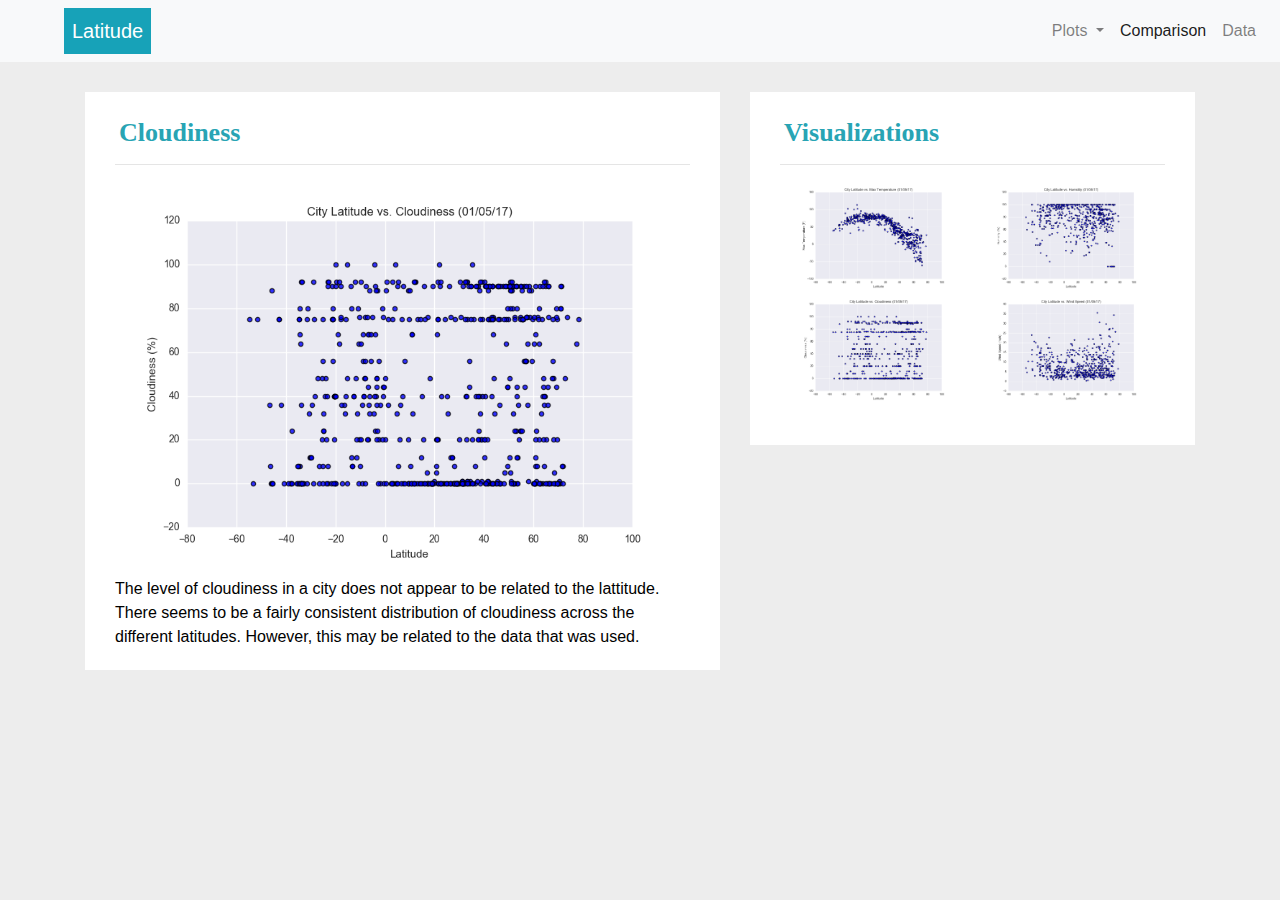
<file: cloudiness.html>
<!DOCTYPE html>


<html lang="en">
  <head>
    <meta charset="UTF-8" />
    <title>Visualization Dashboard</title>

    <!-- Boostrap Stylesheet -->
    <link rel="stylesheet" href="https://stackpath.bootstrapcdn.com/bootstrap/4.3.1/css/bootstrap.min.css"
    integrity="sha384-ggOyR0iXCbMQv3Xipma34MD+dH/1fQ784/j6cY/iJTQUOhcWr7x9JvoRxT2MZw1T" crossorigin="anonymous">
    <link rel="stylesheet" href="style.css">

    <script src="https://code.jquery.com/jquery-3.3.1.slim.min.js" integrity="sha384-q8i/X+965DzO0rT7abK41JStQIAqVgRVzpbzo5smXKp4YfRvH+8abtTE1Pi6jizo" crossorigin="anonymous"></script>
    <script src="https://cdnjs.cloudflare.com/ajax/libs/popper.js/1.14.7/umd/popper.min.js" integrity="sha384-UO2eT0CpHqdSJQ6hJty5KVphtPhzWj9WO1clHTMGa3JDZwrnQq4sF86dIHNDz0W1" crossorigin="anonymous"></script>
    <script src="https://stackpath.bootstrapcdn.com/bootstrap/4.3.1/js/bootstrap.min.js" integrity="sha384-JjSmVgyd0p3pXB1rRibZUAYoIIy6OrQ6VrjIEaFf/nJGzIxFDsf4x0xIM+B07jRM" crossorigin="anonymous"></script>

    </head>

  <body>

   <!-- Define the Navigation Bar -->   
   
    <nav class="navbar navbar-expand-lg navbar-light bg-light">
      <a class="navbar-brand d-inline p-2 ml-5 bg-info text-white mb-0" href="index.html">Latitude</a>

      <button class="navbar-toggler" type="button" data-toggle="collapse" data-target="#navbarSupportedContent" aria-controls="navbarSupportedContent" aria-expanded="false" aria-label="Toggle navigation">
        <span class="navbar-toggler-icon"></span>
      </button>
  
			        
      <div class="collapse navbar-collapse" id="navbarSupportedContent">
				<ul class=" nav navbar-nav ml-auto">  
        	<li class="nav-item dropdown">
            <a class="nav-link dropdown-toggle" href="#" id="navbarDropdown" role="button" data-toggle="dropdown" aria-haspopup="true" aria-expanded="false">
              Plots
            </a>
            <div class="dropdown-menu" aria-labelledby="navbarDropdown">
              <a class="dropdown-item" href="temp.html">Temperature</a>
              <a class="dropdown-item" href="humidity.html">Humidity</a>
              <a class="dropdown-item" href="cloudiness.html">Cloudiness</a>
              <a class="dropdown-item" href="wind.html">Windspeed</a>
              
            </div>
          </li>
					
					<li class="nav-item active">
            <a class="nav-link" href="comparison.html">Comparison <span class="sr-only">(current)</span></a>
					</li>
					
          <li class="nav-item">
            <a class="nav-link" href="cities.html">Data</a>
          </li>

        </ul>
                    
      </div>
    </nav>
 

  <div class="container">
    <section class="row">
      <div class="col-lg-7 col-md-12">
          <div class="plot-content">
            <h1 class="plot-header">Cloudiness</h1>
            <hr>
            <img src="assets/images/Fig3.png" alt="Latitude vs. Cloudiness" id="other-image">

            <p>
              The level of cloudiness in a city does not appear to be related to the lattitude.  There
              seems to be a fairly consistent distribution of cloudiness across the different latitudes.  
              However, this may be related to the data that was used. 
           </p>
            
          </div>
        </div>
      


      <div class="col-lg-5 col-md-12">
        <div class="visplot-content">
          <h2 class="plot-header">Visualizations</h2>
          <hr>
          <div class="container">

            <div class="row">

              <div class="col-6">
                <a href="temp.html">
                <img src="assets/images/Fig1.png"  alt="Latitude vs. Temperature" id="viz-image">
                </a>
              </div>
          
              <div class="col-6">
                <a href="humidity.html">
                <img src="assets/images/Fig2.png" alt="Latitude vs. Humidity" id="viz-image">
                </a>
              </div>
          
              <div class="col-6">
                <a href="cloudiness.html">
                <img src="assets/images/Fig3.png" alt="Latitude vs. Cloudiness" id="viz-image">
                </a>
              </div>

              <div class="col-6">
                <a href="wind.html">
                <img src="assets/images/Fig4.png" alt="Latitude vs. Wind Speed" id="viz-image">
                </a>
              </div>
            </div>  
        </div>
        
        </div>
      </div>
  </div>  

  </body>
    

</html>
</file>
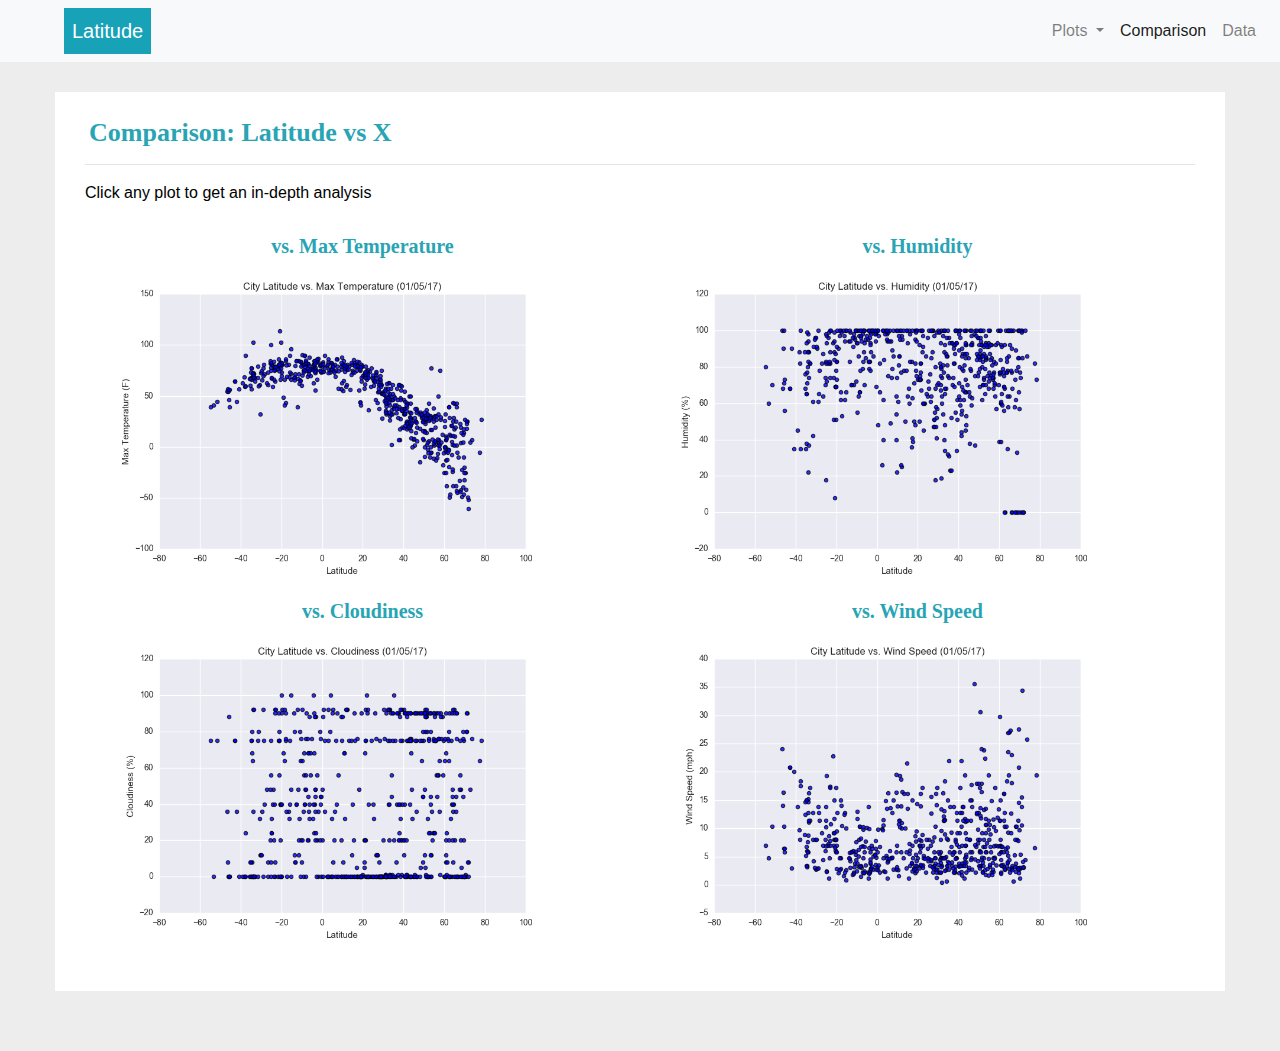
<file: comparison.html>
<!DOCTYPE html>
<html lang="en">
  <head>
    <meta charset="UTF-8" />
    <title>Visualization Dashboard</title>

    <!-- Boostrap Stylesheet -->
    <link rel="stylesheet" href="https://stackpath.bootstrapcdn.com/bootstrap/4.3.1/css/bootstrap.min.css"
    integrity="sha384-ggOyR0iXCbMQv3Xipma34MD+dH/1fQ784/j6cY/iJTQUOhcWr7x9JvoRxT2MZw1T" crossorigin="anonymous">
    <link rel="stylesheet" href="style.css">

    <script src="https://code.jquery.com/jquery-3.3.1.slim.min.js" integrity="sha384-q8i/X+965DzO0rT7abK41JStQIAqVgRVzpbzo5smXKp4YfRvH+8abtTE1Pi6jizo" crossorigin="anonymous"></script>
    <script src="https://cdnjs.cloudflare.com/ajax/libs/popper.js/1.14.7/umd/popper.min.js" integrity="sha384-UO2eT0CpHqdSJQ6hJty5KVphtPhzWj9WO1clHTMGa3JDZwrnQq4sF86dIHNDz0W1" crossorigin="anonymous"></script>
    <script src="https://stackpath.bootstrapcdn.com/bootstrap/4.3.1/js/bootstrap.min.js" integrity="sha384-JjSmVgyd0p3pXB1rRibZUAYoIIy6OrQ6VrjIEaFf/nJGzIxFDsf4x0xIM+B07jRM" crossorigin="anonymous"></script>

  </head>

  <body>

  <!-- Define the Navigation Bar -->  
  
    <nav class="navbar navbar-expand-lg navbar-light bg-light">
      <a class="navbar-brand d-inline p-2 ml-5 bg-info text-white mb-0" href="./index.html">Latitude</a>

      <button class="navbar-toggler" type="button" data-toggle="collapse" data-target="#navbarSupportedContent" aria-controls="navbarSupportedContent" aria-expanded="false" aria-label="Toggle navigation">
        <span class="navbar-toggler-icon"></span>
      </button>
  
			        
      <div class="collapse navbar-collapse" id="navbarSupportedContent">
				<ul class=" nav navbar-nav ml-auto">  
        	<li class="nav-item dropdown">
            <a class="nav-link dropdown-toggle" href="#" id="navbarDropdown" role="button" data-toggle="dropdown" aria-haspopup="true" aria-expanded="false">
              Plots
            </a>
            <div class="dropdown-menu" aria-labelledby="navbarDropdown">
              <a class="dropdown-item" href="temp.html">Temperature</a>
              <a class="dropdown-item" href="humidity.html">Humidity</a>
              <a class="dropdown-item" href="cloudiness.html">Cloudiness</a>
              <a class="dropdown-item" href="wind.html">Windspeed</a>
            </div>
          </li>
					
					<li class="nav-item active">
            <a class="nav-link" href="comparison.html">Comparison <span class="sr-only">(current)</span></a>
					</li>
					
          <li class="nav-item">
            <a class="nav-link" href="cities.html">Data</a>
          </li>

        </ul>
                    
      </div>
    </nav>


    <div class="col-12">
      <div class="compplot-content">
        <h2 class="plot-header">Comparison: Latitude vs X</h2>
        <hr>

        <p> Click any plot to get an in-depth analysis</p>

        <div class="container">

          <div class="row">

            <div class="col-lg-6 col-md-12">
              <div class="comp-title">vs. Max Temperature</div>
              <a href="temp.html">
                <img src="assets/images/Fig1.png"  alt="Latitude vs. Temperature" id="comp-image" >
              </a>
            </div>
            
        
            <div class="col-lg-6 col-md-12">
              <div class="comp-title">vs. Humidity</div>
              <a href="humidity.html">
              <img src="assets/images/Fig2.png" alt="Latitude vs. Humidity" id="comp-image">
              </a>
            </div>
        
            <div class="col-lg-6 col-md-12">
              <div class="comp-title">vs. Cloudiness</div>
              <a href="cloudiness.html">
              <img src="assets/images/Fig3.png" alt="Latitude vs. Cloudiness" id="comp-image">
              </a>
            </div>

            <div class="col-lg-6 col-md-12">
              <div class="comp-title">vs. Wind Speed</div>
              <a href="wind.html">
              <img src="assets/images/Fig4.png" alt="Latitude vs. Wind Speed" id="comp-image">
              </a>
            </div>
          </div>  
      </div>
      
      </div>
    </div>
</div>  

  </body>
    

</html>
</file>
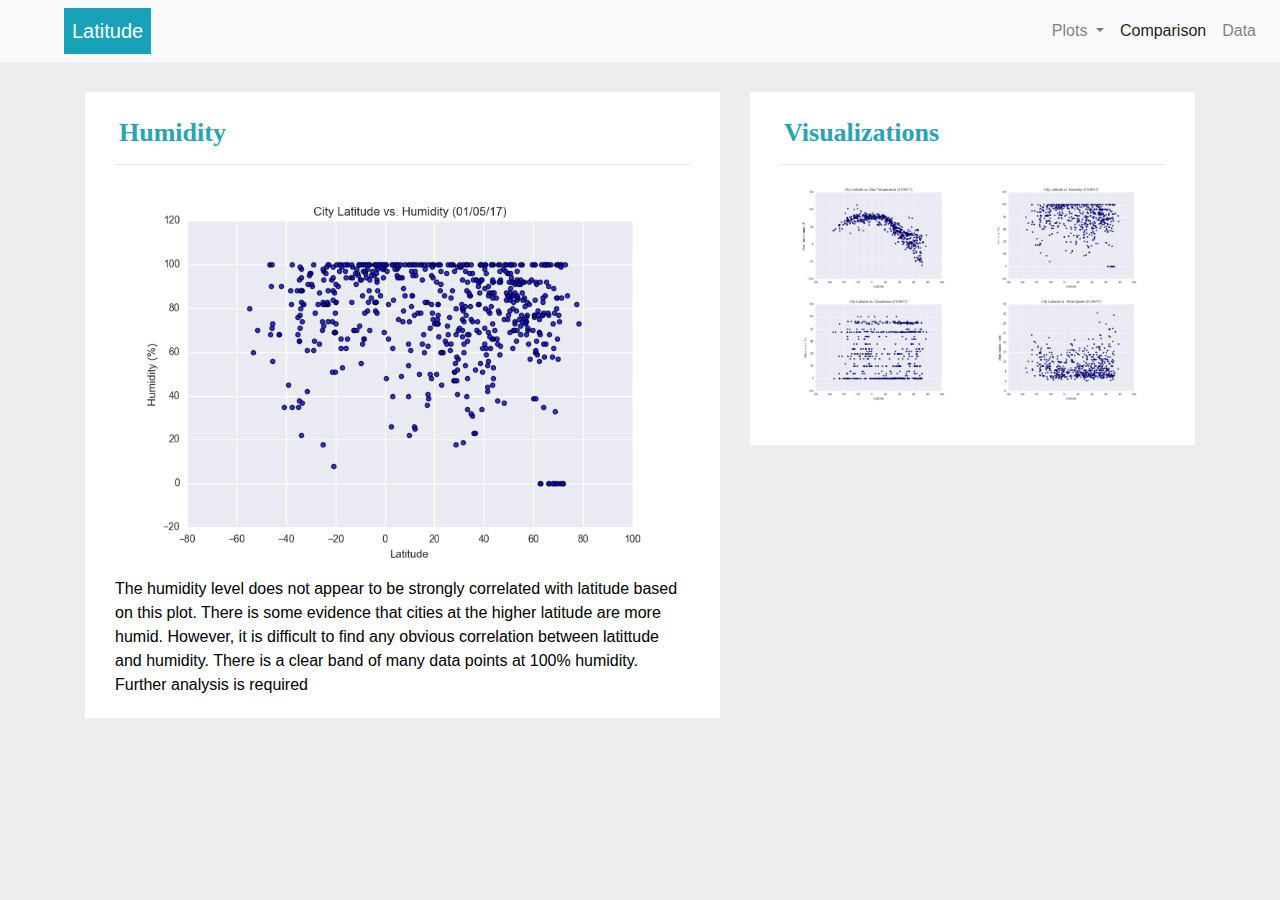
<file: humidity.html>
<!DOCTYPE html>

<html lang="en">
  <head>
    <meta charset="UTF-8" />
    <title>Visualization Dashboard</title>

    <!-- Boostrap Stylesheet -->
    <link rel="stylesheet" href="https://stackpath.bootstrapcdn.com/bootstrap/4.3.1/css/bootstrap.min.css"
    integrity="sha384-ggOyR0iXCbMQv3Xipma34MD+dH/1fQ784/j6cY/iJTQUOhcWr7x9JvoRxT2MZw1T" crossorigin="anonymous">
    <link rel="stylesheet" href="style.css">

    <script src="https://code.jquery.com/jquery-3.3.1.slim.min.js" integrity="sha384-q8i/X+965DzO0rT7abK41JStQIAqVgRVzpbzo5smXKp4YfRvH+8abtTE1Pi6jizo" crossorigin="anonymous"></script>
    <script src="https://cdnjs.cloudflare.com/ajax/libs/popper.js/1.14.7/umd/popper.min.js" integrity="sha384-UO2eT0CpHqdSJQ6hJty5KVphtPhzWj9WO1clHTMGa3JDZwrnQq4sF86dIHNDz0W1" crossorigin="anonymous"></script>
    <script src="https://stackpath.bootstrapcdn.com/bootstrap/4.3.1/js/bootstrap.min.js" integrity="sha384-JjSmVgyd0p3pXB1rRibZUAYoIIy6OrQ6VrjIEaFf/nJGzIxFDsf4x0xIM+B07jRM" crossorigin="anonymous"></script>

  </head>

  <body>

   <!-- Define the Navigation Bar --> 
     
    <nav class="navbar navbar-expand-lg navbar-light bg-light">
      <a class="navbar-brand d-inline p-2 ml-5 bg-info text-white mb-0" href="index.html">Latitude</a>

      <button class="navbar-toggler" type="button" data-toggle="collapse" data-target="#navbarSupportedContent" aria-controls="navbarSupportedContent" aria-expanded="false" aria-label="Toggle navigation">
        <span class="navbar-toggler-icon"></span>
      </button>
  
			        
      <div class="collapse navbar-collapse" id="navbarSupportedContent">
				<ul class=" nav navbar-nav ml-auto">  
        	<li class="nav-item dropdown">
            <a class="nav-link dropdown-toggle" href="#" id="navbarDropdown" role="button" data-toggle="dropdown" aria-haspopup="true" aria-expanded="false">
              Plots
            </a>
            <div class="dropdown-menu" aria-labelledby="navbarDropdown">
              <a class="dropdown-item" href="temp.html">Temperature</a>
              <a class="dropdown-item" href="humidity.html">Humidity</a>
              <a class="dropdown-item" href="cloudiness.html">Cloudiness</a>
              <a class="dropdown-item" href="wind.html">Windspeed</a>
            </div>
          </li>
					
					<li class="nav-item active">
            <a class="nav-link" href="comparison.html">Comparison <span class="sr-only">(current)</span></a>
					</li>
					
          <li class="nav-item">
            <a class="nav-link" href="cities.html">Data</a>
          </li>

        </ul>
                    
      </div>
    </nav>


  <div class="container">
    <section class="row">
      <div class="col-lg-7 col-md-12">
          <div class="plot-content">
            <h1 class="plot-header">Humidity</h1>
            <hr>
            <img src="assets/images/Fig2.png" alt="Latitude vs. Humidity" id="other-image">

            <p>
              The humidity level does not appear to be strongly correlated with latitude based on this plot.  
              There is some evidence that cities at the higher latitude are more humid. 
              However, it is difficult to find any obvious correlation between latittude and humidity. 
              There is a clear band of many data points at 100% humidity. Further analysis is required
            </p>
            
          </div>
        </div>
      

      <div class="col-lg-5 col-md-12">
        <div class="visplot-content">
          <h2 class="plot-header">Visualizations</h2>
          <hr>
          <div class="container">

            <div class="row">

              <div class="col-6">
                <a href="temp.html">
                <img src="assets/images/Fig1.png"  alt="Latitude vs. Temperature" id="viz-image">
                </a>
              </div>
          
              <div class="col-6">
                <a href="humidity.html">
                <img src="assets/images/Fig2.png" alt="Latitude vs. Humidity" id="viz-image">
                </a>
              </div>
          
              <div class="col-6">
                <a href="cloudiness.html">
                <img src="assets/images/Fig3.png" alt="Latitude vs. Cloudiness" id="viz-image">
                </a>
              </div>

              <div class="col-6">
                <a href="wind.html">
                <img src="assets/images/Fig4.png" alt="Latitude vs. Wind Speed" id="viz-image">
                </a>
              </div>
            </div>  
        </div>
        
        </div>
      </div>
    </div>  
  </body>
    

</html>
</file>
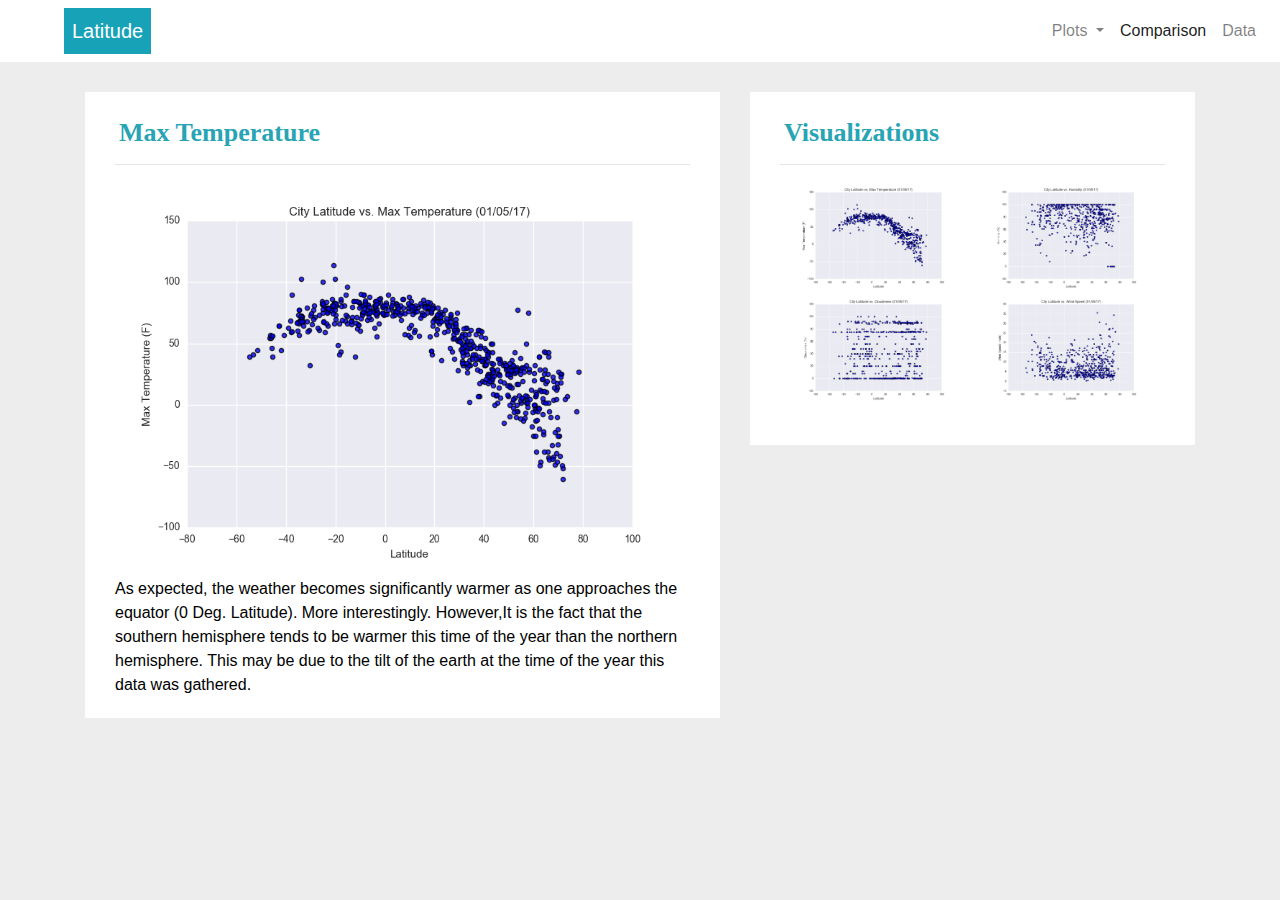
<file: temp.html>
<!DOCTYPE html>
<html lang="en">
  <head>
    <meta charset="UTF-8" />
    <title>visualization Dashboard</title>

    <!-- Boostrap Stylesheet -->
    <link rel="stylesheet" href="https://stackpath.bootstrapcdn.com/bootstrap/4.3.1/css/bootstrap.min.css"
    integrity="sha384-ggOyR0iXCbMQv3Xipma34MD+dH/1fQ784/j6cY/iJTQUOhcWr7x9JvoRxT2MZw1T" crossorigin="anonymous">
    <link rel="stylesheet" href="style.css">

    <script src="https://code.jquery.com/jquery-3.3.1.slim.min.js" integrity="sha384-q8i/X+965DzO0rT7abK41JStQIAqVgRVzpbzo5smXKp4YfRvH+8abtTE1Pi6jizo" crossorigin="anonymous"></script>
    <script src="https://cdnjs.cloudflare.com/ajax/libs/popper.js/1.14.7/umd/popper.min.js" integrity="sha384-UO2eT0CpHqdSJQ6hJty5KVphtPhzWj9WO1clHTMGa3JDZwrnQq4sF86dIHNDz0W1" crossorigin="anonymous"></script>
    <script src="https://stackpath.bootstrapcdn.com/bootstrap/4.3.1/js/bootstrap.min.js" integrity="sha384-JjSmVgyd0p3pXB1rRibZUAYoIIy6OrQ6VrjIEaFf/nJGzIxFDsf4x0xIM+B07jRM" crossorigin="anonymous"></script>

  </head>

  <body>

   <!-- Define the Navigation Bar --> 
     
    <nav class="navbar navbar-expand-lg navbar-light bg-white">
      <a class="navbar-brand d-inline p-2 ml-5 bg-info text-white mb-0" href="index.html">Latitude</a>

      <button class="navbar-toggler" type="button" data-toggle="collapse" data-target="#navbarSupportedContent" aria-controls="navbarSupportedContent" aria-expanded="false" aria-label="Toggle navigation">
        <span class="navbar-toggler-icon"></span>
      </button>
  
			        
      <div class="collapse navbar-collapse" id="navbarSupportedContent">
				<ul class=" nav navbar-nav ml-auto">  
        	<li class="nav-item dropdown">
            <a class="nav-link dropdown-toggle" href="#" id="navbarDropdown" role="button" data-toggle="dropdown" aria-haspopup="true" aria-expanded="false">
              Plots
            </a>
            <div class="dropdown-menu" aria-labelledby="navbarDropdown">
              <a class="dropdown-item" href="temp.html">Temperature</a>
              <a class="dropdown-item" href="humidity.html">Humidity</a>
              <a class="dropdown-item" href="cloudiness.html">Cloudiness</a>
              <a class="dropdown-item" href="wind.html">Windspeed</a>
            </div>
          </li>
					
					<li class="nav-item active">
            <a class="nav-link" href="comparison.html">Comparison <span class="sr-only">(current)</span></a>
					</li>
					
          <li class="nav-item">
            <a class="nav-link" href="cities.html">Data</a>
          </li>

        </ul>
                    
      </div>
    </nav>



  <div class="container">
    <section class="row">
      <div class="col-lg-7 col-md-12">
          <div class="plot-content">
            <h1 class="plot-header">Max Temperature</h1>
            <hr>
            <img src="assets/images/Fig1.png" alt="Latitude vs. Temperature" id="other-image">

            <p>
              As expected, the weather becomes significantly warmer as one approaches the equator (0 Deg. Latitude).
              More interestingly. However,It is the fact that the southern hemisphere tends to be warmer this time of the
              year than the northern hemisphere. This may be due to the tilt of the earth at the time of the year this
              data was gathered.</p>
            </p>
            
          </div>
        </div>
       

      <div class="col-lg-5 col-md-12">
        <div class="visplot-content">
          <h2 class="plot-header">Visualizations</h2>
          <hr>
          <div class="container">

            <div class="row">

              <div class="col-6">
                <a href="temp.html">
                <img src="assets/images/Fig1.png"  alt="Latitude vs. Temperature" id="viz-image">
                </a>
              </div>
          
              <div class="col-6">
                <a href="humidity.html">
                <img src="assets/images/Fig2.png" alt="Latitude vs. Humidity" id="viz-image">
                </a>
              </div>
          
              <div class="col-6">
                <a href="cloudiness.html">
                <img src="assets/images/Fig3.png" alt="Latitude vs. Cloudiness" id="viz-image">
                </a>
              </div>

              <div class="col-6">
                <a href="wind.html">
                <img src="assets/images/Fig4.png" alt="Latitude vs. Wind Speed" id="viz-image">
                </a>
              </div>
            </div>  
        </div>
        
        </div>
      </div>
  </div>  

  </body>
    

</html>
</file>
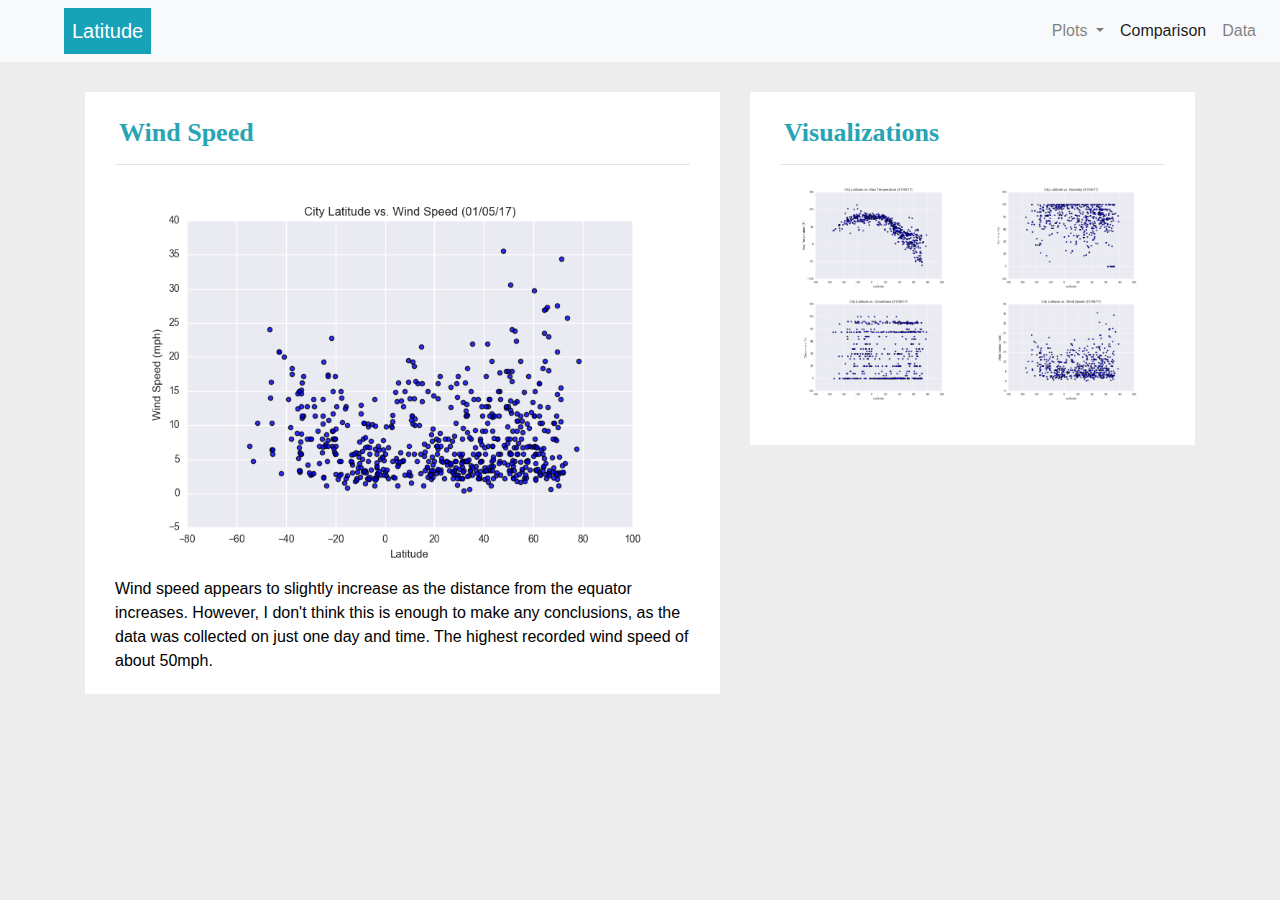
<file: wind.html>
<!DOCTYPE html>


<html lang="en">
  <head>
    <meta charset="UTF-8" />
    <title>visualization Dashboard</title>

    <!-- Boostrap Stylesheet -->
    <link rel="stylesheet" href="https://stackpath.bootstrapcdn.com/bootstrap/4.3.1/css/bootstrap.min.css"
    integrity="sha384-ggOyR0iXCbMQv3Xipma34MD+dH/1fQ784/j6cY/iJTQUOhcWr7x9JvoRxT2MZw1T" crossorigin="anonymous">
    <link rel="stylesheet" href="style.css">

    <script src="https://code.jquery.com/jquery-3.3.1.slim.min.js" integrity="sha384-q8i/X+965DzO0rT7abK41JStQIAqVgRVzpbzo5smXKp4YfRvH+8abtTE1Pi6jizo" crossorigin="anonymous"></script>
    <script src="https://cdnjs.cloudflare.com/ajax/libs/popper.js/1.14.7/umd/popper.min.js" integrity="sha384-UO2eT0CpHqdSJQ6hJty5KVphtPhzWj9WO1clHTMGa3JDZwrnQq4sF86dIHNDz0W1" crossorigin="anonymous"></script>
    <script src="https://stackpath.bootstrapcdn.com/bootstrap/4.3.1/js/bootstrap.min.js" integrity="sha384-JjSmVgyd0p3pXB1rRibZUAYoIIy6OrQ6VrjIEaFf/nJGzIxFDsf4x0xIM+B07jRM" crossorigin="anonymous"></script>

  </head>

  <body>

   <!-- Define the Navigation Bar --> 

    <nav class="navbar navbar-expand-lg navbar-light bg-light">
      <a class="navbar-brand d-inline p-2 ml-5 bg-info text-white mb-0" href="index.html">Latitude</a>

      <button class="navbar-toggler" type="button" data-toggle="collapse" data-target="#navbarSupportedContent" aria-controls="navbarSupportedContent" aria-expanded="false" aria-label="Toggle navigation">
        <span class="navbar-toggler-icon"></span>
      </button>
  
			        
      <div class="collapse navbar-collapse" id="navbarSupportedContent">
				<ul class=" nav navbar-nav ml-auto">  
        	<li class="nav-item dropdown">
            <a class="nav-link dropdown-toggle" href="#" id="navbarDropdown" role="button" data-toggle="dropdown" 
              aria-haspopup="true" aria-expanded="false">
              Plots
            </a>
            <div class="dropdown-menu" aria-labelledby="navbarDropdown">
              <a class="dropdown-item" href="temp.html">Temperature</a>
              <a class="dropdown-item" href="humidity.html">Humidity</a>
              <a class="dropdown-item" href="cloudiness.html">Cloudiness</a>
              <a class="dropdown-item" href="wind.html">Windspeed</a>
            </div>
          </li>
					
					<li class="nav-item active">
            <a class="nav-link" href="comparison.html">Comparison <span class="sr-only">(current)</span></a>
					</li>
					
          <li class="nav-item">
            <a class="nav-link" href="cities.html">Data</a>
          </li>

        </ul>
                    
      </div>
    </nav>



   <div class="container">
    <section class="row">
      <div class="col-lg-7 col-md-12">
        <div class="plot-content">
          <h1 class="plot-header">Wind Speed</h1>
          <hr>
          <img src="assets/images/Fig4.png" alt="Latitude vs. Wind Speed" id="other-image">

          <p>
            Wind speed appears to slightly increase as the distance from the equator increases. However, I don't think this is 
            enough to make any conclusions, as the data was collected on just one day and time. The highest recorded wind speed of about 50mph.  
          </p>

          </div>
      </div>
    

    <div class="col-lg-5 col-md-12">
      <div class="visplot-content">
        <h2 class="plot-header">Visualizations</h2>
        <hr>
        <div class="container">

          <div class="row">

            <div class="col-6">
              <a href="temp.html">
              <img src="assets/images/Fig1.png"  alt="Latitude vs. Temperature" id="viz-image">
              </a>
            </div>
        
            <div class="col-6">
              <a href="humidity.html">
              <img src="assets/images/Fig2.png" alt="Latitude vs. Humidity" id="viz-image">
              </a>
            </div>
        
            <div class="col-6">
              <a href="cloudiness.html">
              <img src="assets/images/Fig3.png" alt="Latitude vs. Cloudiness" id="viz-image">
              </a>
            </div>

            <div class="col-6">
              <a href="wind.html">
              <img src="assets/images/Fig4.png" alt="Latitude vs. Wind Speed" id="viz-image">
              </a>
            </div>
          </div>  
      </div>
      
      </div>
    </div>
  </div>  
        

  </body>
    

</html>
</file>
<file: style.css>
body{
    background-color: #EDEDED;
    font-family: Arial, Helvetica, sans-serif;
  }
  
  .plot-content {
      margin-top: 30px;
      margin-bottom: 60px;
      padding: 10px 30px 5px;
      color: black;
      background-color: white;
  }
  .dropdown-content {
    right: 0;
  }

 .dropdown-content a:hover {background-color: #f1f1f1;}

  .dropdown:hover .dropdown-content {
    display: block;
  }
  
  .visplot-content {
      margin-top: 30px;
      margin-bottom: 60px;
      padding: 10px 30px 40px;
      color: black;
      background-color: white;
  }
  
  .compplot-content {
      margin-top: 30px;
      margin-bottom: 60px;
      margin-right: 40px;
      margin-left: 40px;
      padding: 10px 30px 40px;
      color: black;
      background-color: white;
  }
  .plot-header {
      padding-top: 15px; 
      padding-left: 4px;
      color: rgb(40, 164, 180);
      font-size: 26px;
      font-weight: bold;
      font-family: Georgia, Times, "Times New Roman", serif;
  }
  p {
    text-align: left;
    font-family: Arial, "Helvetica Neue", Helvetica, sans-serif;
  }
  
    
  #landing-image {
      float: left;
      width: 50%;
      height: 50%;
    }
  
  #other-image {
      width: 100%;
      height: 100%;
    }
  
  #comp-image {
      float: left;
      width: 90%;
      height: 90%;
  }

  #viz-image {
    float: left;
    width: 100%;
    height: 100%;
}
  .table {
      text-align: center;
  }
  
  
  .tablehead {
      word-wrap: normal;
  }
  
  .table-content {
      margin: 30px 10px 10px 10px;
      border: 10px 10px 10px 10px;
      padding: 10px 10px 10px 10px;
      color: black;
      background-color: white;
  }
  
  tr:nth-child(odd) {
      background-color: #f2f2f2;
    }
  .comp-title {
      padding:  10px 0px 0px 0px;
      text-align: center;
      margin-bottom: 0px;
      color: rgb(40, 164, 180);
      font-size: 20px;
      font-weight: bold;
      font-family: Georgia, Times, "Times New Roman", serif;
  }
  
  @media screen and (max-width: 900px) {
      .topnav.responsive {position: relative;}
      .topnav.responsive a.icon {
        position: absolute;
        right: 0;
        top: 0;
      }
  }
</file>
